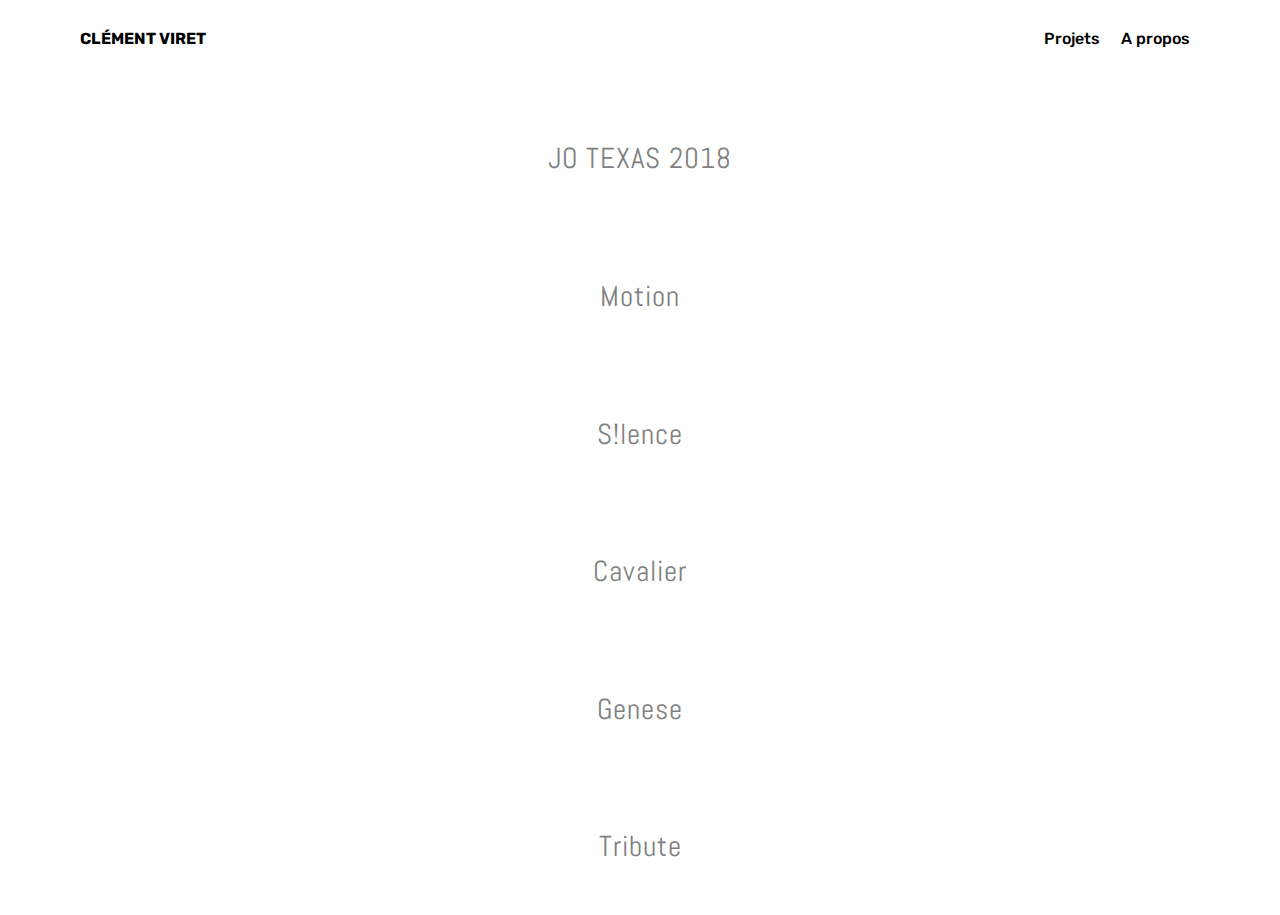
<file: index.html>
<!DOCTYPE html>
<html >
<head>
  <!-- Site made with Mobirise Website Builder v4.8.6, https://mobirise.com -->
  <meta charset="UTF-8">
  <meta http-equiv="X-UA-Compatible" content="IE=edge">
  <meta name="generator" content="Mobirise v4.8.6, mobirise.com">
  <meta name="viewport" content="width=device-width, initial-scale=1, minimum-scale=1">
  <link rel="shortcut icon" href="assets/images/logo2.png" type="image/x-icon">
  <meta name="description" content="">
  <title>Home</title>
  <link rel="stylesheet" href="assets/web/assets/mobirise-icons/mobirise-icons.css">
  <link rel="stylesheet" href="assets/tether/tether.min.css">
  <link rel="stylesheet" href="assets/bootstrap/css/bootstrap.min.css">
  <link rel="stylesheet" href="assets/bootstrap/css/bootstrap-grid.min.css">
  <link rel="stylesheet" href="assets/bootstrap/css/bootstrap-reboot.min.css">
  <link rel="stylesheet" href="assets/dropdown/css/style.css">
  <link rel="stylesheet" href="assets/theme/css/style.css">
  <link rel="stylesheet" href="assets/mobirise/css/mbr-additional.css" type="text/css">
  
  
  
</head>
<body>
  <section class="menu cid-raYbD34jFu" once="menu" id="menu1-s">

    

    <nav class="navbar navbar-expand beta-menu navbar-dropdown align-items-center navbar-fixed-top navbar-toggleable-sm">
        <button class="navbar-toggler navbar-toggler-right" type="button" data-toggle="collapse" data-target="#navbarSupportedContent" aria-controls="navbarSupportedContent" aria-expanded="false" aria-label="Toggle navigation">
            <div class="hamburger">
                <span></span>
                <span></span>
                <span></span>
                <span></span>
            </div>
        </button>
        <div class="menu-logo">
            <div class="navbar-brand">
                
                <span class="navbar-caption-wrap"><a class="navbar-caption text-black display-4" href="index.html">CLÉMENT VIRET</a></span>
            </div>
        </div>
        <div class="collapse navbar-collapse" id="navbarSupportedContent">
            <ul class="navbar-nav nav-dropdown nav-right" data-app-modern-menu="true"><li class="nav-item dropdown">
                    <a class="nav-link link text-black display-4" href="index.html">Projets</a>
                </li><li class="nav-item"><a class="nav-link link text-black display-4" href="page9.html">A propos</a></li></ul>
            
        </div>
    </nav>
</section>

<section class="engine"><a href="https://mobirise.info/t">amp template</a></section><section class="mbr-section content8 cid-raYaa6dZYp" id="content8-m">

    

    <div class="container">
        <div class="media-container-row title">
            <div class="col-12 col-md-8">
                <div class="mbr-section-btn align-center"><a class="btn btn-primary display-1" href="page5.html">JO TEXAS 2018</a></div>
            </div>
        </div>
    </div>
</section>

<section class="mbr-section content8 cid-raYb6cR2yt" id="content8-r">

    

    <div class="container">
        <div class="media-container-row title">
            <div class="col-12 col-md-8">
                <div class="mbr-section-btn align-center"><a class="btn btn-primary display-1" href="page1.html">Motion</a></div>
            </div>
        </div>
    </div>
</section>

<section class="mbr-section content8 cid-raYaQA64JE" id="content8-n">

    

    <div class="container">
        <div class="media-container-row title">
            <div class="col-12 col-md-8">
                <div class="mbr-section-btn align-center"><a class="btn btn-primary display-1" href="page3.html">S!lence</a></div>
            </div>
        </div>
    </div>
</section>

<section class="mbr-section content8 cid-raYb4IdPh1" id="content8-o">

    

    <div class="container">
        <div class="media-container-row title">
            <div class="col-12 col-md-8">
                <div class="mbr-section-btn align-center"><a class="btn btn-primary display-1" href="cavalier.html">Cavalier</a></div>
            </div>
        </div>
    </div>
</section>

<section class="mbr-section content8 cid-raYb5hOOBS" id="content8-p">

    

    <div class="container">
        <div class="media-container-row title">
            <div class="col-12 col-md-8">
                <div class="mbr-section-btn align-center"><a class="btn btn-primary display-1" href="page8.html">Genese</a></div>
            </div>
        </div>
    </div>
</section>

<section class="mbr-section content8 cid-raYb5LXQos" id="content8-q">

    

    <div class="container">
        <div class="media-container-row title">
            <div class="col-12 col-md-8">
                <div class="mbr-section-btn align-center"><a class="btn btn-primary display-1" href="page7.html">Tribute</a></div>
            </div>
        </div>
    </div>
</section>


  <script src="assets/web/assets/jquery/jquery.min.js"></script>
  <script src="assets/popper/popper.min.js"></script>
  <script src="assets/tether/tether.min.js"></script>
  <script src="assets/bootstrap/js/bootstrap.min.js"></script>
  <script src="assets/smoothscroll/smooth-scroll.js"></script>
  <script src="assets/dropdown/js/script.min.js"></script>
  <script src="assets/touchswipe/jquery.touch-swipe.min.js"></script>
  <script src="assets/theme/js/script.js"></script>
  
  
</body>
</html>
</file>
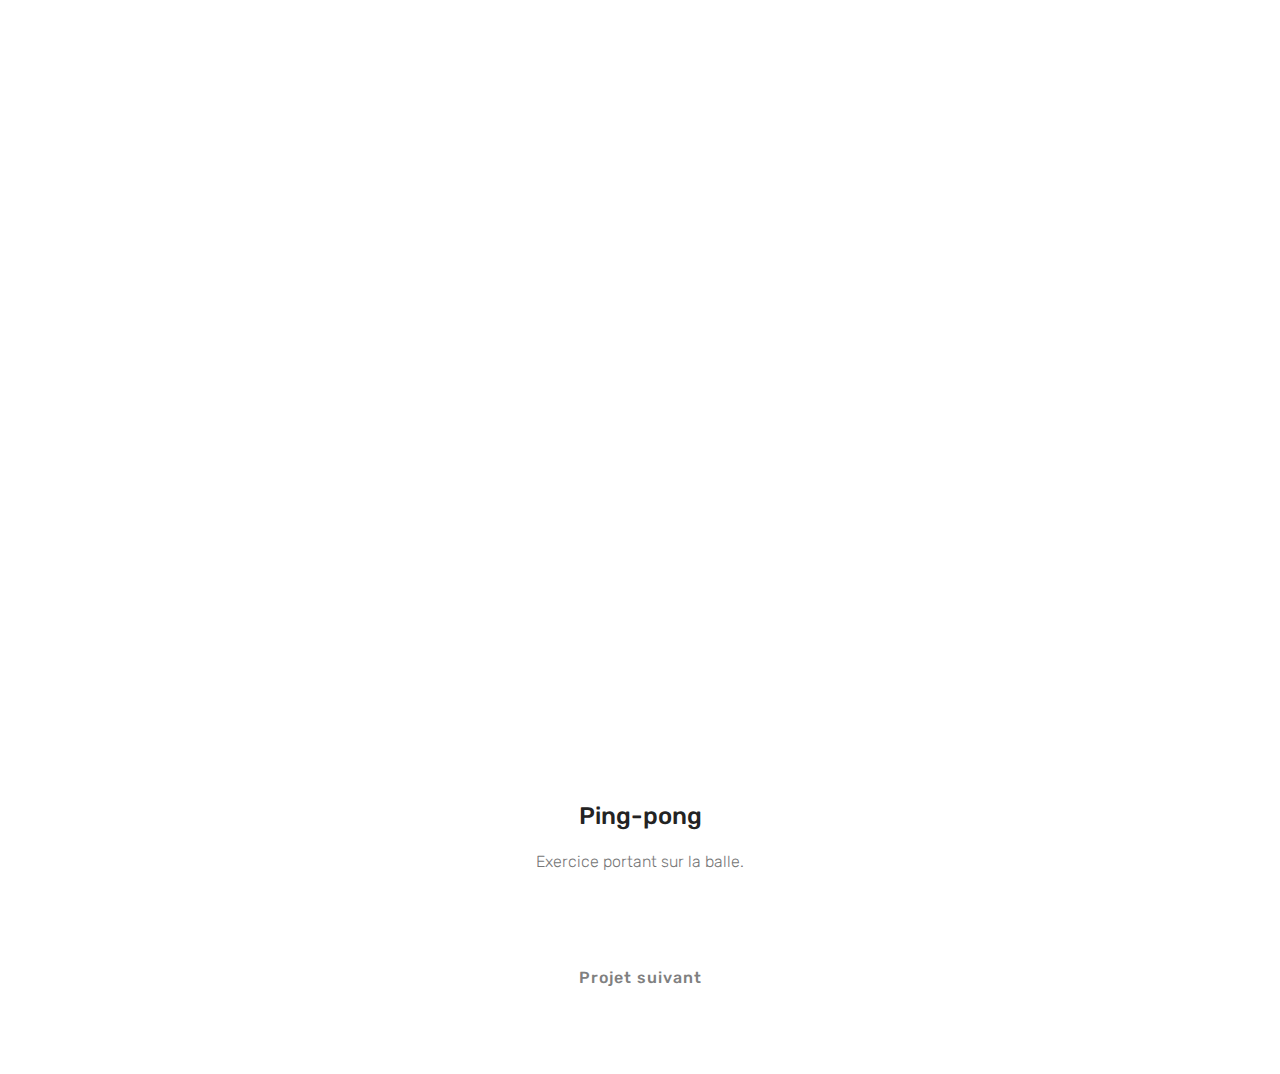
<file: page1.html>
<!DOCTYPE html>
<html >
<head>
  <!-- Site made with Mobirise Website Builder v4.8.6, https://mobirise.com -->
  <meta charset="UTF-8">
  <meta http-equiv="X-UA-Compatible" content="IE=edge">
  <meta name="generator" content="Mobirise v4.8.6, mobirise.com">
  <meta name="viewport" content="width=device-width, initial-scale=1, minimum-scale=1">
  <link rel="shortcut icon" href="assets/images/logo2.png" type="image/x-icon">
  <meta name="description" content="Web Generator Description">
  <title>Motion</title>
  <link rel="stylesheet" href="assets/tether/tether.min.css">
  <link rel="stylesheet" href="assets/bootstrap/css/bootstrap.min.css">
  <link rel="stylesheet" href="assets/bootstrap/css/bootstrap-grid.min.css">
  <link rel="stylesheet" href="assets/bootstrap/css/bootstrap-reboot.min.css">
  <link rel="stylesheet" href="assets/theme/css/style.css">
  <link rel="stylesheet" href="assets/mobirise/css/mbr-additional.css" type="text/css">
  
  
  
</head>
<body>
  <section class="cid-r9oMjki67D" id="video3-x">

    
    
    <figure class="mbr-figure align-center container">
        <div class="video-block" style="width: 100%;">
            <div><iframe class="mbr-embedded-video" src="https://www.youtube.com/embed/GK1X4xTlxsU?rel=0&amp;amp;showinfo=0&amp;autoplay=0&amp;loop=1&amp;playlist=GK1X4xTlxsU" width="1280" height="720" frameborder="0" allowfullscreen></iframe></div>
        </div>
    </figure>
</section>

<section class="engine"><a href="https://mobirise.info/w">html5 templates</a></section><section class="mbr-section content4 cid-r9oMftHNqM" id="content4-w">

    

    <div class="container">
        <div class="media-container-row">
            <div class="title col-12 col-md-8">
                <h2 class="align-center pb-3 mbr-fonts-style display-5">Ping-pong</h2>
                <h3 class="mbr-section-subtitle align-center mbr-light mbr-fonts-style display-7">Exercice portant sur la balle.</h3>
                
            </div>
        </div>
    </div>
</section>

<section class="mbr-section content8 cid-raYSiIGi8N" id="content8-g">

    

    <div class="container">
        <div class="media-container-row title">
            <div class="col-12 col-md-8">
                <div class="mbr-section-btn align-center"><a class="btn btn-primary display-7" href="cavalier.html">Projet suivant</a></div>
            </div>
        </div>
    </div>
</section>


  <script src="assets/web/assets/jquery/jquery.min.js"></script>
  <script src="assets/popper/popper.min.js"></script>
  <script src="assets/tether/tether.min.js"></script>
  <script src="assets/bootstrap/js/bootstrap.min.js"></script>
  <script src="assets/smoothscroll/smooth-scroll.js"></script>
  <script src="assets/theme/js/script.js"></script>
  
  
</body>
</html>
</file>
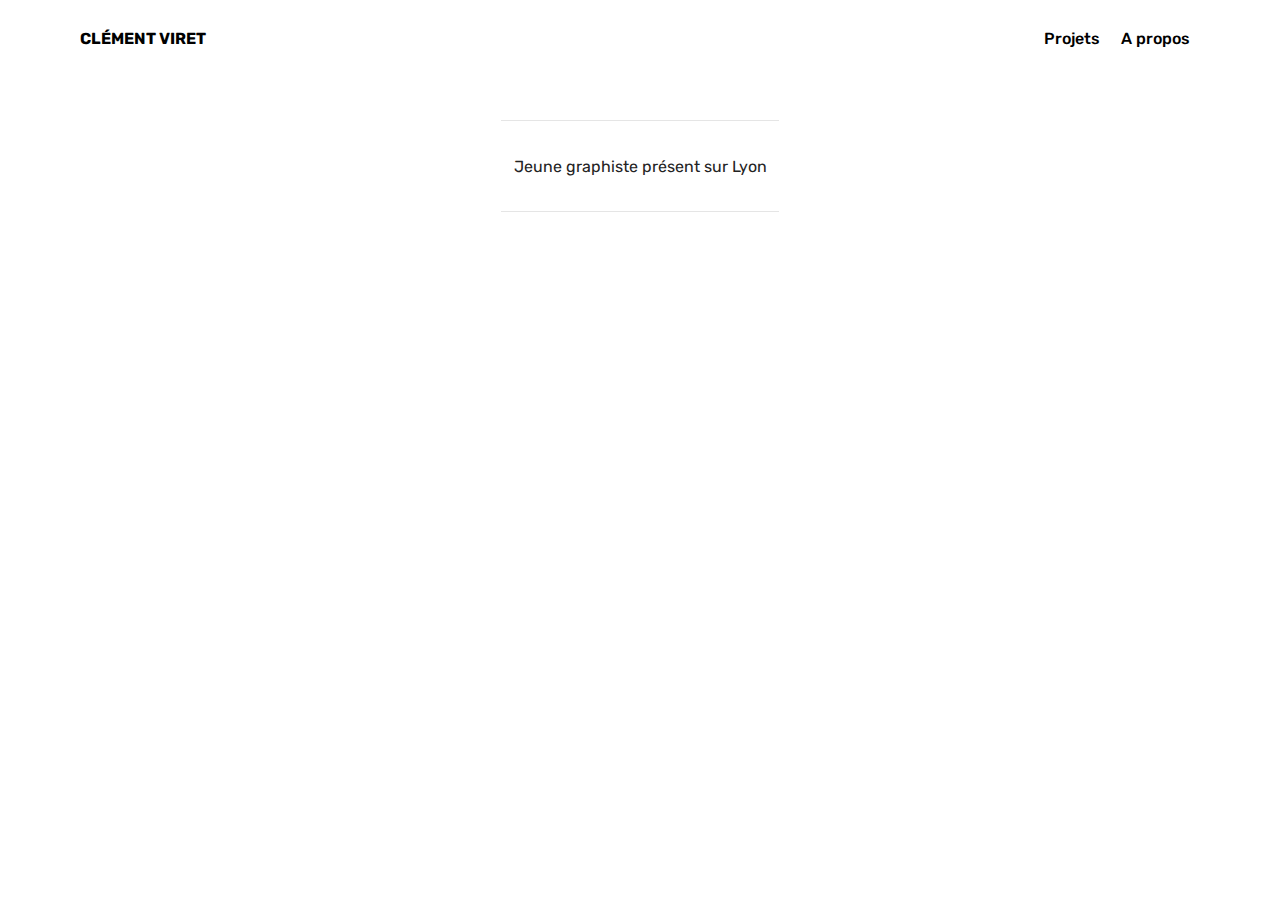
<file: page9.html>
<!DOCTYPE html>
<html >
<head>
  <!-- Site made with Mobirise Website Builder v4.8.6, https://mobirise.com -->
  <meta charset="UTF-8">
  <meta http-equiv="X-UA-Compatible" content="IE=edge">
  <meta name="generator" content="Mobirise v4.8.6, mobirise.com">
  <meta name="viewport" content="width=device-width, initial-scale=1, minimum-scale=1">
  <link rel="shortcut icon" href="assets/images/logo2.png" type="image/x-icon">
  <meta name="description" content="Website Generator Description">
  <title>A propos</title>
  <link rel="stylesheet" href="assets/web/assets/mobirise-icons/mobirise-icons.css">
  <link rel="stylesheet" href="assets/tether/tether.min.css">
  <link rel="stylesheet" href="assets/bootstrap/css/bootstrap.min.css">
  <link rel="stylesheet" href="assets/bootstrap/css/bootstrap-grid.min.css">
  <link rel="stylesheet" href="assets/bootstrap/css/bootstrap-reboot.min.css">
  <link rel="stylesheet" href="assets/dropdown/css/style.css">
  <link rel="stylesheet" href="assets/theme/css/style.css">
  <link rel="stylesheet" href="assets/mobirise/css/mbr-additional.css" type="text/css">
  
  
  
</head>
<body>
  <section class="menu cid-raYbD34jFu" once="menu" id="menu1-g">

    

    <nav class="navbar navbar-expand beta-menu navbar-dropdown align-items-center navbar-fixed-top navbar-toggleable-sm">
        <button class="navbar-toggler navbar-toggler-right" type="button" data-toggle="collapse" data-target="#navbarSupportedContent" aria-controls="navbarSupportedContent" aria-expanded="false" aria-label="Toggle navigation">
            <div class="hamburger">
                <span></span>
                <span></span>
                <span></span>
                <span></span>
            </div>
        </button>
        <div class="menu-logo">
            <div class="navbar-brand">
                
                <span class="navbar-caption-wrap"><a class="navbar-caption text-black display-4" href="index.html">CLÉMENT VIRET</a></span>
            </div>
        </div>
        <div class="collapse navbar-collapse" id="navbarSupportedContent">
            <ul class="navbar-nav nav-dropdown nav-right" data-app-modern-menu="true"><li class="nav-item dropdown">
                    <a class="nav-link link text-black display-4" href="index.html">Projets</a>
                </li><li class="nav-item"><a class="nav-link link text-black display-4" href="page9.html">A propos</a></li></ul>
            
        </div>
    </nav>
</section>

<section class="engine"><a href="https://mobirise.info/v">free html templates</a></section><section class="mbr-section article content9 cid-raZCbcoCwg" id="content9-o">
    
     

    <div class="container">
        <div class="inner-container" style="width: 100%;">
            <hr class="line" style="width: 25%;">
            <div class="section-text align-center mbr-fonts-style display-7">Jeune graphiste présent sur Lyon</div>
            <hr class="line" style="width: 25%;">
        </div>
        </div>
</section>


  <script src="assets/web/assets/jquery/jquery.min.js"></script>
  <script src="assets/popper/popper.min.js"></script>
  <script src="assets/tether/tether.min.js"></script>
  <script src="assets/bootstrap/js/bootstrap.min.js"></script>
  <script src="assets/smoothscroll/smooth-scroll.js"></script>
  <script src="assets/dropdown/js/script.min.js"></script>
  <script src="assets/touchswipe/jquery.touch-swipe.min.js"></script>
  <script src="assets/theme/js/script.js"></script>
  
  
</body>
</html>
</file>
<file: assets/web/assets/mobirise-icons/mobirise-icons.css>
@font-face {
  font-family: 'MobiriseIcons';
  src:  url('mobirise-icons.eot?spat4u');
  src:  url('mobirise-icons.eot?spat4u#iefix') format('embedded-opentype'),
    url('mobirise-icons.ttf?spat4u') format('truetype'),
    url('mobirise-icons.woff?spat4u') format('woff'),
    url('mobirise-icons.svg?spat4u#MobiriseIcons') format('svg');
  font-weight: normal;
  font-style: normal;
}

[class^="mbri-"], [class*=" mbri-"] {
  /* use !important to prevent issues with browser extensions that change fonts */
  font-family: MobiriseIcons !important;
  speak: none;
  font-style: normal;
  font-weight: normal;
  font-variant: normal;
  text-transform: none;
  line-height: 1;

  /* Better Font Rendering =========== */
  -webkit-font-smoothing: antialiased;
  -moz-osx-font-smoothing: grayscale;
}

.mbri-add-submenu:before {
  content: "\e900";
}
.mbri-alert:before {
  content: "\e901";
}
.mbri-align-center:before {
  content: "\e902";
}
.mbri-align-justify:before {
  content: "\e903";
}
.mbri-align-left:before {
  content: "\e904";
}
.mbri-align-right:before {
  content: "\e905";
}
.mbri-android:before {
  content: "\e906";
}
.mbri-apple:before {
  content: "\e907";
}
.mbri-arrow-down:before {
  content: "\e908";
}
.mbri-arrow-next:before {
  content: "\e909";
}
.mbri-arrow-prev:before {
  content: "\e90a";
}
.mbri-arrow-up:before {
  content: "\e90b";
}
.mbri-bold:before {
  content: "\e90c";
}
.mbri-bookmark:before {
  content: "\e90d";
}
.mbri-bootstrap:before {
  content: "\e90e";
}
.mbri-briefcase:before {
  content: "\e90f";
}
.mbri-browse:before {
  content: "\e910";
}
.mbri-bulleted-list:before {
  content: "\e911";
}
.mbri-calendar:before {
  content: "\e912";
}
.mbri-camera:before {
  content: "\e913";
}
.mbri-cart-add:before {
  content: "\e914";
}
.mbri-cart-full:before {
  content: "\e915";
}
.mbri-cash:before {
  content: "\e916";
}
.mbri-change-style:before {
  content: "\e917";
}
.mbri-chat:before {
  content: "\e918";
}
.mbri-clock:before {
  content: "\e919";
}
.mbri-close:before {
  content: "\e91a";
}
.mbri-cloud:before {
  content: "\e91b";
}
.mbri-code:before {
  content: "\e91c";
}
.mbri-contact-form:before {
  content: "\e91d";
}
.mbri-credit-card:before {
  content: "\e91e";
}
.mbri-cursor-click:before {
  content: "\e91f";
}
.mbri-cust-feedback:before {
  content: "\e920";
}
.mbri-database:before {
  content: "\e921";
}
.mbri-delivery:before {
  content: "\e922";
}
.mbri-desktop:before {
  content: "\e923";
}
.mbri-devices:before {
  content: "\e924";
}
.mbri-down:before {
  content: "\e925";
}
.mbri-download:before {
  content: "\e989";
}
.mbri-drag-n-drop:before {
  content: "\e927";
}
.mbri-drag-n-drop2:before {
  content: "\e928";
}
.mbri-edit:before {
  content: "\e929";
}
.mbri-edit2:before {
  content: "\e92a";
}
.mbri-error:before {
  content: "\e92b";
}
.mbri-extension:before {
  content: "\e92c";
}
.mbri-features:before {
  content: "\e92d";
}
.mbri-file:before {
  content: "\e92e";
}
.mbri-flag:before {
  content: "\e92f";
}
.mbri-folder:before {
  content: "\e930";
}
.mbri-gift:before {
  content: "\e931";
}
.mbri-github:before {
  content: "\e932";
}
.mbri-globe:before {
  content: "\e933";
}
.mbri-globe-2:before {
  content: "\e934";
}
.mbri-growing-chart:before {
  content: "\e935";
}
.mbri-hearth:before {
  content: "\e936";
}
.mbri-help:before {
  content: "\e937";
}
.mbri-home:before {
  content: "\e938";
}
.mbri-hot-cup:before {
  content: "\e939";
}
.mbri-idea:before {
  content: "\e93a";
}
.mbri-image-gallery:before {
  content: "\e93b";
}
.mbri-image-slider:before {
  content: "\e93c";
}
.mbri-info:before {
  content: "\e93d";
}
.mbri-italic:before {
  content: "\e93e";
}
.mbri-key:before {
  content: "\e93f";
}
.mbri-laptop:before {
  content: "\e940";
}
.mbri-layers:before {
  content: "\e941";
}
.mbri-left-right:before {
  content: "\e942";
}
.mbri-left:before {
  content: "\e943";
}
.mbri-letter:before {
  content: "\e944";
}
.mbri-like:before {
  content: "\e945";
}
.mbri-link:before {
  content: "\e946";
}
.mbri-lock:before {
  content: "\e947";
}
.mbri-login:before {
  content: "\e948";
}
.mbri-logout:before {
  content: "\e949";
}
.mbri-magic-stick:before {
  content: "\e94a";
}
.mbri-map-pin:before {
  content: "\e94b";
}
.mbri-menu:before {
  content: "\e94c";
}
.mbri-mobile:before {
  content: "\e94d";
}
.mbri-mobile2:before {
  content: "\e94e";
}
.mbri-mobirise:before {
  content: "\e94f";
}
.mbri-more-horizontal:before {
  content: "\e950";
}
.mbri-more-vertical:before {
  content: "\e951";
}
.mbri-music:before {
  content: "\e952";
}
.mbri-new-file:before {
  content: "\e953";
}
.mbri-numbered-list:before {
  content: "\e954";
}
.mbri-opened-folder:before {
  content: "\e955";
}
.mbri-pages:before {
  content: "\e956";
}
.mbri-paper-plane:before {
  content: "\e957";
}
.mbri-paperclip:before {
  content: "\e958";
}
.mbri-photo:before {
  content: "\e959";
}
.mbri-photos:before {
  content: "\e95a";
}
.mbri-pin:before {
  content: "\e95b";
}
.mbri-play:before {
  content: "\e95c";
}
.mbri-plus:before {
  content: "\e95d";
}
.mbri-preview:before {
  content: "\e95e";
}
.mbri-print:before {
  content: "\e95f";
}
.mbri-protect:before {
  content: "\e960";
}
.mbri-question:before {
  content: "\e961";
}
.mbri-quote-left:before {
  content: "\e962";
}
.mbri-quote-right:before {
  content: "\e963";
}
.mbri-refresh:before {
  content: "\e964";
}
.mbri-responsive:before {
  content: "\e965";
}
.mbri-right:before {
  content: "\e966";
}
.mbri-rocket:before {
  content: "\e967";
}
.mbri-sad-face:before {
  content: "\e968";
}
.mbri-sale:before {
  content: "\e969";
}
.mbri-save:before {
  content: "\e96a";
}
.mbri-search:before {
  content: "\e96b";
}
.mbri-setting:before {
  content: "\e96c";
}
.mbri-setting2:before {
  content: "\e96d";
}
.mbri-setting3:before {
  content: "\e96e";
}
.mbri-share:before {
  content: "\e96f";
}
.mbri-shopping-bag:before {
  content: "\e970";
}
.mbri-shopping-basket:before {
  content: "\e971";
}
.mbri-shopping-cart:before {
  content: "\e972";
}
.mbri-sites:before {
  content: "\e973";
}
.mbri-smile-face:before {
  content: "\e974";
}
.mbri-speed:before {
  content: "\e975";
}
.mbri-star:before {
  content: "\e976";
}
.mbri-success:before {
  content: "\e977";
}
.mbri-sun:before {
  content: "\e978";
}
.mbri-sun2:before {
  content: "\e979";
}
.mbri-tablet:before {
  content: "\e97a";
}
.mbri-tablet-vertical:before {
  content: "\e97b";
}
.mbri-target:before {
  content: "\e97c";
}
.mbri-timer:before {
  content: "\e97d";
}
.mbri-to-ftp:before {
  content: "\e97e";
}
.mbri-to-local-drive:before {
  content: "\e97f";
}
.mbri-touch-swipe:before {
  content: "\e980";
}
.mbri-touch:before {
  content: "\e981";
}
.mbri-trash:before {
  content: "\e982";
}
.mbri-underline:before {
  content: "\e983";
}
.mbri-unlink:before {
  content: "\e984";
}
.mbri-unlock:before {
  content: "\e985";
}
.mbri-up-down:before {
  content: "\e986";
}
.mbri-up:before {
  content: "\e987";
}
.mbri-update:before {
  content: "\e988";
}
.mbri-upload:before {
 content: "\e926"; 
}
.mbri-user:before {
  content: "\e98a";
}
.mbri-user2:before {
  content: "\e98b";
}
.mbri-users:before {
  content: "\e98c";
}
.mbri-video:before {
  content: "\e98d";
}
.mbri-video-play:before {
  content: "\e98e";
}
.mbri-watch:before {
  content: "\e98f";
}
.mbri-website-theme:before {
  content: "\e990";
}
.mbri-wifi:before {
  content: "\e991";
}
.mbri-windows:before {
  content: "\e992";
}
.mbri-zoom-out:before {
  content: "\e993";
}
.mbri-redo:before {
  content: "\e994";
}
.mbri-undo:before {
  content: "\e995";
}
</file>
<file: assets/dropdown/css/style.css>
.navbar-dropdown {
  left: 0;
  padding: 0;
  position: absolute;
  right: 0;
  top: 0;
  transition: all 0.45s ease;
  z-index: 1030;
  background: #282828; }
  .navbar-dropdown .navbar-logo {
    margin-right: 0.8rem;
    transition: margin 0.3s ease-in-out;
    vertical-align: middle; }
    .navbar-dropdown .navbar-logo img {
      height: 3.125rem;
      transition: all 0.3s ease-in-out; }
    .navbar-dropdown .navbar-logo.mbr-iconfont {
      font-size: 3.125rem;
      line-height: 3.125rem; }
  .navbar-dropdown .navbar-caption {
    font-weight: 700;
    white-space: normal;
    vertical-align: -4px;
    line-height: 3.125rem !important; }
    .navbar-dropdown .navbar-caption, .navbar-dropdown .navbar-caption:hover {
      color: inherit;
      text-decoration: none; }
  .navbar-dropdown .mbr-iconfont + .navbar-caption {
    vertical-align: -1px; }
  .navbar-dropdown.navbar-fixed-top {
    position: fixed; }
  .navbar-dropdown .navbar-brand span {
    vertical-align: -4px; }
  .navbar-dropdown.bg-color.transparent {
    background: none; }
  .navbar-dropdown.navbar-short .navbar-brand {
    padding: 0.625rem 0; }
    .navbar-dropdown.navbar-short .navbar-brand span {
      vertical-align: -1px; }
  .navbar-dropdown.navbar-short .navbar-caption {
    line-height: 2.375rem !important;
    vertical-align: -2px; }
  .navbar-dropdown.navbar-short .navbar-logo {
    margin-right: 0.5rem; }
    .navbar-dropdown.navbar-short .navbar-logo img {
      height: 2.375rem; }
    .navbar-dropdown.navbar-short .navbar-logo.mbr-iconfont {
      font-size: 2.375rem;
      line-height: 2.375rem; }
  .navbar-dropdown.navbar-short .mbr-table-cell {
    height: 3.625rem; }
  .navbar-dropdown .navbar-close {
    left: 0.6875rem;
    position: fixed;
    top: 0.75rem;
    z-index: 1000; }
  .navbar-dropdown .hamburger-icon {
    content: "";
    display: inline-block;
    vertical-align: middle;
    width: 16px;
    -webkit-box-shadow: 0 -6px 0 1px #282828,0 0 0 1px #282828,0 6px 0 1px #282828;
    -moz-box-shadow: 0 -6px 0 1px #282828,0 0 0 1px #282828,0 6px 0 1px #282828;
    box-shadow: 0 -6px 0 1px #282828,0 0 0 1px #282828,0 6px 0 1px #282828; }

.dropdown-menu .dropdown-toggle[data-toggle="dropdown-submenu"]::after {
  border-bottom: 0.35em solid transparent;
  border-left: 0.35em solid;
  border-right: 0;
  border-top: 0.35em solid transparent;
  margin-left: 0.3rem; }

.dropdown-menu .dropdown-item:focus {
  outline: 0; }

.nav-dropdown {
  font-size: 0.75rem;
  font-weight: 500;
  height: auto !important; }
  .nav-dropdown .nav-btn {
    padding-left: 1rem; }
  .nav-dropdown .link {
    margin: .667em 1.667em;
    font-weight: 500;
    padding: 0;
    transition: color .2s ease-in-out; }
    .nav-dropdown .link.dropdown-toggle {
      margin-right: 2.583em; }
      .nav-dropdown .link.dropdown-toggle::after {
        margin-left: .25rem;
        border-top: 0.35em solid;
        border-right: 0.35em solid transparent;
        border-left: 0.35em solid transparent;
        border-bottom: 0; }
      .nav-dropdown .link.dropdown-toggle[aria-expanded="true"] {
        margin: 0;
        padding: 0.667em 3.263em  0.667em 1.667em; }
  .nav-dropdown .link::after,
  .nav-dropdown .dropdown-item::after {
    color: inherit; }
  .nav-dropdown .btn {
    font-size: 0.75rem;
    font-weight: 700;
    letter-spacing: 0;
    margin-bottom: 0;
    padding-left: 1.25rem;
    padding-right: 1.25rem; }
  .nav-dropdown .dropdown-menu {
    border-radius: 0;
    border: 0;
    left: 0;
    margin: 0;
    padding-bottom: 1.25rem;
    padding-top: 1.25rem;
    position: relative; }
  .nav-dropdown .dropdown-submenu {
    margin-left: 0.125rem;
    top: 0; }
  .nav-dropdown .dropdown-item {
    font-weight: 500;
    line-height: 2;
    padding: 0.3846em 4.615em 0.3846em 1.5385em;
    position: relative;
    transition: color .2s ease-in-out, background-color .2s ease-in-out; }
    .nav-dropdown .dropdown-item::after {
      margin-top: -0.3077em;
      position: absolute;
      right: 1.1538em;
      top: 50%; }
    .nav-dropdown .dropdown-item:focus, .nav-dropdown .dropdown-item:hover {
      background: none; }

@media (max-width: 767px) {
  .nav-dropdown.navbar-toggleable-sm {
    bottom: 0;
    display: none;
    left: 0;
    overflow-x: hidden;
    position: fixed;
    top: 0;
    transform: translateX(-100%);
    -ms-transform: translateX(-100%);
    -webkit-transform: translateX(-100%);
    width: 18.75rem;
    z-index: 999; } }
.nav-dropdown.navbar-toggleable-xl {
  bottom: 0;
  display: none;
  left: 0;
  overflow-x: hidden;
  position: fixed;
  top: 0;
  transform: translateX(-100%);
  -ms-transform: translateX(-100%);
  -webkit-transform: translateX(-100%);
  width: 18.75rem;
  z-index: 999; }

.nav-dropdown-sm {
  display: block !important;
  overflow-x: hidden;
  overflow: auto;
  padding-top: 3.875rem; }
  .nav-dropdown-sm::after {
    content: "";
    display: block;
    height: 3rem;
    width: 100%; }
  .nav-dropdown-sm.collapse.in ~ .navbar-close {
    display: block !important; }
  .nav-dropdown-sm.collapsing, .nav-dropdown-sm.collapse.in {
    transform: translateX(0);
    -ms-transform: translateX(0);
    -webkit-transform: translateX(0);
    transition: all 0.25s ease-out;
    -webkit-transition: all 0.25s ease-out;
    background: #282828; }
  .nav-dropdown-sm.collapsing[aria-expanded="false"] {
    transform: translateX(-100%);
    -ms-transform: translateX(-100%);
    -webkit-transform: translateX(-100%); }
  .nav-dropdown-sm .nav-item {
    display: block;
    margin-left: 0 !important;
    padding-left: 0; }
  .nav-dropdown-sm .link,
  .nav-dropdown-sm .dropdown-item {
    border-top: 1px dotted rgba(255, 255, 255, 0.1);
    font-size: 0.8125rem;
    line-height: 1.6;
    margin: 0 !important;
    padding: 0.875rem 2.4rem 0.875rem 1.5625rem !important;
    position: relative;
    white-space: normal; }
    .nav-dropdown-sm .link:focus, .nav-dropdown-sm .link:hover,
    .nav-dropdown-sm .dropdown-item:focus,
    .nav-dropdown-sm .dropdown-item:hover {
      background: rgba(0, 0, 0, 0.2) !important;
      color: #c0a375; }
  .nav-dropdown-sm .nav-btn {
    position: relative;
    padding: 1.5625rem 1.5625rem 0 1.5625rem; }
    .nav-dropdown-sm .nav-btn::before {
      border-top: 1px dotted rgba(255, 255, 255, 0.1);
      content: "";
      left: 0;
      position: absolute;
      top: 0;
      width: 100%; }
    .nav-dropdown-sm .nav-btn + .nav-btn {
      padding-top: 0.625rem; }
      .nav-dropdown-sm .nav-btn + .nav-btn::before {
        display: none; }
  .nav-dropdown-sm .btn {
    padding: 0.625rem 0; }
  .nav-dropdown-sm .dropdown-toggle[data-toggle="dropdown-submenu"]::after {
    margin-left: .25rem;
    border-top: 0.35em solid;
    border-right: 0.35em solid transparent;
    border-left: 0.35em solid transparent;
    border-bottom: 0; }
  .nav-dropdown-sm .dropdown-toggle[data-toggle="dropdown-submenu"][aria-expanded="true"]::after {
    border-top: 0;
    border-right: 0.35em solid transparent;
    border-left: 0.35em solid transparent;
    border-bottom: 0.35em solid; }
  .nav-dropdown-sm .dropdown-menu {
    margin: 0;
    padding: 0;
    position: relative;
    top: 0;
    left: 0;
    width: 100%;
    border: 0;
    float: none;
    border-radius: 0;
    background: none; }
  .nav-dropdown-sm .dropdown-submenu {
    left: 100%;
    margin-left: 0.125rem;
    margin-top: -1.25rem;
    top: 0; }

.navbar-toggleable-sm .nav-dropdown .dropdown-menu {
  position: absolute; }

.navbar-toggleable-sm .nav-dropdown .dropdown-submenu {
  left: 100%;
  margin-left: 0.125rem;
  margin-top: -1.25rem;
  top: 0; }

.navbar-toggleable-sm.opened .nav-dropdown .dropdown-menu {
  position: relative; }

.navbar-toggleable-sm.opened .nav-dropdown .dropdown-submenu {
  left: 0;
  margin-left: 00rem;
  margin-top: 0rem;
  top: 0; }

.is-builder .nav-dropdown.collapsing {
  transition: none !important; }

/*# sourceMappingURL=style.css.map */
</file>
<file: assets/theme/css/style.css>
/*!
 * Mobirise v4 theme (https://mobirise.com/)
 * Copyright 2017 Mobirise
 */section{background-color:#eeeeee}section,.container,.container-fluid{position:relative;word-wrap:break-word}a.mbr-iconfont:hover{text-decoration:none}.article .lead p,.article .lead ul,.article .lead ol,.article .lead pre,.article .lead blockquote{margin-bottom:0}a{font-style:normal;font-weight:400;cursor:pointer}a,a:hover{text-decoration:none}figure{margin-bottom:0}body{color:#232323}h1,h2,h3,h4,h5,h6,.h1,.h2,.h3,.h4,.h5,.h6,.display-1,.display-2,.display-3,.display-4{line-height:1;word-break:break-word;word-wrap:break-word}b,strong{font-weight:bold}blockquote{padding:10px 0 10px 20px;position:relative;border-left:2px solid;border-color:#ff3366}input:-webkit-autofill,input:-webkit-autofill:hover,input:-webkit-autofill:focus,input:-webkit-autofill:active{transition-delay:9999s;transition-property:background-color, color}textarea[type="hidden"]{display:none}body{position:relative}section{background-position:50% 50%;background-repeat:no-repeat;background-size:cover}section .mbr-background-video,section .mbr-background-video-preview{position:absolute;bottom:0;left:0;right:0;top:0}.hidden{visibility:hidden}.mbr-z-index20{z-index:20}/*! Base colors */.mbr-white{color:#ffffff}.mbr-black{color:#000000}.mbr-bg-white{background-color:#ffffff}.mbr-bg-black{background-color:#000000}/*! Text-aligns */.align-left{text-align:left}.align-center{text-align:center}.align-right{text-align:right}@media (max-width: 767px){.align-left,.align-center,.align-right,.mbr-section-btn,.mbr-section-title{text-align:center}}/*! Font-weight  */.mbr-light{font-weight:300}.mbr-regular{font-weight:400}.mbr-semibold{font-weight:500}.mbr-bold{font-weight:700}/*! Media  */.media-size-item{-webkit-flex:1 1 auto;-moz-flex:1 1 auto;-ms-flex:1 1 auto;-o-flex:1 1 auto;flex:1 1 auto}.media-content{-webkit-flex-basis:100%;flex-basis:100%}.media-container-row{display:-ms-flexbox;display:-webkit-flex;display:flex;-webkit-flex-direction:row;-ms-flex-direction:row;flex-direction:row;-webkit-flex-wrap:wrap;-ms-flex-wrap:wrap;flex-wrap:wrap;-webkit-justify-content:center;-ms-flex-pack:center;justify-content:center;-webkit-align-content:center;-ms-flex-line-pack:center;align-content:center;-webkit-align-items:start;-ms-flex-align:start;align-items:start}.media-container-row .media-size-item{width:400px}.media-container-column{display:-ms-flexbox;display:-webkit-flex;display:flex;-webkit-flex-direction:column;-ms-flex-direction:column;flex-direction:column;-webkit-flex-wrap:wrap;-ms-flex-wrap:wrap;flex-wrap:wrap;-webkit-justify-content:center;-ms-flex-pack:center;justify-content:center;-webkit-align-content:center;-ms-flex-line-pack:center;align-content:center;-webkit-align-items:stretch;-ms-flex-align:stretch;align-items:stretch}.media-container-column>*{width:100%}@media (min-width: 992px){.media-container-row{-webkit-flex-wrap:nowrap;-ms-flex-wrap:nowrap;flex-wrap:nowrap}}figure{overflow:hidden}figure[mbr-media-size]{transition:width 0.1s}.mbr-figure img,.mbr-figure iframe{display:block;width:100%}.card{background-color:transparent;border:none}.card-img{text-align:center;flex-shrink:0;-webkit-flex-shrink:0}.media{max-width:100%;margin:0 auto}.mbr-figure{-ms-flex-item-align:center;-ms-grid-row-align:center;-webkit-align-self:center;align-self:center}.media-container>div{max-width:100%}.mbr-figure img,.card-img img{width:100%}@media (max-width: 991px){.media-size-item{width:auto !important}.media{width:auto}.mbr-figure{width:100% !important}}/*! Buttons */.mbr-section-btn{margin-left:-.25rem;margin-right:-.25rem;font-size:0}nav .mbr-section-btn{margin-left:0rem;margin-right:0rem}/*! Btn icon margin */.btn .mbr-iconfont,.btn.btn-sm .mbr-iconfont{cursor:pointer;margin-right:0.5rem}.btn.btn-md .mbr-iconfont,.btn.btn-md .mbr-iconfont{margin-right:0.8rem}.mbr-regular{font-weight:400}.mbr-semibold{font-weight:500}.mbr-bold{font-weight:700}[type="submit"]{-webkit-appearance:none}/*! Full-screen */.mbr-fullscreen .mbr-overlay{min-height:100vh}.mbr-fullscreen{display:flex;display:-webkit-flex;display:-moz-flex;display:-ms-flex;display:-o-flex;align-items:center;-webkit-align-items:center;min-height:100vh;padding-top:3rem;padding-bottom:3rem}/*! Map */.map{height:25rem;position:relative}.map iframe{width:100%;height:100%}.form-asterisk{font-family:initial;position:absolute;top:-2px;font-weight:normal}/*! Scroll to top arrow */.mbr-arrow-up{bottom:25px;right:90px;position:fixed;text-align:right;z-index:5000;color:#ffffff;font-size:32px;transform:rotate(180deg);-webkit-transform:rotate(180deg)}.mbr-arrow-up a{background:rgba(0,0,0,0.2);border-radius:3px;color:#fff;display:inline-block;height:60px;width:60px;outline-style:none !important;position:relative;text-decoration:none;transition:all .3s ease-in-out;cursor:pointer;text-align:center}.mbr-arrow-up a:hover{background-color:rgba(0,0,0,0.4)}.mbr-arrow-up a i{line-height:60px}.mbr-arrow-up-icon{display:block;color:#fff}.mbr-arrow-up-icon::before{content:"\203a";display:inline-block;font-family:serif;font-size:32px;line-height:1;font-style:normal;position:relative;top:6px;left:-4px;-webkit-transform:rotate(-90deg);transform:rotate(-90deg)}/*! Arrow Down */.mbr-arrow{position:absolute;bottom:45px;left:50%;width:60px;height:60px;cursor:pointer;background-color:rgba(80,80,80,0.5);border-radius:50%;-webkit-transform:translateX(-50%);transform:translateX(-50%)}.mbr-arrow>a{display:inline-block;text-decoration:none;outline-style:none;-webkit-animation:arrowdown 1.7s ease-in-out infinite;animation:arrowdown 1.7s ease-in-out infinite}.mbr-arrow>a>i{position:absolute;top:-2px;left:15px;font-size:2rem}@keyframes arrowdown{0%{transform:translateY(0px);-webkit-transform:translateY(0px)}50%{transform:translateY(-5px);-webkit-transform:translateY(-5px)}100%{transform:translateY(0px);-webkit-transform:translateY(0px)}}@-webkit-keyframes arrowdown{0%{transform:translateY(0px);-webkit-transform:translateY(0px)}50%{transform:translateY(-5px);-webkit-transform:translateY(-5px)}100%{transform:translateY(0px);-webkit-transform:translateY(0px)}}@media (max-width: 500px){.mbr-arrow-up{left:50%;right:auto;transform:translateX(-50%) rotate(180deg);-webkit-transform:translateX(-50%) rotate(180deg)}}@keyframes gradient-animation{from{background-position:0% 100%;animation-timing-function:ease-in-out}to{background-position:100% 0%;animation-timing-function:ease-in-out}}@-webkit-keyframes gradient-animation{from{background-position:0% 100%;animation-timing-function:ease-in-out}to{background-position:100% 0%;animation-timing-function:ease-in-out}}.bg-gradient{background-size:200% 200%;animation:gradient-animation 5s infinite alternate;-webkit-animation:gradient-animation 5s infinite alternate}.menu .navbar-brand{display:-webkit-flex}.menu .navbar-brand span{display:flex;display:-webkit-flex}.menu .navbar-brand .navbar-caption-wrap{display:-webkit-flex}.menu .navbar-brand .navbar-logo img{display:-webkit-flex}@media (min-width: 768px) and (max-width: 991px){.menu .navbar-toggleable-sm .navbar-nav{display:-webkit-box;display:-webkit-flex;display:-ms-flexbox}}@media (min-width: 992px){.menu .navbar-nav.nav-dropdown{display:-webkit-flex}.menu .navbar-toggleable-sm .navbar-collapse{display:-webkit-flex !important}}.navbar{display:-webkit-flex;-webkit-flex-wrap:wrap;-webkit-align-items:center;-webkit-justify-content:space-between}.navbar-collapse{-webkit-flex-basis:100%;-webkit-flex-grow:1;-webkit-align-items:center}.nav-dropdown .link{padding:.667em 1.667em !important;margin:0 !important}.nav{display:-webkit-flex;-webkit-flex-wrap:wrap}.row{display:-webkit-flex;-webkit-flex-wrap:wrap}.justify-content-center{-webkit-justify-content:center}.form-inline{display:-webkit-flex;-webkit-flex-flow:row wrap;-webkit-align-items:center}.card-wrapper{flex:1;-webkit-flex:1}.carousel-control{display:-webkit-flex;-webkit-align-items:center;-webkit-justify-content:center}.carousel-controls{display:-webkit-flex}.media{display:-webkit-flex}
/*# sourceMappingURL=style.css.map */
.engine {
	position: absolute;
	text-indent: -2400px;
	text-align: center;
	padding: 0;
	top: 0;
	left: -2400px;
}
</file>
<file: assets/mobirise/css/mbr-additional.css>
@import url(https://fonts.googleapis.com/css?family=Abel:400);
@import url(https://fonts.googleapis.com/css?family=Playfair+Display:400,400i,700,700i,900,900i);
@import url(https://fonts.googleapis.com/css?family=Rubik:300,300i,400,400i,500,500i,700,700i,900,900i);





body {
  font-style: normal;
  line-height: 1.5;
}
.mbr-section-title {
  font-style: normal;
  line-height: 1.2;
}
.mbr-section-subtitle {
  line-height: 1.3;
}
.mbr-text {
  font-style: normal;
  line-height: 1.6;
}
.display-1 {
  font-family: 'Abel', sans-serif;
  font-size: 1.8rem;
}
.display-1 > .mbr-iconfont {
  font-size: 2.88rem;
}
.display-2 {
  font-family: 'Playfair Display', serif;
  font-size: 2rem;
}
.display-2 > .mbr-iconfont {
  font-size: 3.2rem;
}
.display-4 {
  font-family: 'Rubik', sans-serif;
  font-size: 1rem;
}
.display-4 > .mbr-iconfont {
  font-size: 1.6rem;
}
.display-5 {
  font-family: 'Rubik', sans-serif;
  font-size: 1.5rem;
}
.display-5 > .mbr-iconfont {
  font-size: 2.4rem;
}
.display-7 {
  font-family: 'Rubik', sans-serif;
  font-size: 1rem;
}
.display-7 > .mbr-iconfont {
  font-size: 1.6rem;
}
/* ---- Fluid typography for mobile devices ---- */
/* 1.4 - font scale ratio ( bootstrap == 1.42857 ) */
/* 100vw - current viewport width */
/* (48 - 20)  48 == 48rem == 768px, 20 == 20rem == 320px(minimal supported viewport) */
/* 0.65 - min scale variable, may vary */
@media (max-width: 768px) {
  .display-1 {
    font-size: 1.44rem;
    font-size: calc( 1.28rem + (1.8 - 1.28) * ((100vw - 20rem) / (48 - 20)));
    line-height: calc( 1.4 * (1.28rem + (1.8 - 1.28) * ((100vw - 20rem) / (48 - 20))));
  }
  .display-2 {
    font-size: 1.6rem;
    font-size: calc( 1.35rem + (2 - 1.35) * ((100vw - 20rem) / (48 - 20)));
    line-height: calc( 1.4 * (1.35rem + (2 - 1.35) * ((100vw - 20rem) / (48 - 20))));
  }
  .display-4 {
    font-size: 0.8rem;
    font-size: calc( 1rem + (1 - 1) * ((100vw - 20rem) / (48 - 20)));
    line-height: calc( 1.4 * (1rem + (1 - 1) * ((100vw - 20rem) / (48 - 20))));
  }
  .display-5 {
    font-size: 1.2rem;
    font-size: calc( 1.175rem + (1.5 - 1.175) * ((100vw - 20rem) / (48 - 20)));
    line-height: calc( 1.4 * (1.175rem + (1.5 - 1.175) * ((100vw - 20rem) / (48 - 20))));
  }
}
/* Buttons */
.btn {
  font-weight: 500;
  border-width: 2px;
  font-style: normal;
  letter-spacing: 1px;
  margin: .4rem .8rem;
  white-space: normal;
  -webkit-transition: all 0.3s ease-in-out;
  -moz-transition: all 0.3s ease-in-out;
  transition: all 0.3s ease-in-out;
  display: inline-flex;
  align-items: center;
  justify-content: center;
  word-break: break-word;
  -webkit-align-items: center;
  -webkit-justify-content: center;
  display: -webkit-inline-flex;
  padding: 1rem 3rem;
  border-radius: 3px;
}
.btn-sm {
  font-weight: 500;
  letter-spacing: 1px;
  -webkit-transition: all 0.3s ease-in-out;
  -moz-transition: all 0.3s ease-in-out;
  transition: all 0.3s ease-in-out;
  padding: 0.6rem 1.5rem;
  border-radius: 3px;
}
.btn-md {
  font-weight: 500;
  letter-spacing: 1px;
  margin: .4rem .8rem !important;
  -webkit-transition: all 0.3s ease-in-out;
  -moz-transition: all 0.3s ease-in-out;
  transition: all 0.3s ease-in-out;
  padding: 1rem 3rem;
  border-radius: 3px;
}
.btn-lg {
  font-weight: 500;
  letter-spacing: 1px;
  margin: .4rem .8rem !important;
  -webkit-transition: all 0.3s ease-in-out;
  -moz-transition: all 0.3s ease-in-out;
  transition: all 0.3s ease-in-out;
  padding: 1.2rem 3.2rem;
  border-radius: 3px;
}
.bg-primary {
  background-color: #ffffff !important;
}
.bg-success {
  background-color: #f7ed4a !important;
}
.bg-info {
  background-color: #82786e !important;
}
.bg-warning {
  background-color: #879a9f !important;
}
.bg-danger {
  background-color: #b1a374 !important;
}
.btn-primary,
.btn-primary:active {
  background-color: #ffffff !important;
  border-color: #ffffff !important;
  color: #808080 !important;
}
.btn-primary:hover,
.btn-primary:focus,
.btn-primary.focus,
.btn-primary.active {
  color: #808080 !important;
  background-color: #d9d9d9 !important;
  border-color: #d9d9d9 !important;
}
.btn-primary.disabled,
.btn-primary:disabled {
  color: #808080 !important;
  background-color: #d9d9d9 !important;
  border-color: #d9d9d9 !important;
}
.btn-secondary,
.btn-secondary:active {
  background-color: #ff3366 !important;
  border-color: #ff3366 !important;
  color: #ffffff !important;
}
.btn-secondary:hover,
.btn-secondary:focus,
.btn-secondary.focus,
.btn-secondary.active {
  color: #ffffff !important;
  background-color: #e50039 !important;
  border-color: #e50039 !important;
}
.btn-secondary.disabled,
.btn-secondary:disabled {
  color: #ffffff !important;
  background-color: #e50039 !important;
  border-color: #e50039 !important;
}
.btn-info,
.btn-info:active {
  background-color: #82786e !important;
  border-color: #82786e !important;
  color: #ffffff !important;
}
.btn-info:hover,
.btn-info:focus,
.btn-info.focus,
.btn-info.active {
  color: #ffffff !important;
  background-color: #59524b !important;
  border-color: #59524b !important;
}
.btn-info.disabled,
.btn-info:disabled {
  color: #ffffff !important;
  background-color: #59524b !important;
  border-color: #59524b !important;
}
.btn-success,
.btn-success:active {
  background-color: #f7ed4a !important;
  border-color: #f7ed4a !important;
  color: #3f3c03 !important;
}
.btn-success:hover,
.btn-success:focus,
.btn-success.focus,
.btn-success.active {
  color: #3f3c03 !important;
  background-color: #eadd0a !important;
  border-color: #eadd0a !important;
}
.btn-success.disabled,
.btn-success:disabled {
  color: #3f3c03 !important;
  background-color: #eadd0a !important;
  border-color: #eadd0a !important;
}
.btn-warning,
.btn-warning:active {
  background-color: #879a9f !important;
  border-color: #879a9f !important;
  color: #ffffff !important;
}
.btn-warning:hover,
.btn-warning:focus,
.btn-warning.focus,
.btn-warning.active {
  color: #ffffff !important;
  background-color: #617479 !important;
  border-color: #617479 !important;
}
.btn-warning.disabled,
.btn-warning:disabled {
  color: #ffffff !important;
  background-color: #617479 !important;
  border-color: #617479 !important;
}
.btn-danger,
.btn-danger:active {
  background-color: #b1a374 !important;
  border-color: #b1a374 !important;
  color: #ffffff !important;
}
.btn-danger:hover,
.btn-danger:focus,
.btn-danger.focus,
.btn-danger.active {
  color: #ffffff !important;
  background-color: #8b7d4e !important;
  border-color: #8b7d4e !important;
}
.btn-danger.disabled,
.btn-danger:disabled {
  color: #ffffff !important;
  background-color: #8b7d4e !important;
  border-color: #8b7d4e !important;
}
.btn-white {
  color: #333333 !important;
}
.btn-white,
.btn-white:active {
  background-color: #ffffff !important;
  border-color: #ffffff !important;
  color: #808080 !important;
}
.btn-white:hover,
.btn-white:focus,
.btn-white.focus,
.btn-white.active {
  color: #808080 !important;
  background-color: #d9d9d9 !important;
  border-color: #d9d9d9 !important;
}
.btn-white.disabled,
.btn-white:disabled {
  color: #808080 !important;
  background-color: #d9d9d9 !important;
  border-color: #d9d9d9 !important;
}
.btn-black,
.btn-black:active {
  background-color: #333333 !important;
  border-color: #333333 !important;
  color: #ffffff !important;
}
.btn-black:hover,
.btn-black:focus,
.btn-black.focus,
.btn-black.active {
  color: #ffffff !important;
  background-color: #0d0d0d !important;
  border-color: #0d0d0d !important;
}
.btn-black.disabled,
.btn-black:disabled {
  color: #ffffff !important;
  background-color: #0d0d0d !important;
  border-color: #0d0d0d !important;
}
.btn-primary-outline,
.btn-primary-outline:active {
  background: none;
  border-color: #cccccc;
  color: #cccccc;
}
.btn-primary-outline:hover,
.btn-primary-outline:focus,
.btn-primary-outline.focus,
.btn-primary-outline.active {
  color: #808080;
  background-color: #ffffff;
  border-color: #ffffff;
}
.btn-primary-outline.disabled,
.btn-primary-outline:disabled {
  color: #808080 !important;
  background-color: #ffffff !important;
  border-color: #ffffff !important;
}
.btn-secondary-outline,
.btn-secondary-outline:active {
  background: none;
  border-color: #cc0033;
  color: #cc0033;
}
.btn-secondary-outline:hover,
.btn-secondary-outline:focus,
.btn-secondary-outline.focus,
.btn-secondary-outline.active {
  color: #ffffff;
  background-color: #ff3366;
  border-color: #ff3366;
}
.btn-secondary-outline.disabled,
.btn-secondary-outline:disabled {
  color: #ffffff !important;
  background-color: #ff3366 !important;
  border-color: #ff3366 !important;
}
.btn-info-outline,
.btn-info-outline:active {
  background: none;
  border-color: #4b453f;
  color: #4b453f;
}
.btn-info-outline:hover,
.btn-info-outline:focus,
.btn-info-outline.focus,
.btn-info-outline.active {
  color: #ffffff;
  background-color: #82786e;
  border-color: #82786e;
}
.btn-info-outline.disabled,
.btn-info-outline:disabled {
  color: #ffffff !important;
  background-color: #82786e !important;
  border-color: #82786e !important;
}
.btn-success-outline,
.btn-success-outline:active {
  background: none;
  border-color: #d2c609;
  color: #d2c609;
}
.btn-success-outline:hover,
.btn-success-outline:focus,
.btn-success-outline.focus,
.btn-success-outline.active {
  color: #3f3c03;
  background-color: #f7ed4a;
  border-color: #f7ed4a;
}
.btn-success-outline.disabled,
.btn-success-outline:disabled {
  color: #3f3c03 !important;
  background-color: #f7ed4a !important;
  border-color: #f7ed4a !important;
}
.btn-warning-outline,
.btn-warning-outline:active {
  background: none;
  border-color: #55666b;
  color: #55666b;
}
.btn-warning-outline:hover,
.btn-warning-outline:focus,
.btn-warning-outline.focus,
.btn-warning-outline.active {
  color: #ffffff;
  background-color: #879a9f;
  border-color: #879a9f;
}
.btn-warning-outline.disabled,
.btn-warning-outline:disabled {
  color: #ffffff !important;
  background-color: #879a9f !important;
  border-color: #879a9f !important;
}
.btn-danger-outline,
.btn-danger-outline:active {
  background: none;
  border-color: #7a6e45;
  color: #7a6e45;
}
.btn-danger-outline:hover,
.btn-danger-outline:focus,
.btn-danger-outline.focus,
.btn-danger-outline.active {
  color: #ffffff;
  background-color: #b1a374;
  border-color: #b1a374;
}
.btn-danger-outline.disabled,
.btn-danger-outline:disabled {
  color: #ffffff !important;
  background-color: #b1a374 !important;
  border-color: #b1a374 !important;
}
.btn-black-outline,
.btn-black-outline:active {
  background: none;
  border-color: #000000;
  color: #000000;
}
.btn-black-outline:hover,
.btn-black-outline:focus,
.btn-black-outline.focus,
.btn-black-outline.active {
  color: #ffffff;
  background-color: #333333;
  border-color: #333333;
}
.btn-black-outline.disabled,
.btn-black-outline:disabled {
  color: #ffffff !important;
  background-color: #333333 !important;
  border-color: #333333 !important;
}
.btn-white-outline,
.btn-white-outline:active,
.btn-white-outline.active {
  background: none;
  border-color: #ffffff;
  color: #ffffff;
}
.btn-white-outline:hover,
.btn-white-outline:focus,
.btn-white-outline.focus {
  color: #333333;
  background-color: #ffffff;
  border-color: #ffffff;
}
.text-primary {
  color: #ffffff !important;
}
.text-secondary {
  color: #ff3366 !important;
}
.text-success {
  color: #f7ed4a !important;
}
.text-info {
  color: #82786e !important;
}
.text-warning {
  color: #879a9f !important;
}
.text-danger {
  color: #b1a374 !important;
}
.text-white {
  color: #ffffff !important;
}
.text-black {
  color: #000000 !important;
}
a.text-primary:hover,
a.text-primary:focus {
  color: #cccccc !important;
}
a.text-secondary:hover,
a.text-secondary:focus {
  color: #cc0033 !important;
}
a.text-success:hover,
a.text-success:focus {
  color: #d2c609 !important;
}
a.text-info:hover,
a.text-info:focus {
  color: #4b453f !important;
}
a.text-warning:hover,
a.text-warning:focus {
  color: #55666b !important;
}
a.text-danger:hover,
a.text-danger:focus {
  color: #7a6e45 !important;
}
a.text-white:hover,
a.text-white:focus {
  color: #b3b3b3 !important;
}
a.text-black:hover,
a.text-black:focus {
  color: #4d4d4d !important;
}
.alert-success {
  background-color: #70c770;
}
.alert-info {
  background-color: #82786e;
}
.alert-warning {
  background-color: #879a9f;
}
.alert-danger {
  background-color: #b1a374;
}
.mbr-section-btn a.btn:not(.btn-form) {
  border-radius: 100px;
}
.mbr-section-btn a.btn:not(.btn-form):hover,
.mbr-section-btn a.btn:not(.btn-form):focus {
  box-shadow: none !important;
}
.mbr-section-btn a.btn:not(.btn-form):hover,
.mbr-section-btn a.btn:not(.btn-form):focus {
  box-shadow: 0 10px 40px 0 rgba(0, 0, 0, 0.2) !important;
  -webkit-box-shadow: 0 10px 40px 0 rgba(0, 0, 0, 0.2) !important;
}
.mbr-gallery-filter li a {
  border-radius: 100px !important;
}
.mbr-gallery-filter li.active .btn {
  background-color: #ffffff;
  border-color: #ffffff;
  color: #8c8c8c;
}
.mbr-gallery-filter li.active .btn:focus {
  box-shadow: none;
}
.nav-tabs .nav-link {
  border-radius: 100px !important;
}
.btn-form {
  border-radius: 0;
}
.btn-form:hover {
  cursor: pointer;
}
a,
a:hover {
  color: #ffffff;
}
.mbr-plan-header.bg-primary .mbr-plan-subtitle,
.mbr-plan-header.bg-primary .mbr-plan-price-desc {
  color: #ffffff;
}
.mbr-plan-header.bg-success .mbr-plan-subtitle,
.mbr-plan-header.bg-success .mbr-plan-price-desc {
  color: #ffffff;
}
.mbr-plan-header.bg-info .mbr-plan-subtitle,
.mbr-plan-header.bg-info .mbr-plan-price-desc {
  color: #beb8b2;
}
.mbr-plan-header.bg-warning .mbr-plan-subtitle,
.mbr-plan-header.bg-warning .mbr-plan-price-desc {
  color: #ced6d8;
}
.mbr-plan-header.bg-danger .mbr-plan-subtitle,
.mbr-plan-header.bg-danger .mbr-plan-price-desc {
  color: #dfd9c6;
}
/* Scroll to top button*/
.scrollToTop_wraper {
  display: none;
}
#scrollToTop a i:before {
  content: '';
  position: absolute;
  height: 40%;
  top: 25%;
  background: #fff;
  width: 2px;
  left: calc(50% - 1px);
}
#scrollToTop a i:after {
  content: '';
  position: absolute;
  display: block;
  border-top: 2px solid #fff;
  border-right: 2px solid #fff;
  width: 40%;
  height: 40%;
  left: 30%;
  bottom: 30%;
  transform: rotate(135deg);
  -webkit-transform: rotate(135deg);
}
/* Others*/
.note-check a[data-value=Rubik] {
  font-style: normal;
}
.mbr-arrow a {
  color: #ffffff;
}
@media (max-width: 767px) {
  .mbr-arrow {
    display: none;
  }
}
.form-control-label {
  position: relative;
  cursor: pointer;
  margin-bottom: .357em;
  padding: 0;
}
.alert {
  color: #ffffff;
  border-radius: 0;
  border: 0;
  font-size: .875rem;
  line-height: 1.5;
  margin-bottom: 1.875rem;
  padding: 1.25rem;
  position: relative;
}
.alert.alert-form::after {
  background-color: inherit;
  bottom: -7px;
  content: "";
  display: block;
  height: 14px;
  left: 50%;
  margin-left: -7px;
  position: absolute;
  transform: rotate(45deg);
  width: 14px;
  -webkit-transform: rotate(45deg);
}
.form-control {
  background-color: #f5f5f5;
  box-shadow: none;
  color: #565656;
  font-family: 'Rubik', sans-serif;
  font-size: 1rem;
  line-height: 1.43;
  min-height: 3.5em;
  padding: 1.07em .5em;
}
.form-control > .mbr-iconfont {
  font-size: 1.6rem;
}
.form-control,
.form-control:focus {
  border: 1px solid #e8e8e8;
}
.form-active .form-control:invalid {
  border-color: red;
}
.mbr-overlay {
  background-color: #000;
  bottom: 0;
  left: 0;
  opacity: .5;
  position: absolute;
  right: 0;
  top: 0;
  z-index: 0;
}
blockquote {
  font-style: italic;
  padding: 10px 0 10px 20px;
  font-size: 1.09rem;
  position: relative;
  border-color: #ffffff;
  border-width: 3px;
}
ul,
ol,
pre,
blockquote {
  margin-bottom: 2.3125rem;
}
pre {
  background: #f4f4f4;
  padding: 10px 24px;
  white-space: pre-wrap;
}
.inactive {
  -webkit-user-select: none;
  -moz-user-select: none;
  -ms-user-select: none;
  user-select: none;
  pointer-events: none;
  -webkit-user-drag: none;
  user-drag: none;
}
.mbr-section__comments .row {
  justify-content: center;
  -webkit-justify-content: center;
}
/* Forms */
.mbr-form .btn {
  margin: .4rem 0;
}
.mbr-form .input-group-btn a.btn {
  border-radius: 100px !important;
}
.mbr-form .input-group-btn a.btn:hover {
  box-shadow: 0 10px 40px 0 rgba(0, 0, 0, 0.2);
}
.mbr-form .input-group-btn button[type="submit"] {
  border-radius: 100px !important;
  padding: 1rem 3rem;
}
.mbr-form .input-group-btn button[type="submit"]:hover {
  box-shadow: 0 10px 40px 0 rgba(0, 0, 0, 0.2);
}
.form2 .form-control {
  border-top-left-radius: 100px;
  border-bottom-left-radius: 100px;
}
.form2 .input-group-btn a.btn {
  border-top-left-radius: 0 !important;
  border-bottom-left-radius: 0 !important;
}
.form2 .input-group-btn button[type="submit"] {
  border-top-left-radius: 0 !important;
  border-bottom-left-radius: 0 !important;
}
.form3 input[type="email"] {
  border-radius: 100px !important;
}
@media (max-width: 349px) {
  .form2 input[type="email"] {
    border-radius: 100px !important;
  }
  .form2 .input-group-btn a.btn {
    border-radius: 100px !important;
  }
  .form2 .input-group-btn button[type="submit"] {
    border-radius: 100px !important;
  }
}
@media (max-width: 767px) {
  .btn {
    font-size: .75rem !important;
  }
  .btn .mbr-iconfont {
    font-size: 1rem !important;
  }
}
/* Social block */
.btn-social {
  font-size: 20px;
  border-radius: 50%;
  padding: 0;
  width: 44px;
  height: 44px;
  line-height: 44px;
  text-align: center;
  position: relative;
  border: 2px solid #c0a375;
  border-color: #ffffff;
  color: #232323;
  cursor: pointer;
}
.btn-social i {
  top: 0;
  line-height: 44px;
  width: 44px;
}
.btn-social:hover {
  color: #fff;
  background: #ffffff;
}
.btn-social + .btn {
  margin-left: .1rem;
}
/* Footer */
.mbr-footer-content li::before,
.mbr-footer .mbr-contacts li::before {
  background: #ffffff;
}
.mbr-footer-content li a:hover,
.mbr-footer .mbr-contacts li a:hover {
  color: #ffffff;
}
.footer3 input[type="email"],
.footer4 input[type="email"] {
  border-radius: 100px !important;
}
.footer3 .input-group-btn a.btn,
.footer4 .input-group-btn a.btn {
  border-radius: 100px !important;
}
.footer3 .input-group-btn button[type="submit"],
.footer4 .input-group-btn button[type="submit"] {
  border-radius: 100px !important;
}
/* Headers*/
.header13 .form-inline input[type="email"],
.header14 .form-inline input[type="email"] {
  border-radius: 100px;
}
.header13 .form-inline input[type="text"],
.header14 .form-inline input[type="text"] {
  border-radius: 100px;
}
.header13 .form-inline input[type="tel"],
.header14 .form-inline input[type="tel"] {
  border-radius: 100px;
}
.header13 .form-inline a.btn,
.header14 .form-inline a.btn {
  border-radius: 100px;
}
.header13 .form-inline button,
.header14 .form-inline button {
  border-radius: 100px !important;
}
.offset-1 {
  margin-left: 8.33333%;
}
.offset-2 {
  margin-left: 16.66667%;
}
.offset-3 {
  margin-left: 25%;
}
.offset-4 {
  margin-left: 33.33333%;
}
.offset-5 {
  margin-left: 41.66667%;
}
.offset-6 {
  margin-left: 50%;
}
.offset-7 {
  margin-left: 58.33333%;
}
.offset-8 {
  margin-left: 66.66667%;
}
.offset-9 {
  margin-left: 75%;
}
.offset-10 {
  margin-left: 83.33333%;
}
.offset-11 {
  margin-left: 91.66667%;
}
@media (min-width: 576px) {
  .offset-sm-0 {
    margin-left: 0%;
  }
  .offset-sm-1 {
    margin-left: 8.33333%;
  }
  .offset-sm-2 {
    margin-left: 16.66667%;
  }
  .offset-sm-3 {
    margin-left: 25%;
  }
  .offset-sm-4 {
    margin-left: 33.33333%;
  }
  .offset-sm-5 {
    margin-left: 41.66667%;
  }
  .offset-sm-6 {
    margin-left: 50%;
  }
  .offset-sm-7 {
    margin-left: 58.33333%;
  }
  .offset-sm-8 {
    margin-left: 66.66667%;
  }
  .offset-sm-9 {
    margin-left: 75%;
  }
  .offset-sm-10 {
    margin-left: 83.33333%;
  }
  .offset-sm-11 {
    margin-left: 91.66667%;
  }
}
@media (min-width: 768px) {
  .offset-md-0 {
    margin-left: 0%;
  }
  .offset-md-1 {
    margin-left: 8.33333%;
  }
  .offset-md-2 {
    margin-left: 16.66667%;
  }
  .offset-md-3 {
    margin-left: 25%;
  }
  .offset-md-4 {
    margin-left: 33.33333%;
  }
  .offset-md-5 {
    margin-left: 41.66667%;
  }
  .offset-md-6 {
    margin-left: 50%;
  }
  .offset-md-7 {
    margin-left: 58.33333%;
  }
  .offset-md-8 {
    margin-left: 66.66667%;
  }
  .offset-md-9 {
    margin-left: 75%;
  }
  .offset-md-10 {
    margin-left: 83.33333%;
  }
  .offset-md-11 {
    margin-left: 91.66667%;
  }
}
@media (min-width: 992px) {
  .offset-lg-0 {
    margin-left: 0%;
  }
  .offset-lg-1 {
    margin-left: 8.33333%;
  }
  .offset-lg-2 {
    margin-left: 16.66667%;
  }
  .offset-lg-3 {
    margin-left: 25%;
  }
  .offset-lg-4 {
    margin-left: 33.33333%;
  }
  .offset-lg-5 {
    margin-left: 41.66667%;
  }
  .offset-lg-6 {
    margin-left: 50%;
  }
  .offset-lg-7 {
    margin-left: 58.33333%;
  }
  .offset-lg-8 {
    margin-left: 66.66667%;
  }
  .offset-lg-9 {
    margin-left: 75%;
  }
  .offset-lg-10 {
    margin-left: 83.33333%;
  }
  .offset-lg-11 {
    margin-left: 91.66667%;
  }
}
@media (min-width: 1200px) {
  .offset-xl-0 {
    margin-left: 0%;
  }
  .offset-xl-1 {
    margin-left: 8.33333%;
  }
  .offset-xl-2 {
    margin-left: 16.66667%;
  }
  .offset-xl-3 {
    margin-left: 25%;
  }
  .offset-xl-4 {
    margin-left: 33.33333%;
  }
  .offset-xl-5 {
    margin-left: 41.66667%;
  }
  .offset-xl-6 {
    margin-left: 50%;
  }
  .offset-xl-7 {
    margin-left: 58.33333%;
  }
  .offset-xl-8 {
    margin-left: 66.66667%;
  }
  .offset-xl-9 {
    margin-left: 75%;
  }
  .offset-xl-10 {
    margin-left: 83.33333%;
  }
  .offset-xl-11 {
    margin-left: 91.66667%;
  }
}
.navbar-toggler {
  -webkit-align-self: flex-start;
  -ms-flex-item-align: start;
  align-self: flex-start;
  padding: 0.25rem 0.75rem;
  font-size: 1.25rem;
  line-height: 1;
  background: transparent;
  border: 1px solid transparent;
  -webkit-border-radius: 0.25rem;
  border-radius: 0.25rem;
}
.navbar-toggler:focus,
.navbar-toggler:hover {
  text-decoration: none;
}
.navbar-toggler-icon {
  display: inline-block;
  width: 1.5em;
  height: 1.5em;
  vertical-align: middle;
  content: "";
  background: no-repeat center center;
  -webkit-background-size: 100% 100%;
  -o-background-size: 100% 100%;
  background-size: 100% 100%;
}
.navbar-toggler-left {
  position: absolute;
  left: 1rem;
}
.navbar-toggler-right {
  position: absolute;
  right: 1rem;
}
@media (max-width: 575px) {
  .navbar-toggleable .navbar-nav .dropdown-menu {
    position: static;
    float: none;
  }
  .navbar-toggleable > .container {
    padding-right: 0;
    padding-left: 0;
  }
}
@media (min-width: 576px) {
  .navbar-toggleable {
    -webkit-box-orient: horizontal;
    -webkit-box-direction: normal;
    -webkit-flex-direction: row;
    -ms-flex-direction: row;
    flex-direction: row;
    -webkit-flex-wrap: nowrap;
    -ms-flex-wrap: nowrap;
    flex-wrap: nowrap;
    -webkit-box-align: center;
    -webkit-align-items: center;
    -ms-flex-align: center;
    align-items: center;
  }
  .navbar-toggleable .navbar-nav {
    -webkit-box-orient: horizontal;
    -webkit-box-direction: normal;
    -webkit-flex-direction: row;
    -ms-flex-direction: row;
    flex-direction: row;
  }
  .navbar-toggleable .navbar-nav .nav-link {
    padding-right: .5rem;
    padding-left: .5rem;
  }
  .navbar-toggleable > .container {
    display: -webkit-box;
    display: -webkit-flex;
    display: -ms-flexbox;
    display: flex;
    -webkit-flex-wrap: nowrap;
    -ms-flex-wrap: nowrap;
    flex-wrap: nowrap;
    -webkit-box-align: center;
    -webkit-align-items: center;
    -ms-flex-align: center;
    align-items: center;
  }
  .navbar-toggleable .navbar-collapse {
    display: -webkit-box !important;
    display: -webkit-flex !important;
    display: -ms-flexbox !important;
    display: flex !important;
    width: 100%;
  }
  .navbar-toggleable .navbar-toggler {
    display: none;
  }
}
@media (max-width: 767px) {
  .navbar-toggleable-sm .navbar-nav .dropdown-menu {
    position: static;
    float: none;
  }
  .navbar-toggleable-sm > .container {
    padding-right: 0;
    padding-left: 0;
  }
}
@media (min-width: 768px) {
  .navbar-toggleable-sm {
    -webkit-box-orient: horizontal;
    -webkit-box-direction: normal;
    -webkit-flex-direction: row;
    -ms-flex-direction: row;
    flex-direction: row;
    -webkit-flex-wrap: nowrap;
    -ms-flex-wrap: nowrap;
    flex-wrap: nowrap;
    -webkit-box-align: center;
    -webkit-align-items: center;
    -ms-flex-align: center;
    align-items: center;
  }
  .navbar-toggleable-sm .navbar-nav {
    -webkit-box-orient: horizontal;
    -webkit-box-direction: normal;
    -webkit-flex-direction: row;
    -ms-flex-direction: row;
    flex-direction: row;
  }
  .navbar-toggleable-sm .navbar-nav .nav-link {
    padding-right: .5rem;
    padding-left: .5rem;
  }
  .navbar-toggleable-sm > .container {
    display: -webkit-box;
    display: -webkit-flex;
    display: -ms-flexbox;
    display: flex;
    -webkit-flex-wrap: nowrap;
    -ms-flex-wrap: nowrap;
    flex-wrap: nowrap;
    -webkit-box-align: center;
    -webkit-align-items: center;
    -ms-flex-align: center;
    align-items: center;
  }
  .navbar-toggleable-sm .navbar-collapse {
    display: none;
    width: 100%;
  }
  .navbar-toggleable-sm .navbar-toggler {
    display: none;
  }
}
@media (max-width: 991px) {
  .navbar-toggleable-md .navbar-nav .dropdown-menu {
    position: static;
    float: none;
  }
  .navbar-toggleable-md > .container {
    padding-right: 0;
    padding-left: 0;
  }
}
@media (min-width: 992px) {
  .navbar-toggleable-md {
    -webkit-box-orient: horizontal;
    -webkit-box-direction: normal;
    -webkit-flex-direction: row;
    -ms-flex-direction: row;
    flex-direction: row;
    -webkit-flex-wrap: nowrap;
    -ms-flex-wrap: nowrap;
    flex-wrap: nowrap;
    -webkit-box-align: center;
    -webkit-align-items: center;
    -ms-flex-align: center;
    align-items: center;
  }
  .navbar-toggleable-md .navbar-nav {
    -webkit-box-orient: horizontal;
    -webkit-box-direction: normal;
    -webkit-flex-direction: row;
    -ms-flex-direction: row;
    flex-direction: row;
  }
  .navbar-toggleable-md .navbar-nav .nav-link {
    padding-right: .5rem;
    padding-left: .5rem;
  }
  .navbar-toggleable-md > .container {
    display: -webkit-box;
    display: -webkit-flex;
    display: -ms-flexbox;
    display: flex;
    -webkit-flex-wrap: nowrap;
    -ms-flex-wrap: nowrap;
    flex-wrap: nowrap;
    -webkit-box-align: center;
    -webkit-align-items: center;
    -ms-flex-align: center;
    align-items: center;
  }
  .navbar-toggleable-md .navbar-collapse {
    display: -webkit-box !important;
    display: -webkit-flex !important;
    display: -ms-flexbox !important;
    display: flex !important;
    width: 100%;
  }
  .navbar-toggleable-md .navbar-toggler {
    display: none;
  }
}
@media (max-width: 1199px) {
  .navbar-toggleable-lg .navbar-nav .dropdown-menu {
    position: static;
    float: none;
  }
  .navbar-toggleable-lg > .container {
    padding-right: 0;
    padding-left: 0;
  }
}
@media (min-width: 1200px) {
  .navbar-toggleable-lg {
    -webkit-box-orient: horizontal;
    -webkit-box-direction: normal;
    -webkit-flex-direction: row;
    -ms-flex-direction: row;
    flex-direction: row;
    -webkit-flex-wrap: nowrap;
    -ms-flex-wrap: nowrap;
    flex-wrap: nowrap;
    -webkit-box-align: center;
    -webkit-align-items: center;
    -ms-flex-align: center;
    align-items: center;
  }
  .navbar-toggleable-lg .navbar-nav {
    -webkit-box-orient: horizontal;
    -webkit-box-direction: normal;
    -webkit-flex-direction: row;
    -ms-flex-direction: row;
    flex-direction: row;
  }
  .navbar-toggleable-lg .navbar-nav .nav-link {
    padding-right: .5rem;
    padding-left: .5rem;
  }
  .navbar-toggleable-lg > .container {
    display: -webkit-box;
    display: -webkit-flex;
    display: -ms-flexbox;
    display: flex;
    -webkit-flex-wrap: nowrap;
    -ms-flex-wrap: nowrap;
    flex-wrap: nowrap;
    -webkit-box-align: center;
    -webkit-align-items: center;
    -ms-flex-align: center;
    align-items: center;
  }
  .navbar-toggleable-lg .navbar-collapse {
    display: -webkit-box !important;
    display: -webkit-flex !important;
    display: -ms-flexbox !important;
    display: flex !important;
    width: 100%;
  }
  .navbar-toggleable-lg .navbar-toggler {
    display: none;
  }
}
.navbar-toggleable-xl {
  -webkit-box-orient: horizontal;
  -webkit-box-direction: normal;
  -webkit-flex-direction: row;
  -ms-flex-direction: row;
  flex-direction: row;
  -webkit-flex-wrap: nowrap;
  -ms-flex-wrap: nowrap;
  flex-wrap: nowrap;
  -webkit-box-align: center;
  -webkit-align-items: center;
  -ms-flex-align: center;
  align-items: center;
}
.navbar-toggleable-xl .navbar-nav .dropdown-menu {
  position: static;
  float: none;
}
.navbar-toggleable-xl > .container {
  padding-right: 0;
  padding-left: 0;
}
.navbar-toggleable-xl .navbar-nav {
  -webkit-box-orient: horizontal;
  -webkit-box-direction: normal;
  -webkit-flex-direction: row;
  -ms-flex-direction: row;
  flex-direction: row;
}
.navbar-toggleable-xl .navbar-nav .nav-link {
  padding-right: .5rem;
  padding-left: .5rem;
}
.navbar-toggleable-xl > .container {
  display: -webkit-box;
  display: -webkit-flex;
  display: -ms-flexbox;
  display: flex;
  -webkit-flex-wrap: nowrap;
  -ms-flex-wrap: nowrap;
  flex-wrap: nowrap;
  -webkit-box-align: center;
  -webkit-align-items: center;
  -ms-flex-align: center;
  align-items: center;
}
.navbar-toggleable-xl .navbar-collapse {
  display: -webkit-box !important;
  display: -webkit-flex !important;
  display: -ms-flexbox !important;
  display: flex !important;
  width: 100%;
}
.navbar-toggleable-xl .navbar-toggler {
  display: none;
}
.card-img {
  width: auto;
}
.menu .navbar.collapsed:not(.beta-menu) {
  flex-direction: column;
  -webkit-flex-direction: column;
}
.carousel-item.active,
.carousel-item-next,
.carousel-item-prev {
  display: -webkit-box;
  display: -webkit-flex;
  display: -ms-flexbox;
  display: flex;
}
.note-air-layout .dropup .dropdown-menu,
.note-air-layout .navbar-fixed-bottom .dropdown .dropdown-menu {
  bottom: initial !important;
}
html,
body {
  height: auto;
  min-height: 100vh;
}
.dropup .dropdown-toggle::after {
  display: none;
}
.cid-raYbD34jFu .navbar {
  padding: .5rem 0;
  background: #ffffff;
  transition: none;
  min-height: 77px;
}
.cid-raYbD34jFu .navbar-dropdown.bg-color.transparent.opened {
  background: #ffffff;
}
.cid-raYbD34jFu a {
  font-style: normal;
}
.cid-raYbD34jFu .nav-item span {
  padding-right: 0.4em;
  line-height: 0.5em;
  vertical-align: text-bottom;
  position: relative;
  text-decoration: none;
}
.cid-raYbD34jFu .nav-item a {
  display: -webkit-flex;
  align-items: center;
  justify-content: center;
  padding: 0.7rem 0 !important;
  margin: 0rem .65rem !important;
  -webkit-align-items: center;
  -webkit-justify-content: center;
}
.cid-raYbD34jFu .nav-item:focus,
.cid-raYbD34jFu .nav-link:focus {
  outline: none;
}
.cid-raYbD34jFu .btn {
  padding: 0.4rem 1.5rem;
  display: -webkit-inline-flex;
  align-items: center;
  -webkit-align-items: center;
}
.cid-raYbD34jFu .btn .mbr-iconfont {
  font-size: 1.6rem;
}
.cid-raYbD34jFu .menu-logo {
  margin-right: auto;
}
.cid-raYbD34jFu .menu-logo .navbar-brand {
  display: -webkit-flex;
  margin-left: 5rem;
  padding: 0;
  transition: padding .2s;
  min-height: 3.8rem;
  align-items: center;
  -webkit-align-items: center;
}
.cid-raYbD34jFu .menu-logo .navbar-brand .navbar-caption-wrap {
  display: -webkit-flex;
  -webkit-align-items: center;
  align-items: center;
  word-break: break-word;
  min-width: 7rem;
  margin: .3rem 0;
}
.cid-raYbD34jFu .menu-logo .navbar-brand .navbar-caption-wrap .navbar-caption {
  line-height: 1.2rem !important;
  padding-right: 2rem;
}
.cid-raYbD34jFu .menu-logo .navbar-brand .navbar-logo {
  font-size: 4rem;
  transition: font-size 0.25s;
}
.cid-raYbD34jFu .menu-logo .navbar-brand .navbar-logo img {
  display: -webkit-flex;
}
.cid-raYbD34jFu .menu-logo .navbar-brand .navbar-logo .mbr-iconfont {
  transition: font-size 0.25s;
}
.cid-raYbD34jFu .navbar-toggleable-sm .navbar-collapse {
  justify-content: flex-end;
  -webkit-justify-content: flex-end;
  padding-right: 5rem;
  width: auto;
}
.cid-raYbD34jFu .navbar-toggleable-sm .navbar-collapse .navbar-nav {
  flex-wrap: wrap;
  -webkit-flex-wrap: wrap;
  padding-left: 0;
}
.cid-raYbD34jFu .navbar-toggleable-sm .navbar-collapse .navbar-nav .nav-item {
  -webkit-align-self: center;
  align-self: center;
}
.cid-raYbD34jFu .navbar-toggleable-sm .navbar-collapse .navbar-buttons {
  padding-left: 0;
  padding-bottom: 0;
}
.cid-raYbD34jFu .dropdown .dropdown-menu {
  background: #ffffff;
  display: none;
  position: absolute;
  min-width: 5rem;
  padding-top: 1.4rem;
  padding-bottom: 1.4rem;
  text-align: left;
}
.cid-raYbD34jFu .dropdown .dropdown-menu .dropdown-item {
  width: auto;
  padding: 0.235em 1.5385em 0.235em 1.5385em !important;
}
.cid-raYbD34jFu .dropdown .dropdown-menu .dropdown-item::after {
  right: 0.5rem;
}
.cid-raYbD34jFu .dropdown .dropdown-menu .dropdown-submenu {
  margin: 0;
}
.cid-raYbD34jFu .dropdown.open > .dropdown-menu {
  display: block;
}
.cid-raYbD34jFu .navbar-toggleable-sm.opened:after {
  position: absolute;
  width: 100vw;
  height: 100vh;
  content: '';
  background-color: rgba(0, 0, 0, 0.1);
  left: 0;
  bottom: 0;
  transform: translateY(100%);
  -webkit-transform: translateY(100%);
  z-index: 1000;
}
.cid-raYbD34jFu .navbar.navbar-short {
  min-height: 60px;
  transition: all .2s;
}
.cid-raYbD34jFu .navbar.navbar-short .navbar-toggler-right {
  top: 20px;
}
.cid-raYbD34jFu .navbar.navbar-short .navbar-logo a {
  font-size: 2.5rem !important;
  line-height: 2.5rem;
  transition: font-size 0.25s;
}
.cid-raYbD34jFu .navbar.navbar-short .navbar-logo a .mbr-iconfont {
  font-size: 2.5rem !important;
}
.cid-raYbD34jFu .navbar.navbar-short .navbar-logo a img {
  height: 3rem !important;
}
.cid-raYbD34jFu .navbar.navbar-short .navbar-brand {
  min-height: 3rem;
}
.cid-raYbD34jFu button.navbar-toggler {
  width: 31px;
  height: 18px;
  cursor: pointer;
  transition: all .2s;
  top: 1.5rem;
  right: 1rem;
}
.cid-raYbD34jFu button.navbar-toggler:focus {
  outline: none;
}
.cid-raYbD34jFu button.navbar-toggler .hamburger span {
  position: absolute;
  right: 0;
  width: 30px;
  height: 2px;
  border-right: 5px;
  background-color: #000000;
}
.cid-raYbD34jFu button.navbar-toggler .hamburger span:nth-child(1) {
  top: 0;
  transition: all .2s;
}
.cid-raYbD34jFu button.navbar-toggler .hamburger span:nth-child(2) {
  top: 8px;
  transition: all .15s;
}
.cid-raYbD34jFu button.navbar-toggler .hamburger span:nth-child(3) {
  top: 8px;
  transition: all .15s;
}
.cid-raYbD34jFu button.navbar-toggler .hamburger span:nth-child(4) {
  top: 16px;
  transition: all .2s;
}
.cid-raYbD34jFu nav.opened .hamburger span:nth-child(1) {
  top: 8px;
  width: 0;
  opacity: 0;
  right: 50%;
  transition: all .2s;
}
.cid-raYbD34jFu nav.opened .hamburger span:nth-child(2) {
  -webkit-transform: rotate(45deg);
  transform: rotate(45deg);
  transition: all .25s;
}
.cid-raYbD34jFu nav.opened .hamburger span:nth-child(3) {
  -webkit-transform: rotate(-45deg);
  transform: rotate(-45deg);
  transition: all .25s;
}
.cid-raYbD34jFu nav.opened .hamburger span:nth-child(4) {
  top: 8px;
  width: 0;
  opacity: 0;
  right: 50%;
  transition: all .2s;
}
.cid-raYbD34jFu .collapsed.navbar-expand {
  flex-direction: column;
  -webkit-flex-direction: column;
}
.cid-raYbD34jFu .collapsed .btn {
  display: -webkit-flex;
}
.cid-raYbD34jFu .collapsed .navbar-collapse {
  display: none !important;
  padding-right: 0 !important;
}
.cid-raYbD34jFu .collapsed .navbar-collapse.collapsing,
.cid-raYbD34jFu .collapsed .navbar-collapse.show {
  display: block !important;
}
.cid-raYbD34jFu .collapsed .navbar-collapse.collapsing .navbar-nav,
.cid-raYbD34jFu .collapsed .navbar-collapse.show .navbar-nav {
  display: block;
  text-align: center;
}
.cid-raYbD34jFu .collapsed .navbar-collapse.collapsing .navbar-nav .nav-item,
.cid-raYbD34jFu .collapsed .navbar-collapse.show .navbar-nav .nav-item {
  clear: both;
}
.cid-raYbD34jFu .collapsed .navbar-collapse.collapsing .navbar-nav .nav-item:last-child,
.cid-raYbD34jFu .collapsed .navbar-collapse.show .navbar-nav .nav-item:last-child {
  margin-bottom: 1rem;
}
.cid-raYbD34jFu .collapsed .navbar-collapse.collapsing .navbar-buttons,
.cid-raYbD34jFu .collapsed .navbar-collapse.show .navbar-buttons {
  text-align: center;
}
.cid-raYbD34jFu .collapsed .navbar-collapse.collapsing .navbar-buttons:last-child,
.cid-raYbD34jFu .collapsed .navbar-collapse.show .navbar-buttons:last-child {
  margin-bottom: 1rem;
}
.cid-raYbD34jFu .collapsed button.navbar-toggler {
  display: block;
}
.cid-raYbD34jFu .collapsed .navbar-brand {
  margin-left: 1rem !important;
}
.cid-raYbD34jFu .collapsed .navbar-toggleable-sm {
  flex-direction: column;
  -webkit-flex-direction: column;
}
.cid-raYbD34jFu .collapsed .dropdown .dropdown-menu {
  width: 100%;
  text-align: center;
  position: relative;
  opacity: 0;
  display: block;
  height: 0;
  visibility: hidden;
  padding: 0;
  transition-duration: .5s;
  transition-property: opacity,padding,height;
}
.cid-raYbD34jFu .collapsed .dropdown.open > .dropdown-menu {
  position: relative;
  opacity: 1;
  height: auto;
  padding: 1.4rem 0;
  visibility: visible;
}
.cid-raYbD34jFu .collapsed .dropdown .dropdown-submenu {
  left: 0;
  text-align: center;
  width: 100%;
}
.cid-raYbD34jFu .collapsed .dropdown .dropdown-toggle[data-toggle="dropdown-submenu"]::after {
  margin-top: 0;
  position: inherit;
  right: 0;
  top: 50%;
  display: inline-block;
  width: 0;
  height: 0;
  margin-left: .3em;
  vertical-align: middle;
  content: "";
  border-top: .30em solid;
  border-right: .30em solid transparent;
  border-left: .30em solid transparent;
}
@media (max-width: 991px) {
  .cid-raYbD34jFu .navbar-expand {
    flex-direction: column;
    -webkit-flex-direction: column;
  }
  .cid-raYbD34jFu img {
    height: 3.8rem !important;
  }
  .cid-raYbD34jFu .btn {
    display: -webkit-flex;
  }
  .cid-raYbD34jFu button.navbar-toggler {
    display: block;
  }
  .cid-raYbD34jFu .navbar-brand {
    margin-left: 1rem !important;
  }
  .cid-raYbD34jFu .navbar-toggleable-sm {
    flex-direction: column;
    -webkit-flex-direction: column;
  }
  .cid-raYbD34jFu .navbar-collapse {
    display: none !important;
    padding-right: 0 !important;
  }
  .cid-raYbD34jFu .navbar-collapse.collapsing,
  .cid-raYbD34jFu .navbar-collapse.show {
    display: block !important;
  }
  .cid-raYbD34jFu .navbar-collapse.collapsing .navbar-nav,
  .cid-raYbD34jFu .navbar-collapse.show .navbar-nav {
    display: block;
    text-align: center;
  }
  .cid-raYbD34jFu .navbar-collapse.collapsing .navbar-nav .nav-item,
  .cid-raYbD34jFu .navbar-collapse.show .navbar-nav .nav-item {
    clear: both;
  }
  .cid-raYbD34jFu .navbar-collapse.collapsing .navbar-nav .nav-item:last-child,
  .cid-raYbD34jFu .navbar-collapse.show .navbar-nav .nav-item:last-child {
    margin-bottom: 1rem;
  }
  .cid-raYbD34jFu .navbar-collapse.collapsing .navbar-buttons,
  .cid-raYbD34jFu .navbar-collapse.show .navbar-buttons {
    text-align: center;
  }
  .cid-raYbD34jFu .navbar-collapse.collapsing .navbar-buttons:last-child,
  .cid-raYbD34jFu .navbar-collapse.show .navbar-buttons:last-child {
    margin-bottom: 1rem;
  }
  .cid-raYbD34jFu .dropdown .dropdown-menu {
    width: 100%;
    text-align: center;
    position: relative;
    opacity: 0;
    display: block;
    height: 0;
    visibility: hidden;
    padding: 0;
    transition-duration: .5s;
    transition-property: opacity,padding,height;
  }
  .cid-raYbD34jFu .dropdown.open > .dropdown-menu {
    position: relative;
    opacity: 1;
    height: auto;
    padding: 1.4rem 0;
    visibility: visible;
  }
  .cid-raYbD34jFu .dropdown .dropdown-submenu {
    left: 0;
    text-align: center;
    width: 100%;
  }
  .cid-raYbD34jFu .dropdown .dropdown-toggle[data-toggle="dropdown-submenu"]::after {
    margin-top: 0;
    position: inherit;
    right: 0;
    top: 50%;
    display: inline-block;
    width: 0;
    height: 0;
    margin-left: .3em;
    vertical-align: middle;
    content: "";
    border-top: .30em solid;
    border-right: .30em solid transparent;
    border-left: .30em solid transparent;
  }
}
@media (min-width: 767px) {
  .cid-raYbD34jFu .menu-logo {
    flex-shrink: 0;
    -webkit-flex-shrink: 0;
  }
}
.cid-raYbD34jFu .navbar-collapse {
  flex-basis: auto;
  -webkit-flex-basis: auto;
}
.cid-raYbD34jFu .nav-link:hover,
.cid-raYbD34jFu .dropdown-item:hover {
  color: #000000 !important;
}
.cid-raYaa6dZYp {
  padding-top: 120px;
  padding-bottom: 30px;
  background-color: #ffffff;
}
.cid-raYb6cR2yt {
  padding-top: 30px;
  padding-bottom: 30px;
  background-color: #ffffff;
}
.cid-raYaQA64JE {
  padding-top: 30px;
  padding-bottom: 30px;
  background-color: #ffffff;
}
.cid-raYb4IdPh1 {
  padding-top: 30px;
  padding-bottom: 30px;
  background-color: #ffffff;
}
.cid-raYb5hOOBS {
  padding-top: 30px;
  padding-bottom: 30px;
  background-color: #ffffff;
}
.cid-raYb5LXQos {
  padding-top: 30px;
  padding-bottom: 30px;
  background-color: #ffffff;
}
.cid-raZBwFuQh9 .navbar {
  padding: .5rem 0;
  background: #ffffff;
  transition: none;
  min-height: 77px;
}
.cid-raZBwFuQh9 .navbar-dropdown.bg-color.transparent.opened {
  background: #ffffff;
}
.cid-raZBwFuQh9 a {
  font-style: normal;
}
.cid-raZBwFuQh9 .nav-item span {
  padding-right: 0.4em;
  line-height: 0.5em;
  vertical-align: text-bottom;
  position: relative;
  text-decoration: none;
}
.cid-raZBwFuQh9 .nav-item a {
  display: -webkit-flex;
  align-items: center;
  justify-content: center;
  padding: 0.7rem 0 !important;
  margin: 0rem .65rem !important;
  -webkit-align-items: center;
  -webkit-justify-content: center;
}
.cid-raZBwFuQh9 .nav-item:focus,
.cid-raZBwFuQh9 .nav-link:focus {
  outline: none;
}
.cid-raZBwFuQh9 .btn {
  padding: 0.4rem 1.5rem;
  display: -webkit-inline-flex;
  align-items: center;
  -webkit-align-items: center;
}
.cid-raZBwFuQh9 .btn .mbr-iconfont {
  font-size: 1.6rem;
}
.cid-raZBwFuQh9 .menu-logo {
  margin-right: auto;
}
.cid-raZBwFuQh9 .menu-logo .navbar-brand {
  display: -webkit-flex;
  margin-left: 5rem;
  padding: 0;
  transition: padding .2s;
  min-height: 3.8rem;
  align-items: center;
  -webkit-align-items: center;
}
.cid-raZBwFuQh9 .menu-logo .navbar-brand .navbar-caption-wrap {
  display: -webkit-flex;
  -webkit-align-items: center;
  align-items: center;
  word-break: break-word;
  min-width: 7rem;
  margin: .3rem 0;
}
.cid-raZBwFuQh9 .menu-logo .navbar-brand .navbar-caption-wrap .navbar-caption {
  line-height: 1.2rem !important;
  padding-right: 2rem;
}
.cid-raZBwFuQh9 .menu-logo .navbar-brand .navbar-logo {
  font-size: 4rem;
  transition: font-size 0.25s;
}
.cid-raZBwFuQh9 .menu-logo .navbar-brand .navbar-logo img {
  display: -webkit-flex;
}
.cid-raZBwFuQh9 .menu-logo .navbar-brand .navbar-logo .mbr-iconfont {
  transition: font-size 0.25s;
}
.cid-raZBwFuQh9 .navbar-toggleable-sm .navbar-collapse {
  justify-content: flex-end;
  -webkit-justify-content: flex-end;
  padding-right: 5rem;
  width: auto;
}
.cid-raZBwFuQh9 .navbar-toggleable-sm .navbar-collapse .navbar-nav {
  flex-wrap: wrap;
  -webkit-flex-wrap: wrap;
  padding-left: 0;
}
.cid-raZBwFuQh9 .navbar-toggleable-sm .navbar-collapse .navbar-nav .nav-item {
  -webkit-align-self: center;
  align-self: center;
}
.cid-raZBwFuQh9 .navbar-toggleable-sm .navbar-collapse .navbar-buttons {
  padding-left: 0;
  padding-bottom: 0;
}
.cid-raZBwFuQh9 .dropdown .dropdown-menu {
  background: #ffffff;
  display: none;
  position: absolute;
  min-width: 5rem;
  padding-top: 1.4rem;
  padding-bottom: 1.4rem;
  text-align: left;
}
.cid-raZBwFuQh9 .dropdown .dropdown-menu .dropdown-item {
  width: auto;
  padding: 0.235em 1.5385em 0.235em 1.5385em !important;
}
.cid-raZBwFuQh9 .dropdown .dropdown-menu .dropdown-item::after {
  right: 0.5rem;
}
.cid-raZBwFuQh9 .dropdown .dropdown-menu .dropdown-submenu {
  margin: 0;
}
.cid-raZBwFuQh9 .dropdown.open > .dropdown-menu {
  display: block;
}
.cid-raZBwFuQh9 .navbar-toggleable-sm.opened:after {
  position: absolute;
  width: 100vw;
  height: 100vh;
  content: '';
  background-color: rgba(0, 0, 0, 0.1);
  left: 0;
  bottom: 0;
  transform: translateY(100%);
  -webkit-transform: translateY(100%);
  z-index: 1000;
}
.cid-raZBwFuQh9 .navbar.navbar-short {
  min-height: 60px;
  transition: all .2s;
}
.cid-raZBwFuQh9 .navbar.navbar-short .navbar-toggler-right {
  top: 20px;
}
.cid-raZBwFuQh9 .navbar.navbar-short .navbar-logo a {
  font-size: 2.5rem !important;
  line-height: 2.5rem;
  transition: font-size 0.25s;
}
.cid-raZBwFuQh9 .navbar.navbar-short .navbar-logo a .mbr-iconfont {
  font-size: 2.5rem !important;
}
.cid-raZBwFuQh9 .navbar.navbar-short .navbar-logo a img {
  height: 3rem !important;
}
.cid-raZBwFuQh9 .navbar.navbar-short .navbar-brand {
  min-height: 3rem;
}
.cid-raZBwFuQh9 button.navbar-toggler {
  width: 31px;
  height: 18px;
  cursor: pointer;
  transition: all .2s;
  top: 1.5rem;
  right: 1rem;
}
.cid-raZBwFuQh9 button.navbar-toggler:focus {
  outline: none;
}
.cid-raZBwFuQh9 button.navbar-toggler .hamburger span {
  position: absolute;
  right: 0;
  width: 30px;
  height: 2px;
  border-right: 5px;
  background-color: #000000;
}
.cid-raZBwFuQh9 button.navbar-toggler .hamburger span:nth-child(1) {
  top: 0;
  transition: all .2s;
}
.cid-raZBwFuQh9 button.navbar-toggler .hamburger span:nth-child(2) {
  top: 8px;
  transition: all .15s;
}
.cid-raZBwFuQh9 button.navbar-toggler .hamburger span:nth-child(3) {
  top: 8px;
  transition: all .15s;
}
.cid-raZBwFuQh9 button.navbar-toggler .hamburger span:nth-child(4) {
  top: 16px;
  transition: all .2s;
}
.cid-raZBwFuQh9 nav.opened .hamburger span:nth-child(1) {
  top: 8px;
  width: 0;
  opacity: 0;
  right: 50%;
  transition: all .2s;
}
.cid-raZBwFuQh9 nav.opened .hamburger span:nth-child(2) {
  -webkit-transform: rotate(45deg);
  transform: rotate(45deg);
  transition: all .25s;
}
.cid-raZBwFuQh9 nav.opened .hamburger span:nth-child(3) {
  -webkit-transform: rotate(-45deg);
  transform: rotate(-45deg);
  transition: all .25s;
}
.cid-raZBwFuQh9 nav.opened .hamburger span:nth-child(4) {
  top: 8px;
  width: 0;
  opacity: 0;
  right: 50%;
  transition: all .2s;
}
.cid-raZBwFuQh9 .collapsed.navbar-expand {
  flex-direction: column;
  -webkit-flex-direction: column;
}
.cid-raZBwFuQh9 .collapsed .btn {
  display: -webkit-flex;
}
.cid-raZBwFuQh9 .collapsed .navbar-collapse {
  display: none !important;
  padding-right: 0 !important;
}
.cid-raZBwFuQh9 .collapsed .navbar-collapse.collapsing,
.cid-raZBwFuQh9 .collapsed .navbar-collapse.show {
  display: block !important;
}
.cid-raZBwFuQh9 .collapsed .navbar-collapse.collapsing .navbar-nav,
.cid-raZBwFuQh9 .collapsed .navbar-collapse.show .navbar-nav {
  display: block;
  text-align: center;
}
.cid-raZBwFuQh9 .collapsed .navbar-collapse.collapsing .navbar-nav .nav-item,
.cid-raZBwFuQh9 .collapsed .navbar-collapse.show .navbar-nav .nav-item {
  clear: both;
}
.cid-raZBwFuQh9 .collapsed .navbar-collapse.collapsing .navbar-nav .nav-item:last-child,
.cid-raZBwFuQh9 .collapsed .navbar-collapse.show .navbar-nav .nav-item:last-child {
  margin-bottom: 1rem;
}
.cid-raZBwFuQh9 .collapsed .navbar-collapse.collapsing .navbar-buttons,
.cid-raZBwFuQh9 .collapsed .navbar-collapse.show .navbar-buttons {
  text-align: center;
}
.cid-raZBwFuQh9 .collapsed .navbar-collapse.collapsing .navbar-buttons:last-child,
.cid-raZBwFuQh9 .collapsed .navbar-collapse.show .navbar-buttons:last-child {
  margin-bottom: 1rem;
}
.cid-raZBwFuQh9 .collapsed button.navbar-toggler {
  display: block;
}
.cid-raZBwFuQh9 .collapsed .navbar-brand {
  margin-left: 1rem !important;
}
.cid-raZBwFuQh9 .collapsed .navbar-toggleable-sm {
  flex-direction: column;
  -webkit-flex-direction: column;
}
.cid-raZBwFuQh9 .collapsed .dropdown .dropdown-menu {
  width: 100%;
  text-align: center;
  position: relative;
  opacity: 0;
  display: block;
  height: 0;
  visibility: hidden;
  padding: 0;
  transition-duration: .5s;
  transition-property: opacity,padding,height;
}
.cid-raZBwFuQh9 .collapsed .dropdown.open > .dropdown-menu {
  position: relative;
  opacity: 1;
  height: auto;
  padding: 1.4rem 0;
  visibility: visible;
}
.cid-raZBwFuQh9 .collapsed .dropdown .dropdown-submenu {
  left: 0;
  text-align: center;
  width: 100%;
}
.cid-raZBwFuQh9 .collapsed .dropdown .dropdown-toggle[data-toggle="dropdown-submenu"]::after {
  margin-top: 0;
  position: inherit;
  right: 0;
  top: 50%;
  display: inline-block;
  width: 0;
  height: 0;
  margin-left: .3em;
  vertical-align: middle;
  content: "";
  border-top: .30em solid;
  border-right: .30em solid transparent;
  border-left: .30em solid transparent;
}
@media (max-width: 991px) {
  .cid-raZBwFuQh9 .navbar-expand {
    flex-direction: column;
    -webkit-flex-direction: column;
  }
  .cid-raZBwFuQh9 img {
    height: 3.8rem !important;
  }
  .cid-raZBwFuQh9 .btn {
    display: -webkit-flex;
  }
  .cid-raZBwFuQh9 button.navbar-toggler {
    display: block;
  }
  .cid-raZBwFuQh9 .navbar-brand {
    margin-left: 1rem !important;
  }
  .cid-raZBwFuQh9 .navbar-toggleable-sm {
    flex-direction: column;
    -webkit-flex-direction: column;
  }
  .cid-raZBwFuQh9 .navbar-collapse {
    display: none !important;
    padding-right: 0 !important;
  }
  .cid-raZBwFuQh9 .navbar-collapse.collapsing,
  .cid-raZBwFuQh9 .navbar-collapse.show {
    display: block !important;
  }
  .cid-raZBwFuQh9 .navbar-collapse.collapsing .navbar-nav,
  .cid-raZBwFuQh9 .navbar-collapse.show .navbar-nav {
    display: block;
    text-align: center;
  }
  .cid-raZBwFuQh9 .navbar-collapse.collapsing .navbar-nav .nav-item,
  .cid-raZBwFuQh9 .navbar-collapse.show .navbar-nav .nav-item {
    clear: both;
  }
  .cid-raZBwFuQh9 .navbar-collapse.collapsing .navbar-nav .nav-item:last-child,
  .cid-raZBwFuQh9 .navbar-collapse.show .navbar-nav .nav-item:last-child {
    margin-bottom: 1rem;
  }
  .cid-raZBwFuQh9 .navbar-collapse.collapsing .navbar-buttons,
  .cid-raZBwFuQh9 .navbar-collapse.show .navbar-buttons {
    text-align: center;
  }
  .cid-raZBwFuQh9 .navbar-collapse.collapsing .navbar-buttons:last-child,
  .cid-raZBwFuQh9 .navbar-collapse.show .navbar-buttons:last-child {
    margin-bottom: 1rem;
  }
  .cid-raZBwFuQh9 .dropdown .dropdown-menu {
    width: 100%;
    text-align: center;
    position: relative;
    opacity: 0;
    display: block;
    height: 0;
    visibility: hidden;
    padding: 0;
    transition-duration: .5s;
    transition-property: opacity,padding,height;
  }
  .cid-raZBwFuQh9 .dropdown.open > .dropdown-menu {
    position: relative;
    opacity: 1;
    height: auto;
    padding: 1.4rem 0;
    visibility: visible;
  }
  .cid-raZBwFuQh9 .dropdown .dropdown-submenu {
    left: 0;
    text-align: center;
    width: 100%;
  }
  .cid-raZBwFuQh9 .dropdown .dropdown-toggle[data-toggle="dropdown-submenu"]::after {
    margin-top: 0;
    position: inherit;
    right: 0;
    top: 50%;
    display: inline-block;
    width: 0;
    height: 0;
    margin-left: .3em;
    vertical-align: middle;
    content: "";
    border-top: .30em solid;
    border-right: .30em solid transparent;
    border-left: .30em solid transparent;
  }
}
@media (min-width: 767px) {
  .cid-raZBwFuQh9 .menu-logo {
    flex-shrink: 0;
    -webkit-flex-shrink: 0;
  }
}
.cid-raZBwFuQh9 .navbar-collapse {
  flex-basis: auto;
  -webkit-flex-basis: auto;
}
.cid-raZBwFuQh9 .nav-link:hover,
.cid-raZBwFuQh9 .dropdown-item:hover {
  color: #000000 !important;
}
.cid-r9oMjki67D {
  background: #ffffff;
  padding-top: 120px;
  padding-bottom: 60px;
}
.cid-r9oMjki67D .video-block {
  margin: auto;
}
@media (max-width: 768px) {
  .cid-r9oMjki67D .video-block {
    width: 100% !important;
  }
}
.cid-r9oMftHNqM {
  padding-top: 0px;
  padding-bottom: 0px;
  background-color: #ffffff;
}
.cid-r9oMftHNqM .mbr-section-subtitle {
  color: #767676;
}
.cid-raYSiIGi8N {
  padding-top: 60px;
  padding-bottom: 60px;
  background-color: #ffffff;
}
.cid-raZByfVXjh .navbar {
  padding: .5rem 0;
  background: #ffffff;
  transition: none;
  min-height: 77px;
}
.cid-raZByfVXjh .navbar-dropdown.bg-color.transparent.opened {
  background: #ffffff;
}
.cid-raZByfVXjh a {
  font-style: normal;
}
.cid-raZByfVXjh .nav-item span {
  padding-right: 0.4em;
  line-height: 0.5em;
  vertical-align: text-bottom;
  position: relative;
  text-decoration: none;
}
.cid-raZByfVXjh .nav-item a {
  display: -webkit-flex;
  align-items: center;
  justify-content: center;
  padding: 0.7rem 0 !important;
  margin: 0rem .65rem !important;
  -webkit-align-items: center;
  -webkit-justify-content: center;
}
.cid-raZByfVXjh .nav-item:focus,
.cid-raZByfVXjh .nav-link:focus {
  outline: none;
}
.cid-raZByfVXjh .btn {
  padding: 0.4rem 1.5rem;
  display: -webkit-inline-flex;
  align-items: center;
  -webkit-align-items: center;
}
.cid-raZByfVXjh .btn .mbr-iconfont {
  font-size: 1.6rem;
}
.cid-raZByfVXjh .menu-logo {
  margin-right: auto;
}
.cid-raZByfVXjh .menu-logo .navbar-brand {
  display: -webkit-flex;
  margin-left: 5rem;
  padding: 0;
  transition: padding .2s;
  min-height: 3.8rem;
  align-items: center;
  -webkit-align-items: center;
}
.cid-raZByfVXjh .menu-logo .navbar-brand .navbar-caption-wrap {
  display: -webkit-flex;
  -webkit-align-items: center;
  align-items: center;
  word-break: break-word;
  min-width: 7rem;
  margin: .3rem 0;
}
.cid-raZByfVXjh .menu-logo .navbar-brand .navbar-caption-wrap .navbar-caption {
  line-height: 1.2rem !important;
  padding-right: 2rem;
}
.cid-raZByfVXjh .menu-logo .navbar-brand .navbar-logo {
  font-size: 4rem;
  transition: font-size 0.25s;
}
.cid-raZByfVXjh .menu-logo .navbar-brand .navbar-logo img {
  display: -webkit-flex;
}
.cid-raZByfVXjh .menu-logo .navbar-brand .navbar-logo .mbr-iconfont {
  transition: font-size 0.25s;
}
.cid-raZByfVXjh .navbar-toggleable-sm .navbar-collapse {
  justify-content: flex-end;
  -webkit-justify-content: flex-end;
  padding-right: 5rem;
  width: auto;
}
.cid-raZByfVXjh .navbar-toggleable-sm .navbar-collapse .navbar-nav {
  flex-wrap: wrap;
  -webkit-flex-wrap: wrap;
  padding-left: 0;
}
.cid-raZByfVXjh .navbar-toggleable-sm .navbar-collapse .navbar-nav .nav-item {
  -webkit-align-self: center;
  align-self: center;
}
.cid-raZByfVXjh .navbar-toggleable-sm .navbar-collapse .navbar-buttons {
  padding-left: 0;
  padding-bottom: 0;
}
.cid-raZByfVXjh .dropdown .dropdown-menu {
  background: #ffffff;
  display: none;
  position: absolute;
  min-width: 5rem;
  padding-top: 1.4rem;
  padding-bottom: 1.4rem;
  text-align: left;
}
.cid-raZByfVXjh .dropdown .dropdown-menu .dropdown-item {
  width: auto;
  padding: 0.235em 1.5385em 0.235em 1.5385em !important;
}
.cid-raZByfVXjh .dropdown .dropdown-menu .dropdown-item::after {
  right: 0.5rem;
}
.cid-raZByfVXjh .dropdown .dropdown-menu .dropdown-submenu {
  margin: 0;
}
.cid-raZByfVXjh .dropdown.open > .dropdown-menu {
  display: block;
}
.cid-raZByfVXjh .navbar-toggleable-sm.opened:after {
  position: absolute;
  width: 100vw;
  height: 100vh;
  content: '';
  background-color: rgba(0, 0, 0, 0.1);
  left: 0;
  bottom: 0;
  transform: translateY(100%);
  -webkit-transform: translateY(100%);
  z-index: 1000;
}
.cid-raZByfVXjh .navbar.navbar-short {
  min-height: 60px;
  transition: all .2s;
}
.cid-raZByfVXjh .navbar.navbar-short .navbar-toggler-right {
  top: 20px;
}
.cid-raZByfVXjh .navbar.navbar-short .navbar-logo a {
  font-size: 2.5rem !important;
  line-height: 2.5rem;
  transition: font-size 0.25s;
}
.cid-raZByfVXjh .navbar.navbar-short .navbar-logo a .mbr-iconfont {
  font-size: 2.5rem !important;
}
.cid-raZByfVXjh .navbar.navbar-short .navbar-logo a img {
  height: 3rem !important;
}
.cid-raZByfVXjh .navbar.navbar-short .navbar-brand {
  min-height: 3rem;
}
.cid-raZByfVXjh button.navbar-toggler {
  width: 31px;
  height: 18px;
  cursor: pointer;
  transition: all .2s;
  top: 1.5rem;
  right: 1rem;
}
.cid-raZByfVXjh button.navbar-toggler:focus {
  outline: none;
}
.cid-raZByfVXjh button.navbar-toggler .hamburger span {
  position: absolute;
  right: 0;
  width: 30px;
  height: 2px;
  border-right: 5px;
  background-color: #000000;
}
.cid-raZByfVXjh button.navbar-toggler .hamburger span:nth-child(1) {
  top: 0;
  transition: all .2s;
}
.cid-raZByfVXjh button.navbar-toggler .hamburger span:nth-child(2) {
  top: 8px;
  transition: all .15s;
}
.cid-raZByfVXjh button.navbar-toggler .hamburger span:nth-child(3) {
  top: 8px;
  transition: all .15s;
}
.cid-raZByfVXjh button.navbar-toggler .hamburger span:nth-child(4) {
  top: 16px;
  transition: all .2s;
}
.cid-raZByfVXjh nav.opened .hamburger span:nth-child(1) {
  top: 8px;
  width: 0;
  opacity: 0;
  right: 50%;
  transition: all .2s;
}
.cid-raZByfVXjh nav.opened .hamburger span:nth-child(2) {
  -webkit-transform: rotate(45deg);
  transform: rotate(45deg);
  transition: all .25s;
}
.cid-raZByfVXjh nav.opened .hamburger span:nth-child(3) {
  -webkit-transform: rotate(-45deg);
  transform: rotate(-45deg);
  transition: all .25s;
}
.cid-raZByfVXjh nav.opened .hamburger span:nth-child(4) {
  top: 8px;
  width: 0;
  opacity: 0;
  right: 50%;
  transition: all .2s;
}
.cid-raZByfVXjh .collapsed.navbar-expand {
  flex-direction: column;
  -webkit-flex-direction: column;
}
.cid-raZByfVXjh .collapsed .btn {
  display: -webkit-flex;
}
.cid-raZByfVXjh .collapsed .navbar-collapse {
  display: none !important;
  padding-right: 0 !important;
}
.cid-raZByfVXjh .collapsed .navbar-collapse.collapsing,
.cid-raZByfVXjh .collapsed .navbar-collapse.show {
  display: block !important;
}
.cid-raZByfVXjh .collapsed .navbar-collapse.collapsing .navbar-nav,
.cid-raZByfVXjh .collapsed .navbar-collapse.show .navbar-nav {
  display: block;
  text-align: center;
}
.cid-raZByfVXjh .collapsed .navbar-collapse.collapsing .navbar-nav .nav-item,
.cid-raZByfVXjh .collapsed .navbar-collapse.show .navbar-nav .nav-item {
  clear: both;
}
.cid-raZByfVXjh .collapsed .navbar-collapse.collapsing .navbar-nav .nav-item:last-child,
.cid-raZByfVXjh .collapsed .navbar-collapse.show .navbar-nav .nav-item:last-child {
  margin-bottom: 1rem;
}
.cid-raZByfVXjh .collapsed .navbar-collapse.collapsing .navbar-buttons,
.cid-raZByfVXjh .collapsed .navbar-collapse.show .navbar-buttons {
  text-align: center;
}
.cid-raZByfVXjh .collapsed .navbar-collapse.collapsing .navbar-buttons:last-child,
.cid-raZByfVXjh .collapsed .navbar-collapse.show .navbar-buttons:last-child {
  margin-bottom: 1rem;
}
.cid-raZByfVXjh .collapsed button.navbar-toggler {
  display: block;
}
.cid-raZByfVXjh .collapsed .navbar-brand {
  margin-left: 1rem !important;
}
.cid-raZByfVXjh .collapsed .navbar-toggleable-sm {
  flex-direction: column;
  -webkit-flex-direction: column;
}
.cid-raZByfVXjh .collapsed .dropdown .dropdown-menu {
  width: 100%;
  text-align: center;
  position: relative;
  opacity: 0;
  display: block;
  height: 0;
  visibility: hidden;
  padding: 0;
  transition-duration: .5s;
  transition-property: opacity,padding,height;
}
.cid-raZByfVXjh .collapsed .dropdown.open > .dropdown-menu {
  position: relative;
  opacity: 1;
  height: auto;
  padding: 1.4rem 0;
  visibility: visible;
}
.cid-raZByfVXjh .collapsed .dropdown .dropdown-submenu {
  left: 0;
  text-align: center;
  width: 100%;
}
.cid-raZByfVXjh .collapsed .dropdown .dropdown-toggle[data-toggle="dropdown-submenu"]::after {
  margin-top: 0;
  position: inherit;
  right: 0;
  top: 50%;
  display: inline-block;
  width: 0;
  height: 0;
  margin-left: .3em;
  vertical-align: middle;
  content: "";
  border-top: .30em solid;
  border-right: .30em solid transparent;
  border-left: .30em solid transparent;
}
@media (max-width: 991px) {
  .cid-raZByfVXjh .navbar-expand {
    flex-direction: column;
    -webkit-flex-direction: column;
  }
  .cid-raZByfVXjh img {
    height: 3.8rem !important;
  }
  .cid-raZByfVXjh .btn {
    display: -webkit-flex;
  }
  .cid-raZByfVXjh button.navbar-toggler {
    display: block;
  }
  .cid-raZByfVXjh .navbar-brand {
    margin-left: 1rem !important;
  }
  .cid-raZByfVXjh .navbar-toggleable-sm {
    flex-direction: column;
    -webkit-flex-direction: column;
  }
  .cid-raZByfVXjh .navbar-collapse {
    display: none !important;
    padding-right: 0 !important;
  }
  .cid-raZByfVXjh .navbar-collapse.collapsing,
  .cid-raZByfVXjh .navbar-collapse.show {
    display: block !important;
  }
  .cid-raZByfVXjh .navbar-collapse.collapsing .navbar-nav,
  .cid-raZByfVXjh .navbar-collapse.show .navbar-nav {
    display: block;
    text-align: center;
  }
  .cid-raZByfVXjh .navbar-collapse.collapsing .navbar-nav .nav-item,
  .cid-raZByfVXjh .navbar-collapse.show .navbar-nav .nav-item {
    clear: both;
  }
  .cid-raZByfVXjh .navbar-collapse.collapsing .navbar-nav .nav-item:last-child,
  .cid-raZByfVXjh .navbar-collapse.show .navbar-nav .nav-item:last-child {
    margin-bottom: 1rem;
  }
  .cid-raZByfVXjh .navbar-collapse.collapsing .navbar-buttons,
  .cid-raZByfVXjh .navbar-collapse.show .navbar-buttons {
    text-align: center;
  }
  .cid-raZByfVXjh .navbar-collapse.collapsing .navbar-buttons:last-child,
  .cid-raZByfVXjh .navbar-collapse.show .navbar-buttons:last-child {
    margin-bottom: 1rem;
  }
  .cid-raZByfVXjh .dropdown .dropdown-menu {
    width: 100%;
    text-align: center;
    position: relative;
    opacity: 0;
    display: block;
    height: 0;
    visibility: hidden;
    padding: 0;
    transition-duration: .5s;
    transition-property: opacity,padding,height;
  }
  .cid-raZByfVXjh .dropdown.open > .dropdown-menu {
    position: relative;
    opacity: 1;
    height: auto;
    padding: 1.4rem 0;
    visibility: visible;
  }
  .cid-raZByfVXjh .dropdown .dropdown-submenu {
    left: 0;
    text-align: center;
    width: 100%;
  }
  .cid-raZByfVXjh .dropdown .dropdown-toggle[data-toggle="dropdown-submenu"]::after {
    margin-top: 0;
    position: inherit;
    right: 0;
    top: 50%;
    display: inline-block;
    width: 0;
    height: 0;
    margin-left: .3em;
    vertical-align: middle;
    content: "";
    border-top: .30em solid;
    border-right: .30em solid transparent;
    border-left: .30em solid transparent;
  }
}
@media (min-width: 767px) {
  .cid-raZByfVXjh .menu-logo {
    flex-shrink: 0;
    -webkit-flex-shrink: 0;
  }
}
.cid-raZByfVXjh .navbar-collapse {
  flex-basis: auto;
  -webkit-flex-basis: auto;
}
.cid-raZByfVXjh .nav-link:hover,
.cid-raZByfVXjh .dropdown-item:hover {
  color: #000000 !important;
}
.cid-r9oqOti6tn {
  background: #ffffff;
}
.cid-r9oqOti6tn .image-block {
  margin: auto;
  width: 100% !important;
}
.cid-r9oqOti6tn .mbr-figure {
  margin: 0 auto;
}
.cid-r9oqOti6tn figcaption {
  position: relative;
}
.cid-r9oqOti6tn figcaption div {
  position: absolute;
  bottom: 0;
  width: 100%;
}
@media (max-width: 768px) {
  .cid-r9oqOti6tn .image-block {
    width: 100% !important;
  }
}
.cid-r9oOTCLMdX {
  padding-top: 75px;
  padding-bottom: 0px;
  background-color: #ffffff;
}
.cid-r9oOTCLMdX .mbr-slider .carousel-control {
  background: #1b1b1b;
}
.cid-r9oOTCLMdX .mbr-slider .carousel-control-prev {
  left: 0;
  margin-left: 2.5rem;
}
.cid-r9oOTCLMdX .mbr-slider .carousel-control-next {
  right: 0;
  margin-right: 2.5rem;
}
.cid-r9oOTCLMdX .mbr-slider .modal-body .close {
  background: #1b1b1b;
}
.cid-r9oOTCLMdX .mbr-gallery-item > div::before {
  content: '';
  position: absolute;
  left: 0;
  top: 0;
  width: 100%;
  height: 100%;
  background: #554346;
  opacity: 0;
  -webkit-transition: 0.2s opacity ease-in-out;
  transition: 0.2s opacity ease-in-out;
}
.cid-r9oOTCLMdX .mbr-gallery-item > div:hover .mbr-gallery-title::before {
  background: transparent !important;
}
.cid-r9oOTCLMdX .mbr-gallery-item > div:hover:before {
  opacity: 0 !important;
}
.cid-r9oOTCLMdX .mbr-gallery-title {
  font-size: .9em;
  position: absolute;
  display: block;
  width: 100%;
  bottom: 0;
  padding: 1rem;
  color: #fff;
  z-index: 2;
}
.cid-r9oOTCLMdX .mbr-gallery-title:before {
  content: " ";
  width: 100%;
  height: 100%;
  top: 0;
  left: 0;
  z-index: -1;
  position: absolute;
  background: #554346 !important;
  opacity: 0;
  -webkit-transition: 0.2s background ease-in-out;
  transition: 0.2s background ease-in-out;
}
.cid-r9or7ClTID {
  padding-top: 0px;
  padding-bottom: 0px;
  background-color: #ffffff;
}
.cid-r9or7ClTID .mbr-slider .carousel-control {
  background: #1b1b1b;
}
.cid-r9or7ClTID .mbr-slider .carousel-control-prev {
  left: 0;
  margin-left: 2.5rem;
}
.cid-r9or7ClTID .mbr-slider .carousel-control-next {
  right: 0;
  margin-right: 2.5rem;
}
.cid-r9or7ClTID .mbr-slider .modal-body .close {
  background: #1b1b1b;
}
.cid-r9or7ClTID .mbr-gallery-item > div::before {
  content: '';
  position: absolute;
  left: 0;
  top: 0;
  width: 100%;
  height: 100%;
  background: #ffffff;
  opacity: 0;
  -webkit-transition: 0.2s opacity ease-in-out;
  transition: 0.2s opacity ease-in-out;
}
.cid-r9or7ClTID .mbr-gallery-item > div:hover .mbr-gallery-title::before {
  background: transparent !important;
}
.cid-r9or7ClTID .mbr-gallery-item > div:hover:before {
  opacity: 0 !important;
}
.cid-r9or7ClTID .mbr-gallery-title {
  font-size: .9em;
  position: absolute;
  display: block;
  width: 100%;
  bottom: 0;
  padding: 1rem;
  color: #fff;
  z-index: 2;
}
.cid-r9or7ClTID .mbr-gallery-title:before {
  content: " ";
  width: 100%;
  height: 100%;
  top: 0;
  left: 0;
  z-index: -1;
  position: absolute;
  background: #ffffff !important;
  opacity: 0;
  -webkit-transition: 0.2s background ease-in-out;
  transition: 0.2s background ease-in-out;
}
.cid-r9ostQyJx9 {
  background: #ffffff;
  padding-top: 60px;
  padding-bottom: 60px;
}
.cid-r9ostQyJx9 .image-block {
  margin: auto;
}
.cid-r9ostQyJx9 figcaption {
  position: relative;
}
.cid-r9ostQyJx9 figcaption div {
  position: absolute;
  bottom: 0;
  width: 100%;
}
@media (max-width: 768px) {
  .cid-r9ostQyJx9 .image-block {
    width: 100% !important;
  }
}
.cid-r9oQwTjhXM {
  padding-top: 0px;
  padding-bottom: 0px;
  background-color: #ffffff;
}
.cid-r9oQwTjhXM .mbr-slider .carousel-control {
  background: #1b1b1b;
}
.cid-r9oQwTjhXM .mbr-slider .carousel-control-prev {
  left: 0;
  margin-left: 2.5rem;
}
.cid-r9oQwTjhXM .mbr-slider .carousel-control-next {
  right: 0;
  margin-right: 2.5rem;
}
.cid-r9oQwTjhXM .mbr-slider .modal-body .close {
  background: #1b1b1b;
}
.cid-r9oQwTjhXM .mbr-gallery-item > div::before {
  content: '';
  position: absolute;
  left: 0;
  top: 0;
  width: 100%;
  height: 100%;
  background: #ffffff;
  opacity: 0;
  -webkit-transition: 0.2s opacity ease-in-out;
  transition: 0.2s opacity ease-in-out;
}
.cid-r9oQwTjhXM .mbr-gallery-item > div:hover .mbr-gallery-title::before {
  background: transparent !important;
}
.cid-r9oQwTjhXM .mbr-gallery-item > div:hover:before {
  opacity: 0 !important;
}
.cid-r9oQwTjhXM .mbr-gallery-title {
  font-size: .9em;
  position: absolute;
  display: block;
  width: 100%;
  bottom: 0;
  padding: 1rem;
  color: #fff;
  z-index: 2;
}
.cid-r9oQwTjhXM .mbr-gallery-title:before {
  content: " ";
  width: 100%;
  height: 100%;
  top: 0;
  left: 0;
  z-index: -1;
  position: absolute;
  background: #ffffff !important;
  opacity: 0;
  -webkit-transition: 0.2s background ease-in-out;
  transition: 0.2s background ease-in-out;
}
.cid-r9ooxkXp4O {
  padding-top: 120px;
  padding-bottom: 60px;
  background-color: #ffffff;
}
.cid-r9ooxkXp4O .mbr-section-subtitle {
  color: #767676;
}
.cid-r9ou6H3FFm {
  padding-top: 60px;
  padding-bottom: 60px;
  background-color: #ffffff;
}
.cid-raZBv6fruh .navbar {
  padding: .5rem 0;
  background: #ffffff;
  transition: none;
  min-height: 77px;
}
.cid-raZBv6fruh .navbar-dropdown.bg-color.transparent.opened {
  background: #ffffff;
}
.cid-raZBv6fruh a {
  font-style: normal;
}
.cid-raZBv6fruh .nav-item span {
  padding-right: 0.4em;
  line-height: 0.5em;
  vertical-align: text-bottom;
  position: relative;
  text-decoration: none;
}
.cid-raZBv6fruh .nav-item a {
  display: -webkit-flex;
  align-items: center;
  justify-content: center;
  padding: 0.7rem 0 !important;
  margin: 0rem .65rem !important;
  -webkit-align-items: center;
  -webkit-justify-content: center;
}
.cid-raZBv6fruh .nav-item:focus,
.cid-raZBv6fruh .nav-link:focus {
  outline: none;
}
.cid-raZBv6fruh .btn {
  padding: 0.4rem 1.5rem;
  display: -webkit-inline-flex;
  align-items: center;
  -webkit-align-items: center;
}
.cid-raZBv6fruh .btn .mbr-iconfont {
  font-size: 1.6rem;
}
.cid-raZBv6fruh .menu-logo {
  margin-right: auto;
}
.cid-raZBv6fruh .menu-logo .navbar-brand {
  display: -webkit-flex;
  margin-left: 5rem;
  padding: 0;
  transition: padding .2s;
  min-height: 3.8rem;
  align-items: center;
  -webkit-align-items: center;
}
.cid-raZBv6fruh .menu-logo .navbar-brand .navbar-caption-wrap {
  display: -webkit-flex;
  -webkit-align-items: center;
  align-items: center;
  word-break: break-word;
  min-width: 7rem;
  margin: .3rem 0;
}
.cid-raZBv6fruh .menu-logo .navbar-brand .navbar-caption-wrap .navbar-caption {
  line-height: 1.2rem !important;
  padding-right: 2rem;
}
.cid-raZBv6fruh .menu-logo .navbar-brand .navbar-logo {
  font-size: 4rem;
  transition: font-size 0.25s;
}
.cid-raZBv6fruh .menu-logo .navbar-brand .navbar-logo img {
  display: -webkit-flex;
}
.cid-raZBv6fruh .menu-logo .navbar-brand .navbar-logo .mbr-iconfont {
  transition: font-size 0.25s;
}
.cid-raZBv6fruh .navbar-toggleable-sm .navbar-collapse {
  justify-content: flex-end;
  -webkit-justify-content: flex-end;
  padding-right: 5rem;
  width: auto;
}
.cid-raZBv6fruh .navbar-toggleable-sm .navbar-collapse .navbar-nav {
  flex-wrap: wrap;
  -webkit-flex-wrap: wrap;
  padding-left: 0;
}
.cid-raZBv6fruh .navbar-toggleable-sm .navbar-collapse .navbar-nav .nav-item {
  -webkit-align-self: center;
  align-self: center;
}
.cid-raZBv6fruh .navbar-toggleable-sm .navbar-collapse .navbar-buttons {
  padding-left: 0;
  padding-bottom: 0;
}
.cid-raZBv6fruh .dropdown .dropdown-menu {
  background: #ffffff;
  display: none;
  position: absolute;
  min-width: 5rem;
  padding-top: 1.4rem;
  padding-bottom: 1.4rem;
  text-align: left;
}
.cid-raZBv6fruh .dropdown .dropdown-menu .dropdown-item {
  width: auto;
  padding: 0.235em 1.5385em 0.235em 1.5385em !important;
}
.cid-raZBv6fruh .dropdown .dropdown-menu .dropdown-item::after {
  right: 0.5rem;
}
.cid-raZBv6fruh .dropdown .dropdown-menu .dropdown-submenu {
  margin: 0;
}
.cid-raZBv6fruh .dropdown.open > .dropdown-menu {
  display: block;
}
.cid-raZBv6fruh .navbar-toggleable-sm.opened:after {
  position: absolute;
  width: 100vw;
  height: 100vh;
  content: '';
  background-color: rgba(0, 0, 0, 0.1);
  left: 0;
  bottom: 0;
  transform: translateY(100%);
  -webkit-transform: translateY(100%);
  z-index: 1000;
}
.cid-raZBv6fruh .navbar.navbar-short {
  min-height: 60px;
  transition: all .2s;
}
.cid-raZBv6fruh .navbar.navbar-short .navbar-toggler-right {
  top: 20px;
}
.cid-raZBv6fruh .navbar.navbar-short .navbar-logo a {
  font-size: 2.5rem !important;
  line-height: 2.5rem;
  transition: font-size 0.25s;
}
.cid-raZBv6fruh .navbar.navbar-short .navbar-logo a .mbr-iconfont {
  font-size: 2.5rem !important;
}
.cid-raZBv6fruh .navbar.navbar-short .navbar-logo a img {
  height: 3rem !important;
}
.cid-raZBv6fruh .navbar.navbar-short .navbar-brand {
  min-height: 3rem;
}
.cid-raZBv6fruh button.navbar-toggler {
  width: 31px;
  height: 18px;
  cursor: pointer;
  transition: all .2s;
  top: 1.5rem;
  right: 1rem;
}
.cid-raZBv6fruh button.navbar-toggler:focus {
  outline: none;
}
.cid-raZBv6fruh button.navbar-toggler .hamburger span {
  position: absolute;
  right: 0;
  width: 30px;
  height: 2px;
  border-right: 5px;
  background-color: #000000;
}
.cid-raZBv6fruh button.navbar-toggler .hamburger span:nth-child(1) {
  top: 0;
  transition: all .2s;
}
.cid-raZBv6fruh button.navbar-toggler .hamburger span:nth-child(2) {
  top: 8px;
  transition: all .15s;
}
.cid-raZBv6fruh button.navbar-toggler .hamburger span:nth-child(3) {
  top: 8px;
  transition: all .15s;
}
.cid-raZBv6fruh button.navbar-toggler .hamburger span:nth-child(4) {
  top: 16px;
  transition: all .2s;
}
.cid-raZBv6fruh nav.opened .hamburger span:nth-child(1) {
  top: 8px;
  width: 0;
  opacity: 0;
  right: 50%;
  transition: all .2s;
}
.cid-raZBv6fruh nav.opened .hamburger span:nth-child(2) {
  -webkit-transform: rotate(45deg);
  transform: rotate(45deg);
  transition: all .25s;
}
.cid-raZBv6fruh nav.opened .hamburger span:nth-child(3) {
  -webkit-transform: rotate(-45deg);
  transform: rotate(-45deg);
  transition: all .25s;
}
.cid-raZBv6fruh nav.opened .hamburger span:nth-child(4) {
  top: 8px;
  width: 0;
  opacity: 0;
  right: 50%;
  transition: all .2s;
}
.cid-raZBv6fruh .collapsed.navbar-expand {
  flex-direction: column;
  -webkit-flex-direction: column;
}
.cid-raZBv6fruh .collapsed .btn {
  display: -webkit-flex;
}
.cid-raZBv6fruh .collapsed .navbar-collapse {
  display: none !important;
  padding-right: 0 !important;
}
.cid-raZBv6fruh .collapsed .navbar-collapse.collapsing,
.cid-raZBv6fruh .collapsed .navbar-collapse.show {
  display: block !important;
}
.cid-raZBv6fruh .collapsed .navbar-collapse.collapsing .navbar-nav,
.cid-raZBv6fruh .collapsed .navbar-collapse.show .navbar-nav {
  display: block;
  text-align: center;
}
.cid-raZBv6fruh .collapsed .navbar-collapse.collapsing .navbar-nav .nav-item,
.cid-raZBv6fruh .collapsed .navbar-collapse.show .navbar-nav .nav-item {
  clear: both;
}
.cid-raZBv6fruh .collapsed .navbar-collapse.collapsing .navbar-nav .nav-item:last-child,
.cid-raZBv6fruh .collapsed .navbar-collapse.show .navbar-nav .nav-item:last-child {
  margin-bottom: 1rem;
}
.cid-raZBv6fruh .collapsed .navbar-collapse.collapsing .navbar-buttons,
.cid-raZBv6fruh .collapsed .navbar-collapse.show .navbar-buttons {
  text-align: center;
}
.cid-raZBv6fruh .collapsed .navbar-collapse.collapsing .navbar-buttons:last-child,
.cid-raZBv6fruh .collapsed .navbar-collapse.show .navbar-buttons:last-child {
  margin-bottom: 1rem;
}
.cid-raZBv6fruh .collapsed button.navbar-toggler {
  display: block;
}
.cid-raZBv6fruh .collapsed .navbar-brand {
  margin-left: 1rem !important;
}
.cid-raZBv6fruh .collapsed .navbar-toggleable-sm {
  flex-direction: column;
  -webkit-flex-direction: column;
}
.cid-raZBv6fruh .collapsed .dropdown .dropdown-menu {
  width: 100%;
  text-align: center;
  position: relative;
  opacity: 0;
  display: block;
  height: 0;
  visibility: hidden;
  padding: 0;
  transition-duration: .5s;
  transition-property: opacity,padding,height;
}
.cid-raZBv6fruh .collapsed .dropdown.open > .dropdown-menu {
  position: relative;
  opacity: 1;
  height: auto;
  padding: 1.4rem 0;
  visibility: visible;
}
.cid-raZBv6fruh .collapsed .dropdown .dropdown-submenu {
  left: 0;
  text-align: center;
  width: 100%;
}
.cid-raZBv6fruh .collapsed .dropdown .dropdown-toggle[data-toggle="dropdown-submenu"]::after {
  margin-top: 0;
  position: inherit;
  right: 0;
  top: 50%;
  display: inline-block;
  width: 0;
  height: 0;
  margin-left: .3em;
  vertical-align: middle;
  content: "";
  border-top: .30em solid;
  border-right: .30em solid transparent;
  border-left: .30em solid transparent;
}
@media (max-width: 991px) {
  .cid-raZBv6fruh .navbar-expand {
    flex-direction: column;
    -webkit-flex-direction: column;
  }
  .cid-raZBv6fruh img {
    height: 3.8rem !important;
  }
  .cid-raZBv6fruh .btn {
    display: -webkit-flex;
  }
  .cid-raZBv6fruh button.navbar-toggler {
    display: block;
  }
  .cid-raZBv6fruh .navbar-brand {
    margin-left: 1rem !important;
  }
  .cid-raZBv6fruh .navbar-toggleable-sm {
    flex-direction: column;
    -webkit-flex-direction: column;
  }
  .cid-raZBv6fruh .navbar-collapse {
    display: none !important;
    padding-right: 0 !important;
  }
  .cid-raZBv6fruh .navbar-collapse.collapsing,
  .cid-raZBv6fruh .navbar-collapse.show {
    display: block !important;
  }
  .cid-raZBv6fruh .navbar-collapse.collapsing .navbar-nav,
  .cid-raZBv6fruh .navbar-collapse.show .navbar-nav {
    display: block;
    text-align: center;
  }
  .cid-raZBv6fruh .navbar-collapse.collapsing .navbar-nav .nav-item,
  .cid-raZBv6fruh .navbar-collapse.show .navbar-nav .nav-item {
    clear: both;
  }
  .cid-raZBv6fruh .navbar-collapse.collapsing .navbar-nav .nav-item:last-child,
  .cid-raZBv6fruh .navbar-collapse.show .navbar-nav .nav-item:last-child {
    margin-bottom: 1rem;
  }
  .cid-raZBv6fruh .navbar-collapse.collapsing .navbar-buttons,
  .cid-raZBv6fruh .navbar-collapse.show .navbar-buttons {
    text-align: center;
  }
  .cid-raZBv6fruh .navbar-collapse.collapsing .navbar-buttons:last-child,
  .cid-raZBv6fruh .navbar-collapse.show .navbar-buttons:last-child {
    margin-bottom: 1rem;
  }
  .cid-raZBv6fruh .dropdown .dropdown-menu {
    width: 100%;
    text-align: center;
    position: relative;
    opacity: 0;
    display: block;
    height: 0;
    visibility: hidden;
    padding: 0;
    transition-duration: .5s;
    transition-property: opacity,padding,height;
  }
  .cid-raZBv6fruh .dropdown.open > .dropdown-menu {
    position: relative;
    opacity: 1;
    height: auto;
    padding: 1.4rem 0;
    visibility: visible;
  }
  .cid-raZBv6fruh .dropdown .dropdown-submenu {
    left: 0;
    text-align: center;
    width: 100%;
  }
  .cid-raZBv6fruh .dropdown .dropdown-toggle[data-toggle="dropdown-submenu"]::after {
    margin-top: 0;
    position: inherit;
    right: 0;
    top: 50%;
    display: inline-block;
    width: 0;
    height: 0;
    margin-left: .3em;
    vertical-align: middle;
    content: "";
    border-top: .30em solid;
    border-right: .30em solid transparent;
    border-left: .30em solid transparent;
  }
}
@media (min-width: 767px) {
  .cid-raZBv6fruh .menu-logo {
    flex-shrink: 0;
    -webkit-flex-shrink: 0;
  }
}
.cid-raZBv6fruh .navbar-collapse {
  flex-basis: auto;
  -webkit-flex-basis: auto;
}
.cid-raZBv6fruh .nav-link:hover,
.cid-raZBv6fruh .dropdown-item:hover {
  color: #000000 !important;
}
.cid-r9ovsjoqKs {
  background: #ffffff;
  padding-top: 60px;
  padding-bottom: 60px;
}
.cid-r9ovsjoqKs .image-block {
  margin: auto;
}
.cid-r9ovsjoqKs figcaption {
  position: relative;
}
.cid-r9ovsjoqKs figcaption div {
  position: absolute;
  bottom: 0;
  width: 100%;
}
@media (max-width: 768px) {
  .cid-r9ovsjoqKs .image-block {
    width: 100% !important;
  }
}
.cid-r9oymCqVTn {
  padding-top: 0px;
  padding-bottom: 0px;
  background-color: #ffffff;
}
.cid-r9oymCqVTn .mbr-slider .carousel-control {
  background: #1b1b1b;
}
.cid-r9oymCqVTn .mbr-slider .carousel-control-prev {
  left: 0;
  margin-left: 2.5rem;
}
.cid-r9oymCqVTn .mbr-slider .carousel-control-next {
  right: 0;
  margin-right: 2.5rem;
}
.cid-r9oymCqVTn .mbr-slider .modal-body .close {
  background: #1b1b1b;
}
.cid-r9oymCqVTn .mbr-gallery-item > div::before {
  content: '';
  position: absolute;
  left: 0;
  top: 0;
  width: 100%;
  height: 100%;
  background: #554346;
  opacity: 0;
  -webkit-transition: 0.2s opacity ease-in-out;
  transition: 0.2s opacity ease-in-out;
}
.cid-r9oymCqVTn .mbr-gallery-item > div:hover .mbr-gallery-title::before {
  background: transparent !important;
}
.cid-r9oymCqVTn .mbr-gallery-item > div:hover:before {
  opacity: 0 !important;
}
.cid-r9oymCqVTn .mbr-gallery-title {
  font-size: .9em;
  position: absolute;
  display: block;
  width: 100%;
  bottom: 0;
  padding: 1rem;
  color: #fff;
  z-index: 2;
}
.cid-r9oymCqVTn .mbr-gallery-title:before {
  content: " ";
  width: 100%;
  height: 100%;
  top: 0;
  left: 0;
  z-index: -1;
  position: absolute;
  background: #554346 !important;
  opacity: 0;
  -webkit-transition: 0.2s background ease-in-out;
  transition: 0.2s background ease-in-out;
}
.cid-r9ouGT9RYd {
  padding-top: 60px;
  padding-bottom: 60px;
  background-color: #ffffff;
}
.cid-r9ouGT9RYd .mbr-section-subtitle {
  color: #767676;
}
.cid-r9ouGVCQ6P {
  padding-top: 60px;
  padding-bottom: 60px;
  background-color: #ffffff;
}
.cid-raZBsCBpfe .navbar {
  padding: .5rem 0;
  background: #ffffff;
  transition: none;
  min-height: 77px;
}
.cid-raZBsCBpfe .navbar-dropdown.bg-color.transparent.opened {
  background: #ffffff;
}
.cid-raZBsCBpfe a {
  font-style: normal;
}
.cid-raZBsCBpfe .nav-item span {
  padding-right: 0.4em;
  line-height: 0.5em;
  vertical-align: text-bottom;
  position: relative;
  text-decoration: none;
}
.cid-raZBsCBpfe .nav-item a {
  display: -webkit-flex;
  align-items: center;
  justify-content: center;
  padding: 0.7rem 0 !important;
  margin: 0rem .65rem !important;
  -webkit-align-items: center;
  -webkit-justify-content: center;
}
.cid-raZBsCBpfe .nav-item:focus,
.cid-raZBsCBpfe .nav-link:focus {
  outline: none;
}
.cid-raZBsCBpfe .btn {
  padding: 0.4rem 1.5rem;
  display: -webkit-inline-flex;
  align-items: center;
  -webkit-align-items: center;
}
.cid-raZBsCBpfe .btn .mbr-iconfont {
  font-size: 1.6rem;
}
.cid-raZBsCBpfe .menu-logo {
  margin-right: auto;
}
.cid-raZBsCBpfe .menu-logo .navbar-brand {
  display: -webkit-flex;
  margin-left: 5rem;
  padding: 0;
  transition: padding .2s;
  min-height: 3.8rem;
  align-items: center;
  -webkit-align-items: center;
}
.cid-raZBsCBpfe .menu-logo .navbar-brand .navbar-caption-wrap {
  display: -webkit-flex;
  -webkit-align-items: center;
  align-items: center;
  word-break: break-word;
  min-width: 7rem;
  margin: .3rem 0;
}
.cid-raZBsCBpfe .menu-logo .navbar-brand .navbar-caption-wrap .navbar-caption {
  line-height: 1.2rem !important;
  padding-right: 2rem;
}
.cid-raZBsCBpfe .menu-logo .navbar-brand .navbar-logo {
  font-size: 4rem;
  transition: font-size 0.25s;
}
.cid-raZBsCBpfe .menu-logo .navbar-brand .navbar-logo img {
  display: -webkit-flex;
}
.cid-raZBsCBpfe .menu-logo .navbar-brand .navbar-logo .mbr-iconfont {
  transition: font-size 0.25s;
}
.cid-raZBsCBpfe .navbar-toggleable-sm .navbar-collapse {
  justify-content: flex-end;
  -webkit-justify-content: flex-end;
  padding-right: 5rem;
  width: auto;
}
.cid-raZBsCBpfe .navbar-toggleable-sm .navbar-collapse .navbar-nav {
  flex-wrap: wrap;
  -webkit-flex-wrap: wrap;
  padding-left: 0;
}
.cid-raZBsCBpfe .navbar-toggleable-sm .navbar-collapse .navbar-nav .nav-item {
  -webkit-align-self: center;
  align-self: center;
}
.cid-raZBsCBpfe .navbar-toggleable-sm .navbar-collapse .navbar-buttons {
  padding-left: 0;
  padding-bottom: 0;
}
.cid-raZBsCBpfe .dropdown .dropdown-menu {
  background: #ffffff;
  display: none;
  position: absolute;
  min-width: 5rem;
  padding-top: 1.4rem;
  padding-bottom: 1.4rem;
  text-align: left;
}
.cid-raZBsCBpfe .dropdown .dropdown-menu .dropdown-item {
  width: auto;
  padding: 0.235em 1.5385em 0.235em 1.5385em !important;
}
.cid-raZBsCBpfe .dropdown .dropdown-menu .dropdown-item::after {
  right: 0.5rem;
}
.cid-raZBsCBpfe .dropdown .dropdown-menu .dropdown-submenu {
  margin: 0;
}
.cid-raZBsCBpfe .dropdown.open > .dropdown-menu {
  display: block;
}
.cid-raZBsCBpfe .navbar-toggleable-sm.opened:after {
  position: absolute;
  width: 100vw;
  height: 100vh;
  content: '';
  background-color: rgba(0, 0, 0, 0.1);
  left: 0;
  bottom: 0;
  transform: translateY(100%);
  -webkit-transform: translateY(100%);
  z-index: 1000;
}
.cid-raZBsCBpfe .navbar.navbar-short {
  min-height: 60px;
  transition: all .2s;
}
.cid-raZBsCBpfe .navbar.navbar-short .navbar-toggler-right {
  top: 20px;
}
.cid-raZBsCBpfe .navbar.navbar-short .navbar-logo a {
  font-size: 2.5rem !important;
  line-height: 2.5rem;
  transition: font-size 0.25s;
}
.cid-raZBsCBpfe .navbar.navbar-short .navbar-logo a .mbr-iconfont {
  font-size: 2.5rem !important;
}
.cid-raZBsCBpfe .navbar.navbar-short .navbar-logo a img {
  height: 3rem !important;
}
.cid-raZBsCBpfe .navbar.navbar-short .navbar-brand {
  min-height: 3rem;
}
.cid-raZBsCBpfe button.navbar-toggler {
  width: 31px;
  height: 18px;
  cursor: pointer;
  transition: all .2s;
  top: 1.5rem;
  right: 1rem;
}
.cid-raZBsCBpfe button.navbar-toggler:focus {
  outline: none;
}
.cid-raZBsCBpfe button.navbar-toggler .hamburger span {
  position: absolute;
  right: 0;
  width: 30px;
  height: 2px;
  border-right: 5px;
  background-color: #000000;
}
.cid-raZBsCBpfe button.navbar-toggler .hamburger span:nth-child(1) {
  top: 0;
  transition: all .2s;
}
.cid-raZBsCBpfe button.navbar-toggler .hamburger span:nth-child(2) {
  top: 8px;
  transition: all .15s;
}
.cid-raZBsCBpfe button.navbar-toggler .hamburger span:nth-child(3) {
  top: 8px;
  transition: all .15s;
}
.cid-raZBsCBpfe button.navbar-toggler .hamburger span:nth-child(4) {
  top: 16px;
  transition: all .2s;
}
.cid-raZBsCBpfe nav.opened .hamburger span:nth-child(1) {
  top: 8px;
  width: 0;
  opacity: 0;
  right: 50%;
  transition: all .2s;
}
.cid-raZBsCBpfe nav.opened .hamburger span:nth-child(2) {
  -webkit-transform: rotate(45deg);
  transform: rotate(45deg);
  transition: all .25s;
}
.cid-raZBsCBpfe nav.opened .hamburger span:nth-child(3) {
  -webkit-transform: rotate(-45deg);
  transform: rotate(-45deg);
  transition: all .25s;
}
.cid-raZBsCBpfe nav.opened .hamburger span:nth-child(4) {
  top: 8px;
  width: 0;
  opacity: 0;
  right: 50%;
  transition: all .2s;
}
.cid-raZBsCBpfe .collapsed.navbar-expand {
  flex-direction: column;
  -webkit-flex-direction: column;
}
.cid-raZBsCBpfe .collapsed .btn {
  display: -webkit-flex;
}
.cid-raZBsCBpfe .collapsed .navbar-collapse {
  display: none !important;
  padding-right: 0 !important;
}
.cid-raZBsCBpfe .collapsed .navbar-collapse.collapsing,
.cid-raZBsCBpfe .collapsed .navbar-collapse.show {
  display: block !important;
}
.cid-raZBsCBpfe .collapsed .navbar-collapse.collapsing .navbar-nav,
.cid-raZBsCBpfe .collapsed .navbar-collapse.show .navbar-nav {
  display: block;
  text-align: center;
}
.cid-raZBsCBpfe .collapsed .navbar-collapse.collapsing .navbar-nav .nav-item,
.cid-raZBsCBpfe .collapsed .navbar-collapse.show .navbar-nav .nav-item {
  clear: both;
}
.cid-raZBsCBpfe .collapsed .navbar-collapse.collapsing .navbar-nav .nav-item:last-child,
.cid-raZBsCBpfe .collapsed .navbar-collapse.show .navbar-nav .nav-item:last-child {
  margin-bottom: 1rem;
}
.cid-raZBsCBpfe .collapsed .navbar-collapse.collapsing .navbar-buttons,
.cid-raZBsCBpfe .collapsed .navbar-collapse.show .navbar-buttons {
  text-align: center;
}
.cid-raZBsCBpfe .collapsed .navbar-collapse.collapsing .navbar-buttons:last-child,
.cid-raZBsCBpfe .collapsed .navbar-collapse.show .navbar-buttons:last-child {
  margin-bottom: 1rem;
}
.cid-raZBsCBpfe .collapsed button.navbar-toggler {
  display: block;
}
.cid-raZBsCBpfe .collapsed .navbar-brand {
  margin-left: 1rem !important;
}
.cid-raZBsCBpfe .collapsed .navbar-toggleable-sm {
  flex-direction: column;
  -webkit-flex-direction: column;
}
.cid-raZBsCBpfe .collapsed .dropdown .dropdown-menu {
  width: 100%;
  text-align: center;
  position: relative;
  opacity: 0;
  display: block;
  height: 0;
  visibility: hidden;
  padding: 0;
  transition-duration: .5s;
  transition-property: opacity,padding,height;
}
.cid-raZBsCBpfe .collapsed .dropdown.open > .dropdown-menu {
  position: relative;
  opacity: 1;
  height: auto;
  padding: 1.4rem 0;
  visibility: visible;
}
.cid-raZBsCBpfe .collapsed .dropdown .dropdown-submenu {
  left: 0;
  text-align: center;
  width: 100%;
}
.cid-raZBsCBpfe .collapsed .dropdown .dropdown-toggle[data-toggle="dropdown-submenu"]::after {
  margin-top: 0;
  position: inherit;
  right: 0;
  top: 50%;
  display: inline-block;
  width: 0;
  height: 0;
  margin-left: .3em;
  vertical-align: middle;
  content: "";
  border-top: .30em solid;
  border-right: .30em solid transparent;
  border-left: .30em solid transparent;
}
@media (max-width: 991px) {
  .cid-raZBsCBpfe .navbar-expand {
    flex-direction: column;
    -webkit-flex-direction: column;
  }
  .cid-raZBsCBpfe img {
    height: 3.8rem !important;
  }
  .cid-raZBsCBpfe .btn {
    display: -webkit-flex;
  }
  .cid-raZBsCBpfe button.navbar-toggler {
    display: block;
  }
  .cid-raZBsCBpfe .navbar-brand {
    margin-left: 1rem !important;
  }
  .cid-raZBsCBpfe .navbar-toggleable-sm {
    flex-direction: column;
    -webkit-flex-direction: column;
  }
  .cid-raZBsCBpfe .navbar-collapse {
    display: none !important;
    padding-right: 0 !important;
  }
  .cid-raZBsCBpfe .navbar-collapse.collapsing,
  .cid-raZBsCBpfe .navbar-collapse.show {
    display: block !important;
  }
  .cid-raZBsCBpfe .navbar-collapse.collapsing .navbar-nav,
  .cid-raZBsCBpfe .navbar-collapse.show .navbar-nav {
    display: block;
    text-align: center;
  }
  .cid-raZBsCBpfe .navbar-collapse.collapsing .navbar-nav .nav-item,
  .cid-raZBsCBpfe .navbar-collapse.show .navbar-nav .nav-item {
    clear: both;
  }
  .cid-raZBsCBpfe .navbar-collapse.collapsing .navbar-nav .nav-item:last-child,
  .cid-raZBsCBpfe .navbar-collapse.show .navbar-nav .nav-item:last-child {
    margin-bottom: 1rem;
  }
  .cid-raZBsCBpfe .navbar-collapse.collapsing .navbar-buttons,
  .cid-raZBsCBpfe .navbar-collapse.show .navbar-buttons {
    text-align: center;
  }
  .cid-raZBsCBpfe .navbar-collapse.collapsing .navbar-buttons:last-child,
  .cid-raZBsCBpfe .navbar-collapse.show .navbar-buttons:last-child {
    margin-bottom: 1rem;
  }
  .cid-raZBsCBpfe .dropdown .dropdown-menu {
    width: 100%;
    text-align: center;
    position: relative;
    opacity: 0;
    display: block;
    height: 0;
    visibility: hidden;
    padding: 0;
    transition-duration: .5s;
    transition-property: opacity,padding,height;
  }
  .cid-raZBsCBpfe .dropdown.open > .dropdown-menu {
    position: relative;
    opacity: 1;
    height: auto;
    padding: 1.4rem 0;
    visibility: visible;
  }
  .cid-raZBsCBpfe .dropdown .dropdown-submenu {
    left: 0;
    text-align: center;
    width: 100%;
  }
  .cid-raZBsCBpfe .dropdown .dropdown-toggle[data-toggle="dropdown-submenu"]::after {
    margin-top: 0;
    position: inherit;
    right: 0;
    top: 50%;
    display: inline-block;
    width: 0;
    height: 0;
    margin-left: .3em;
    vertical-align: middle;
    content: "";
    border-top: .30em solid;
    border-right: .30em solid transparent;
    border-left: .30em solid transparent;
  }
}
@media (min-width: 767px) {
  .cid-raZBsCBpfe .menu-logo {
    flex-shrink: 0;
    -webkit-flex-shrink: 0;
  }
}
.cid-raZBsCBpfe .navbar-collapse {
  flex-basis: auto;
  -webkit-flex-basis: auto;
}
.cid-raZBsCBpfe .nav-link:hover,
.cid-raZBsCBpfe .dropdown-item:hover {
  color: #000000 !important;
}
.cid-r9oEgmNarg {
  background: #ffffff;
  padding-top: 60px;
  padding-bottom: 60px;
}
.cid-r9oEgmNarg .image-block {
  margin: auto;
}
.cid-r9oEgmNarg figcaption {
  position: relative;
}
.cid-r9oEgmNarg figcaption div {
  position: absolute;
  bottom: 0;
  width: 100%;
}
@media (max-width: 768px) {
  .cid-r9oEgmNarg .image-block {
    width: 100% !important;
  }
}
.cid-r9oEgnghRB {
  padding-top: 0px;
  padding-bottom: 0px;
  background-color: #ffffff;
}
.cid-r9oEgnghRB .mbr-slider .carousel-control {
  background: #1b1b1b;
}
.cid-r9oEgnghRB .mbr-slider .carousel-control-prev {
  left: 0;
  margin-left: 2.5rem;
}
.cid-r9oEgnghRB .mbr-slider .carousel-control-next {
  right: 0;
  margin-right: 2.5rem;
}
.cid-r9oEgnghRB .mbr-slider .modal-body .close {
  background: #1b1b1b;
}
.cid-r9oEgnghRB .mbr-gallery-item > div::before {
  content: '';
  position: absolute;
  left: 0;
  top: 0;
  width: 100%;
  height: 100%;
  background: #554346;
  opacity: 0;
  -webkit-transition: 0.2s opacity ease-in-out;
  transition: 0.2s opacity ease-in-out;
}
.cid-r9oEgnghRB .mbr-gallery-item > div:hover .mbr-gallery-title::before {
  background: transparent !important;
}
.cid-r9oEgnghRB .mbr-gallery-item > div:hover:before {
  opacity: 0 !important;
}
.cid-r9oEgnghRB .mbr-gallery-title {
  font-size: .9em;
  position: absolute;
  display: block;
  width: 100%;
  bottom: 0;
  padding: 1rem;
  color: #fff;
  z-index: 2;
}
.cid-r9oEgnghRB .mbr-gallery-title:before {
  content: " ";
  width: 100%;
  height: 100%;
  top: 0;
  left: 0;
  z-index: -1;
  position: absolute;
  background: #554346 !important;
  opacity: 0;
  -webkit-transition: 0.2s background ease-in-out;
  transition: 0.2s background ease-in-out;
}
.cid-r9oEgm86AX {
  padding-top: 60px;
  padding-bottom: 60px;
  background-color: #ffffff;
}
.cid-r9oEgm86AX .mbr-section-subtitle {
  color: #767676;
}
.cid-r9oEgnLXi1 {
  padding-top: 60px;
  padding-bottom: 60px;
  background-color: #ffffff;
}
.cid-raZBGxgA5o .navbar {
  padding: .5rem 0;
  background: #ffffff;
  transition: none;
  min-height: 77px;
}
.cid-raZBGxgA5o .navbar-dropdown.bg-color.transparent.opened {
  background: #ffffff;
}
.cid-raZBGxgA5o a {
  font-style: normal;
}
.cid-raZBGxgA5o .nav-item span {
  padding-right: 0.4em;
  line-height: 0.5em;
  vertical-align: text-bottom;
  position: relative;
  text-decoration: none;
}
.cid-raZBGxgA5o .nav-item a {
  display: -webkit-flex;
  align-items: center;
  justify-content: center;
  padding: 0.7rem 0 !important;
  margin: 0rem .65rem !important;
  -webkit-align-items: center;
  -webkit-justify-content: center;
}
.cid-raZBGxgA5o .nav-item:focus,
.cid-raZBGxgA5o .nav-link:focus {
  outline: none;
}
.cid-raZBGxgA5o .btn {
  padding: 0.4rem 1.5rem;
  display: -webkit-inline-flex;
  align-items: center;
  -webkit-align-items: center;
}
.cid-raZBGxgA5o .btn .mbr-iconfont {
  font-size: 1.6rem;
}
.cid-raZBGxgA5o .menu-logo {
  margin-right: auto;
}
.cid-raZBGxgA5o .menu-logo .navbar-brand {
  display: -webkit-flex;
  margin-left: 5rem;
  padding: 0;
  transition: padding .2s;
  min-height: 3.8rem;
  align-items: center;
  -webkit-align-items: center;
}
.cid-raZBGxgA5o .menu-logo .navbar-brand .navbar-caption-wrap {
  display: -webkit-flex;
  -webkit-align-items: center;
  align-items: center;
  word-break: break-word;
  min-width: 7rem;
  margin: .3rem 0;
}
.cid-raZBGxgA5o .menu-logo .navbar-brand .navbar-caption-wrap .navbar-caption {
  line-height: 1.2rem !important;
  padding-right: 2rem;
}
.cid-raZBGxgA5o .menu-logo .navbar-brand .navbar-logo {
  font-size: 4rem;
  transition: font-size 0.25s;
}
.cid-raZBGxgA5o .menu-logo .navbar-brand .navbar-logo img {
  display: -webkit-flex;
}
.cid-raZBGxgA5o .menu-logo .navbar-brand .navbar-logo .mbr-iconfont {
  transition: font-size 0.25s;
}
.cid-raZBGxgA5o .navbar-toggleable-sm .navbar-collapse {
  justify-content: flex-end;
  -webkit-justify-content: flex-end;
  padding-right: 5rem;
  width: auto;
}
.cid-raZBGxgA5o .navbar-toggleable-sm .navbar-collapse .navbar-nav {
  flex-wrap: wrap;
  -webkit-flex-wrap: wrap;
  padding-left: 0;
}
.cid-raZBGxgA5o .navbar-toggleable-sm .navbar-collapse .navbar-nav .nav-item {
  -webkit-align-self: center;
  align-self: center;
}
.cid-raZBGxgA5o .navbar-toggleable-sm .navbar-collapse .navbar-buttons {
  padding-left: 0;
  padding-bottom: 0;
}
.cid-raZBGxgA5o .dropdown .dropdown-menu {
  background: #ffffff;
  display: none;
  position: absolute;
  min-width: 5rem;
  padding-top: 1.4rem;
  padding-bottom: 1.4rem;
  text-align: left;
}
.cid-raZBGxgA5o .dropdown .dropdown-menu .dropdown-item {
  width: auto;
  padding: 0.235em 1.5385em 0.235em 1.5385em !important;
}
.cid-raZBGxgA5o .dropdown .dropdown-menu .dropdown-item::after {
  right: 0.5rem;
}
.cid-raZBGxgA5o .dropdown .dropdown-menu .dropdown-submenu {
  margin: 0;
}
.cid-raZBGxgA5o .dropdown.open > .dropdown-menu {
  display: block;
}
.cid-raZBGxgA5o .navbar-toggleable-sm.opened:after {
  position: absolute;
  width: 100vw;
  height: 100vh;
  content: '';
  background-color: rgba(0, 0, 0, 0.1);
  left: 0;
  bottom: 0;
  transform: translateY(100%);
  -webkit-transform: translateY(100%);
  z-index: 1000;
}
.cid-raZBGxgA5o .navbar.navbar-short {
  min-height: 60px;
  transition: all .2s;
}
.cid-raZBGxgA5o .navbar.navbar-short .navbar-toggler-right {
  top: 20px;
}
.cid-raZBGxgA5o .navbar.navbar-short .navbar-logo a {
  font-size: 2.5rem !important;
  line-height: 2.5rem;
  transition: font-size 0.25s;
}
.cid-raZBGxgA5o .navbar.navbar-short .navbar-logo a .mbr-iconfont {
  font-size: 2.5rem !important;
}
.cid-raZBGxgA5o .navbar.navbar-short .navbar-logo a img {
  height: 3rem !important;
}
.cid-raZBGxgA5o .navbar.navbar-short .navbar-brand {
  min-height: 3rem;
}
.cid-raZBGxgA5o button.navbar-toggler {
  width: 31px;
  height: 18px;
  cursor: pointer;
  transition: all .2s;
  top: 1.5rem;
  right: 1rem;
}
.cid-raZBGxgA5o button.navbar-toggler:focus {
  outline: none;
}
.cid-raZBGxgA5o button.navbar-toggler .hamburger span {
  position: absolute;
  right: 0;
  width: 30px;
  height: 2px;
  border-right: 5px;
  background-color: #000000;
}
.cid-raZBGxgA5o button.navbar-toggler .hamburger span:nth-child(1) {
  top: 0;
  transition: all .2s;
}
.cid-raZBGxgA5o button.navbar-toggler .hamburger span:nth-child(2) {
  top: 8px;
  transition: all .15s;
}
.cid-raZBGxgA5o button.navbar-toggler .hamburger span:nth-child(3) {
  top: 8px;
  transition: all .15s;
}
.cid-raZBGxgA5o button.navbar-toggler .hamburger span:nth-child(4) {
  top: 16px;
  transition: all .2s;
}
.cid-raZBGxgA5o nav.opened .hamburger span:nth-child(1) {
  top: 8px;
  width: 0;
  opacity: 0;
  right: 50%;
  transition: all .2s;
}
.cid-raZBGxgA5o nav.opened .hamburger span:nth-child(2) {
  -webkit-transform: rotate(45deg);
  transform: rotate(45deg);
  transition: all .25s;
}
.cid-raZBGxgA5o nav.opened .hamburger span:nth-child(3) {
  -webkit-transform: rotate(-45deg);
  transform: rotate(-45deg);
  transition: all .25s;
}
.cid-raZBGxgA5o nav.opened .hamburger span:nth-child(4) {
  top: 8px;
  width: 0;
  opacity: 0;
  right: 50%;
  transition: all .2s;
}
.cid-raZBGxgA5o .collapsed.navbar-expand {
  flex-direction: column;
  -webkit-flex-direction: column;
}
.cid-raZBGxgA5o .collapsed .btn {
  display: -webkit-flex;
}
.cid-raZBGxgA5o .collapsed .navbar-collapse {
  display: none !important;
  padding-right: 0 !important;
}
.cid-raZBGxgA5o .collapsed .navbar-collapse.collapsing,
.cid-raZBGxgA5o .collapsed .navbar-collapse.show {
  display: block !important;
}
.cid-raZBGxgA5o .collapsed .navbar-collapse.collapsing .navbar-nav,
.cid-raZBGxgA5o .collapsed .navbar-collapse.show .navbar-nav {
  display: block;
  text-align: center;
}
.cid-raZBGxgA5o .collapsed .navbar-collapse.collapsing .navbar-nav .nav-item,
.cid-raZBGxgA5o .collapsed .navbar-collapse.show .navbar-nav .nav-item {
  clear: both;
}
.cid-raZBGxgA5o .collapsed .navbar-collapse.collapsing .navbar-nav .nav-item:last-child,
.cid-raZBGxgA5o .collapsed .navbar-collapse.show .navbar-nav .nav-item:last-child {
  margin-bottom: 1rem;
}
.cid-raZBGxgA5o .collapsed .navbar-collapse.collapsing .navbar-buttons,
.cid-raZBGxgA5o .collapsed .navbar-collapse.show .navbar-buttons {
  text-align: center;
}
.cid-raZBGxgA5o .collapsed .navbar-collapse.collapsing .navbar-buttons:last-child,
.cid-raZBGxgA5o .collapsed .navbar-collapse.show .navbar-buttons:last-child {
  margin-bottom: 1rem;
}
.cid-raZBGxgA5o .collapsed button.navbar-toggler {
  display: block;
}
.cid-raZBGxgA5o .collapsed .navbar-brand {
  margin-left: 1rem !important;
}
.cid-raZBGxgA5o .collapsed .navbar-toggleable-sm {
  flex-direction: column;
  -webkit-flex-direction: column;
}
.cid-raZBGxgA5o .collapsed .dropdown .dropdown-menu {
  width: 100%;
  text-align: center;
  position: relative;
  opacity: 0;
  display: block;
  height: 0;
  visibility: hidden;
  padding: 0;
  transition-duration: .5s;
  transition-property: opacity,padding,height;
}
.cid-raZBGxgA5o .collapsed .dropdown.open > .dropdown-menu {
  position: relative;
  opacity: 1;
  height: auto;
  padding: 1.4rem 0;
  visibility: visible;
}
.cid-raZBGxgA5o .collapsed .dropdown .dropdown-submenu {
  left: 0;
  text-align: center;
  width: 100%;
}
.cid-raZBGxgA5o .collapsed .dropdown .dropdown-toggle[data-toggle="dropdown-submenu"]::after {
  margin-top: 0;
  position: inherit;
  right: 0;
  top: 50%;
  display: inline-block;
  width: 0;
  height: 0;
  margin-left: .3em;
  vertical-align: middle;
  content: "";
  border-top: .30em solid;
  border-right: .30em solid transparent;
  border-left: .30em solid transparent;
}
@media (max-width: 991px) {
  .cid-raZBGxgA5o .navbar-expand {
    flex-direction: column;
    -webkit-flex-direction: column;
  }
  .cid-raZBGxgA5o img {
    height: 3.8rem !important;
  }
  .cid-raZBGxgA5o .btn {
    display: -webkit-flex;
  }
  .cid-raZBGxgA5o button.navbar-toggler {
    display: block;
  }
  .cid-raZBGxgA5o .navbar-brand {
    margin-left: 1rem !important;
  }
  .cid-raZBGxgA5o .navbar-toggleable-sm {
    flex-direction: column;
    -webkit-flex-direction: column;
  }
  .cid-raZBGxgA5o .navbar-collapse {
    display: none !important;
    padding-right: 0 !important;
  }
  .cid-raZBGxgA5o .navbar-collapse.collapsing,
  .cid-raZBGxgA5o .navbar-collapse.show {
    display: block !important;
  }
  .cid-raZBGxgA5o .navbar-collapse.collapsing .navbar-nav,
  .cid-raZBGxgA5o .navbar-collapse.show .navbar-nav {
    display: block;
    text-align: center;
  }
  .cid-raZBGxgA5o .navbar-collapse.collapsing .navbar-nav .nav-item,
  .cid-raZBGxgA5o .navbar-collapse.show .navbar-nav .nav-item {
    clear: both;
  }
  .cid-raZBGxgA5o .navbar-collapse.collapsing .navbar-nav .nav-item:last-child,
  .cid-raZBGxgA5o .navbar-collapse.show .navbar-nav .nav-item:last-child {
    margin-bottom: 1rem;
  }
  .cid-raZBGxgA5o .navbar-collapse.collapsing .navbar-buttons,
  .cid-raZBGxgA5o .navbar-collapse.show .navbar-buttons {
    text-align: center;
  }
  .cid-raZBGxgA5o .navbar-collapse.collapsing .navbar-buttons:last-child,
  .cid-raZBGxgA5o .navbar-collapse.show .navbar-buttons:last-child {
    margin-bottom: 1rem;
  }
  .cid-raZBGxgA5o .dropdown .dropdown-menu {
    width: 100%;
    text-align: center;
    position: relative;
    opacity: 0;
    display: block;
    height: 0;
    visibility: hidden;
    padding: 0;
    transition-duration: .5s;
    transition-property: opacity,padding,height;
  }
  .cid-raZBGxgA5o .dropdown.open > .dropdown-menu {
    position: relative;
    opacity: 1;
    height: auto;
    padding: 1.4rem 0;
    visibility: visible;
  }
  .cid-raZBGxgA5o .dropdown .dropdown-submenu {
    left: 0;
    text-align: center;
    width: 100%;
  }
  .cid-raZBGxgA5o .dropdown .dropdown-toggle[data-toggle="dropdown-submenu"]::after {
    margin-top: 0;
    position: inherit;
    right: 0;
    top: 50%;
    display: inline-block;
    width: 0;
    height: 0;
    margin-left: .3em;
    vertical-align: middle;
    content: "";
    border-top: .30em solid;
    border-right: .30em solid transparent;
    border-left: .30em solid transparent;
  }
}
@media (min-width: 767px) {
  .cid-raZBGxgA5o .menu-logo {
    flex-shrink: 0;
    -webkit-flex-shrink: 0;
  }
}
.cid-raZBGxgA5o .navbar-collapse {
  flex-basis: auto;
  -webkit-flex-basis: auto;
}
.cid-raZBGxgA5o .nav-link:hover,
.cid-raZBGxgA5o .dropdown-item:hover {
  color: #000000 !important;
}
.cid-r9oKVWKnEg {
  background: #ffffff;
  padding-top: 60px;
  padding-bottom: 60px;
}
.cid-r9oKVWKnEg .image-block {
  margin: auto;
}
.cid-r9oKVWKnEg figcaption {
  position: relative;
}
.cid-r9oKVWKnEg figcaption div {
  position: absolute;
  bottom: 0;
  width: 100%;
}
@media (max-width: 768px) {
  .cid-r9oKVWKnEg .image-block {
    width: 100% !important;
  }
}
.cid-r9oJzGljXI {
  padding-top: 0px;
  padding-bottom: 0px;
  background-color: #ffffff;
}
.cid-r9oJzGljXI .mbr-slider .carousel-control {
  background: #1b1b1b;
}
.cid-r9oJzGljXI .mbr-slider .carousel-control-prev {
  left: 0;
  margin-left: 2.5rem;
}
.cid-r9oJzGljXI .mbr-slider .carousel-control-next {
  right: 0;
  margin-right: 2.5rem;
}
.cid-r9oJzGljXI .mbr-slider .modal-body .close {
  background: #1b1b1b;
}
.cid-r9oJzGljXI .mbr-gallery-item > div::before {
  content: '';
  position: absolute;
  left: 0;
  top: 0;
  width: 100%;
  height: 100%;
  background: #554346;
  opacity: 0;
  -webkit-transition: 0.2s opacity ease-in-out;
  transition: 0.2s opacity ease-in-out;
  background: linear-gradient(to left, #554346, #45505b) !important;
}
.cid-r9oJzGljXI .mbr-gallery-item > div:hover .mbr-gallery-title::before {
  background: transparent !important;
}
.cid-r9oJzGljXI .mbr-gallery-item > div:hover:before {
  opacity: 0 !important;
}
.cid-r9oJzGljXI .mbr-gallery-title {
  font-size: .9em;
  position: absolute;
  display: block;
  width: 100%;
  bottom: 0;
  padding: 1rem;
  color: #fff;
  z-index: 2;
}
.cid-r9oJzGljXI .mbr-gallery-title:before {
  content: " ";
  width: 100%;
  height: 100%;
  top: 0;
  left: 0;
  z-index: -1;
  position: absolute;
  background: #554346 !important;
  opacity: 0;
  -webkit-transition: 0.2s background ease-in-out;
  transition: 0.2s background ease-in-out;
  background: linear-gradient(to left, #554346, #45505b) !important;
}
.cid-r9oJsc2A1K {
  padding-top: 120px;
  padding-bottom: 60px;
  background-color: #ffffff;
}
.cid-r9oJsc2A1K .mbr-section-subtitle {
  color: #767676;
}
.cid-r9oJsdgEqk {
  padding-top: 60px;
  padding-bottom: 60px;
  background-color: #ffffff;
}
.cid-raZBDA5lky .navbar {
  padding: .5rem 0;
  background: #ffffff;
  transition: none;
  min-height: 77px;
}
.cid-raZBDA5lky .navbar-dropdown.bg-color.transparent.opened {
  background: #ffffff;
}
.cid-raZBDA5lky a {
  font-style: normal;
}
.cid-raZBDA5lky .nav-item span {
  padding-right: 0.4em;
  line-height: 0.5em;
  vertical-align: text-bottom;
  position: relative;
  text-decoration: none;
}
.cid-raZBDA5lky .nav-item a {
  display: -webkit-flex;
  align-items: center;
  justify-content: center;
  padding: 0.7rem 0 !important;
  margin: 0rem .65rem !important;
  -webkit-align-items: center;
  -webkit-justify-content: center;
}
.cid-raZBDA5lky .nav-item:focus,
.cid-raZBDA5lky .nav-link:focus {
  outline: none;
}
.cid-raZBDA5lky .btn {
  padding: 0.4rem 1.5rem;
  display: -webkit-inline-flex;
  align-items: center;
  -webkit-align-items: center;
}
.cid-raZBDA5lky .btn .mbr-iconfont {
  font-size: 1.6rem;
}
.cid-raZBDA5lky .menu-logo {
  margin-right: auto;
}
.cid-raZBDA5lky .menu-logo .navbar-brand {
  display: -webkit-flex;
  margin-left: 5rem;
  padding: 0;
  transition: padding .2s;
  min-height: 3.8rem;
  align-items: center;
  -webkit-align-items: center;
}
.cid-raZBDA5lky .menu-logo .navbar-brand .navbar-caption-wrap {
  display: -webkit-flex;
  -webkit-align-items: center;
  align-items: center;
  word-break: break-word;
  min-width: 7rem;
  margin: .3rem 0;
}
.cid-raZBDA5lky .menu-logo .navbar-brand .navbar-caption-wrap .navbar-caption {
  line-height: 1.2rem !important;
  padding-right: 2rem;
}
.cid-raZBDA5lky .menu-logo .navbar-brand .navbar-logo {
  font-size: 4rem;
  transition: font-size 0.25s;
}
.cid-raZBDA5lky .menu-logo .navbar-brand .navbar-logo img {
  display: -webkit-flex;
}
.cid-raZBDA5lky .menu-logo .navbar-brand .navbar-logo .mbr-iconfont {
  transition: font-size 0.25s;
}
.cid-raZBDA5lky .navbar-toggleable-sm .navbar-collapse {
  justify-content: flex-end;
  -webkit-justify-content: flex-end;
  padding-right: 5rem;
  width: auto;
}
.cid-raZBDA5lky .navbar-toggleable-sm .navbar-collapse .navbar-nav {
  flex-wrap: wrap;
  -webkit-flex-wrap: wrap;
  padding-left: 0;
}
.cid-raZBDA5lky .navbar-toggleable-sm .navbar-collapse .navbar-nav .nav-item {
  -webkit-align-self: center;
  align-self: center;
}
.cid-raZBDA5lky .navbar-toggleable-sm .navbar-collapse .navbar-buttons {
  padding-left: 0;
  padding-bottom: 0;
}
.cid-raZBDA5lky .dropdown .dropdown-menu {
  background: #ffffff;
  display: none;
  position: absolute;
  min-width: 5rem;
  padding-top: 1.4rem;
  padding-bottom: 1.4rem;
  text-align: left;
}
.cid-raZBDA5lky .dropdown .dropdown-menu .dropdown-item {
  width: auto;
  padding: 0.235em 1.5385em 0.235em 1.5385em !important;
}
.cid-raZBDA5lky .dropdown .dropdown-menu .dropdown-item::after {
  right: 0.5rem;
}
.cid-raZBDA5lky .dropdown .dropdown-menu .dropdown-submenu {
  margin: 0;
}
.cid-raZBDA5lky .dropdown.open > .dropdown-menu {
  display: block;
}
.cid-raZBDA5lky .navbar-toggleable-sm.opened:after {
  position: absolute;
  width: 100vw;
  height: 100vh;
  content: '';
  background-color: rgba(0, 0, 0, 0.1);
  left: 0;
  bottom: 0;
  transform: translateY(100%);
  -webkit-transform: translateY(100%);
  z-index: 1000;
}
.cid-raZBDA5lky .navbar.navbar-short {
  min-height: 60px;
  transition: all .2s;
}
.cid-raZBDA5lky .navbar.navbar-short .navbar-toggler-right {
  top: 20px;
}
.cid-raZBDA5lky .navbar.navbar-short .navbar-logo a {
  font-size: 2.5rem !important;
  line-height: 2.5rem;
  transition: font-size 0.25s;
}
.cid-raZBDA5lky .navbar.navbar-short .navbar-logo a .mbr-iconfont {
  font-size: 2.5rem !important;
}
.cid-raZBDA5lky .navbar.navbar-short .navbar-logo a img {
  height: 3rem !important;
}
.cid-raZBDA5lky .navbar.navbar-short .navbar-brand {
  min-height: 3rem;
}
.cid-raZBDA5lky button.navbar-toggler {
  width: 31px;
  height: 18px;
  cursor: pointer;
  transition: all .2s;
  top: 1.5rem;
  right: 1rem;
}
.cid-raZBDA5lky button.navbar-toggler:focus {
  outline: none;
}
.cid-raZBDA5lky button.navbar-toggler .hamburger span {
  position: absolute;
  right: 0;
  width: 30px;
  height: 2px;
  border-right: 5px;
  background-color: #000000;
}
.cid-raZBDA5lky button.navbar-toggler .hamburger span:nth-child(1) {
  top: 0;
  transition: all .2s;
}
.cid-raZBDA5lky button.navbar-toggler .hamburger span:nth-child(2) {
  top: 8px;
  transition: all .15s;
}
.cid-raZBDA5lky button.navbar-toggler .hamburger span:nth-child(3) {
  top: 8px;
  transition: all .15s;
}
.cid-raZBDA5lky button.navbar-toggler .hamburger span:nth-child(4) {
  top: 16px;
  transition: all .2s;
}
.cid-raZBDA5lky nav.opened .hamburger span:nth-child(1) {
  top: 8px;
  width: 0;
  opacity: 0;
  right: 50%;
  transition: all .2s;
}
.cid-raZBDA5lky nav.opened .hamburger span:nth-child(2) {
  -webkit-transform: rotate(45deg);
  transform: rotate(45deg);
  transition: all .25s;
}
.cid-raZBDA5lky nav.opened .hamburger span:nth-child(3) {
  -webkit-transform: rotate(-45deg);
  transform: rotate(-45deg);
  transition: all .25s;
}
.cid-raZBDA5lky nav.opened .hamburger span:nth-child(4) {
  top: 8px;
  width: 0;
  opacity: 0;
  right: 50%;
  transition: all .2s;
}
.cid-raZBDA5lky .collapsed.navbar-expand {
  flex-direction: column;
  -webkit-flex-direction: column;
}
.cid-raZBDA5lky .collapsed .btn {
  display: -webkit-flex;
}
.cid-raZBDA5lky .collapsed .navbar-collapse {
  display: none !important;
  padding-right: 0 !important;
}
.cid-raZBDA5lky .collapsed .navbar-collapse.collapsing,
.cid-raZBDA5lky .collapsed .navbar-collapse.show {
  display: block !important;
}
.cid-raZBDA5lky .collapsed .navbar-collapse.collapsing .navbar-nav,
.cid-raZBDA5lky .collapsed .navbar-collapse.show .navbar-nav {
  display: block;
  text-align: center;
}
.cid-raZBDA5lky .collapsed .navbar-collapse.collapsing .navbar-nav .nav-item,
.cid-raZBDA5lky .collapsed .navbar-collapse.show .navbar-nav .nav-item {
  clear: both;
}
.cid-raZBDA5lky .collapsed .navbar-collapse.collapsing .navbar-nav .nav-item:last-child,
.cid-raZBDA5lky .collapsed .navbar-collapse.show .navbar-nav .nav-item:last-child {
  margin-bottom: 1rem;
}
.cid-raZBDA5lky .collapsed .navbar-collapse.collapsing .navbar-buttons,
.cid-raZBDA5lky .collapsed .navbar-collapse.show .navbar-buttons {
  text-align: center;
}
.cid-raZBDA5lky .collapsed .navbar-collapse.collapsing .navbar-buttons:last-child,
.cid-raZBDA5lky .collapsed .navbar-collapse.show .navbar-buttons:last-child {
  margin-bottom: 1rem;
}
.cid-raZBDA5lky .collapsed button.navbar-toggler {
  display: block;
}
.cid-raZBDA5lky .collapsed .navbar-brand {
  margin-left: 1rem !important;
}
.cid-raZBDA5lky .collapsed .navbar-toggleable-sm {
  flex-direction: column;
  -webkit-flex-direction: column;
}
.cid-raZBDA5lky .collapsed .dropdown .dropdown-menu {
  width: 100%;
  text-align: center;
  position: relative;
  opacity: 0;
  display: block;
  height: 0;
  visibility: hidden;
  padding: 0;
  transition-duration: .5s;
  transition-property: opacity,padding,height;
}
.cid-raZBDA5lky .collapsed .dropdown.open > .dropdown-menu {
  position: relative;
  opacity: 1;
  height: auto;
  padding: 1.4rem 0;
  visibility: visible;
}
.cid-raZBDA5lky .collapsed .dropdown .dropdown-submenu {
  left: 0;
  text-align: center;
  width: 100%;
}
.cid-raZBDA5lky .collapsed .dropdown .dropdown-toggle[data-toggle="dropdown-submenu"]::after {
  margin-top: 0;
  position: inherit;
  right: 0;
  top: 50%;
  display: inline-block;
  width: 0;
  height: 0;
  margin-left: .3em;
  vertical-align: middle;
  content: "";
  border-top: .30em solid;
  border-right: .30em solid transparent;
  border-left: .30em solid transparent;
}
@media (max-width: 991px) {
  .cid-raZBDA5lky .navbar-expand {
    flex-direction: column;
    -webkit-flex-direction: column;
  }
  .cid-raZBDA5lky img {
    height: 3.8rem !important;
  }
  .cid-raZBDA5lky .btn {
    display: -webkit-flex;
  }
  .cid-raZBDA5lky button.navbar-toggler {
    display: block;
  }
  .cid-raZBDA5lky .navbar-brand {
    margin-left: 1rem !important;
  }
  .cid-raZBDA5lky .navbar-toggleable-sm {
    flex-direction: column;
    -webkit-flex-direction: column;
  }
  .cid-raZBDA5lky .navbar-collapse {
    display: none !important;
    padding-right: 0 !important;
  }
  .cid-raZBDA5lky .navbar-collapse.collapsing,
  .cid-raZBDA5lky .navbar-collapse.show {
    display: block !important;
  }
  .cid-raZBDA5lky .navbar-collapse.collapsing .navbar-nav,
  .cid-raZBDA5lky .navbar-collapse.show .navbar-nav {
    display: block;
    text-align: center;
  }
  .cid-raZBDA5lky .navbar-collapse.collapsing .navbar-nav .nav-item,
  .cid-raZBDA5lky .navbar-collapse.show .navbar-nav .nav-item {
    clear: both;
  }
  .cid-raZBDA5lky .navbar-collapse.collapsing .navbar-nav .nav-item:last-child,
  .cid-raZBDA5lky .navbar-collapse.show .navbar-nav .nav-item:last-child {
    margin-bottom: 1rem;
  }
  .cid-raZBDA5lky .navbar-collapse.collapsing .navbar-buttons,
  .cid-raZBDA5lky .navbar-collapse.show .navbar-buttons {
    text-align: center;
  }
  .cid-raZBDA5lky .navbar-collapse.collapsing .navbar-buttons:last-child,
  .cid-raZBDA5lky .navbar-collapse.show .navbar-buttons:last-child {
    margin-bottom: 1rem;
  }
  .cid-raZBDA5lky .dropdown .dropdown-menu {
    width: 100%;
    text-align: center;
    position: relative;
    opacity: 0;
    display: block;
    height: 0;
    visibility: hidden;
    padding: 0;
    transition-duration: .5s;
    transition-property: opacity,padding,height;
  }
  .cid-raZBDA5lky .dropdown.open > .dropdown-menu {
    position: relative;
    opacity: 1;
    height: auto;
    padding: 1.4rem 0;
    visibility: visible;
  }
  .cid-raZBDA5lky .dropdown .dropdown-submenu {
    left: 0;
    text-align: center;
    width: 100%;
  }
  .cid-raZBDA5lky .dropdown .dropdown-toggle[data-toggle="dropdown-submenu"]::after {
    margin-top: 0;
    position: inherit;
    right: 0;
    top: 50%;
    display: inline-block;
    width: 0;
    height: 0;
    margin-left: .3em;
    vertical-align: middle;
    content: "";
    border-top: .30em solid;
    border-right: .30em solid transparent;
    border-left: .30em solid transparent;
  }
}
@media (min-width: 767px) {
  .cid-raZBDA5lky .menu-logo {
    flex-shrink: 0;
    -webkit-flex-shrink: 0;
  }
}
.cid-raZBDA5lky .navbar-collapse {
  flex-basis: auto;
  -webkit-flex-basis: auto;
}
.cid-raZBDA5lky .nav-link:hover,
.cid-raZBDA5lky .dropdown-item:hover {
  color: #000000 !important;
}
.cid-r9oL59pUMn {
  background: #ffffff;
  padding-top: 60px;
  padding-bottom: 60px;
}
.cid-r9oL59pUMn .image-block {
  margin: auto;
}
.cid-r9oL59pUMn figcaption {
  position: relative;
}
.cid-r9oL59pUMn figcaption div {
  position: absolute;
  bottom: 0;
  width: 100%;
}
@media (max-width: 768px) {
  .cid-r9oL59pUMn .image-block {
    width: 100% !important;
  }
}
.cid-r9oLleofkM {
  padding-top: 0px;
  padding-bottom: 0px;
  background-color: #ffffff;
}
.cid-r9oLleofkM .mbr-slider .carousel-control {
  background: #1b1b1b;
}
.cid-r9oLleofkM .mbr-slider .carousel-control-prev {
  left: 0;
  margin-left: 2.5rem;
}
.cid-r9oLleofkM .mbr-slider .carousel-control-next {
  right: 0;
  margin-right: 2.5rem;
}
.cid-r9oLleofkM .mbr-slider .modal-body .close {
  background: #1b1b1b;
}
.cid-r9oLleofkM .mbr-gallery-item > div::before {
  content: '';
  position: absolute;
  left: 0;
  top: 0;
  width: 100%;
  height: 100%;
  background: #554346;
  opacity: 0;
  -webkit-transition: 0.2s opacity ease-in-out;
  transition: 0.2s opacity ease-in-out;
}
.cid-r9oLleofkM .mbr-gallery-item > div:hover .mbr-gallery-title::before {
  background: transparent !important;
}
.cid-r9oLleofkM .mbr-gallery-item > div:hover:before {
  opacity: 0 !important;
}
.cid-r9oLleofkM .mbr-gallery-title {
  font-size: .9em;
  position: absolute;
  display: block;
  width: 100%;
  bottom: 0;
  padding: 1rem;
  color: #fff;
  z-index: 2;
}
.cid-r9oLleofkM .mbr-gallery-title:before {
  content: " ";
  width: 100%;
  height: 100%;
  top: 0;
  left: 0;
  z-index: -1;
  position: absolute;
  background: #554346 !important;
  opacity: 0;
  -webkit-transition: 0.2s background ease-in-out;
  transition: 0.2s background ease-in-out;
}
.cid-r9oL58NiUS {
  padding-top: 120px;
  padding-bottom: 60px;
  background-color: #ffffff;
}
.cid-r9oL58NiUS .mbr-section-subtitle {
  color: #767676;
}
.cid-r9oL5awwuC {
  padding-top: 60px;
  padding-bottom: 60px;
  background-color: #ffffff;
}
.cid-raYbD34jFu .navbar {
  padding: .5rem 0;
  background: #ffffff;
  transition: none;
  min-height: 77px;
}
.cid-raYbD34jFu .navbar-dropdown.bg-color.transparent.opened {
  background: #ffffff;
}
.cid-raYbD34jFu a {
  font-style: normal;
}
.cid-raYbD34jFu .nav-item span {
  padding-right: 0.4em;
  line-height: 0.5em;
  vertical-align: text-bottom;
  position: relative;
  text-decoration: none;
}
.cid-raYbD34jFu .nav-item a {
  display: -webkit-flex;
  align-items: center;
  justify-content: center;
  padding: 0.7rem 0 !important;
  margin: 0rem .65rem !important;
  -webkit-align-items: center;
  -webkit-justify-content: center;
}
.cid-raYbD34jFu .nav-item:focus,
.cid-raYbD34jFu .nav-link:focus {
  outline: none;
}
.cid-raYbD34jFu .btn {
  padding: 0.4rem 1.5rem;
  display: -webkit-inline-flex;
  align-items: center;
  -webkit-align-items: center;
}
.cid-raYbD34jFu .btn .mbr-iconfont {
  font-size: 1.6rem;
}
.cid-raYbD34jFu .menu-logo {
  margin-right: auto;
}
.cid-raYbD34jFu .menu-logo .navbar-brand {
  display: -webkit-flex;
  margin-left: 5rem;
  padding: 0;
  transition: padding .2s;
  min-height: 3.8rem;
  align-items: center;
  -webkit-align-items: center;
}
.cid-raYbD34jFu .menu-logo .navbar-brand .navbar-caption-wrap {
  display: -webkit-flex;
  -webkit-align-items: center;
  align-items: center;
  word-break: break-word;
  min-width: 7rem;
  margin: .3rem 0;
}
.cid-raYbD34jFu .menu-logo .navbar-brand .navbar-caption-wrap .navbar-caption {
  line-height: 1.2rem !important;
  padding-right: 2rem;
}
.cid-raYbD34jFu .menu-logo .navbar-brand .navbar-logo {
  font-size: 4rem;
  transition: font-size 0.25s;
}
.cid-raYbD34jFu .menu-logo .navbar-brand .navbar-logo img {
  display: -webkit-flex;
}
.cid-raYbD34jFu .menu-logo .navbar-brand .navbar-logo .mbr-iconfont {
  transition: font-size 0.25s;
}
.cid-raYbD34jFu .navbar-toggleable-sm .navbar-collapse {
  justify-content: flex-end;
  -webkit-justify-content: flex-end;
  padding-right: 5rem;
  width: auto;
}
.cid-raYbD34jFu .navbar-toggleable-sm .navbar-collapse .navbar-nav {
  flex-wrap: wrap;
  -webkit-flex-wrap: wrap;
  padding-left: 0;
}
.cid-raYbD34jFu .navbar-toggleable-sm .navbar-collapse .navbar-nav .nav-item {
  -webkit-align-self: center;
  align-self: center;
}
.cid-raYbD34jFu .navbar-toggleable-sm .navbar-collapse .navbar-buttons {
  padding-left: 0;
  padding-bottom: 0;
}
.cid-raYbD34jFu .dropdown .dropdown-menu {
  background: #ffffff;
  display: none;
  position: absolute;
  min-width: 5rem;
  padding-top: 1.4rem;
  padding-bottom: 1.4rem;
  text-align: left;
}
.cid-raYbD34jFu .dropdown .dropdown-menu .dropdown-item {
  width: auto;
  padding: 0.235em 1.5385em 0.235em 1.5385em !important;
}
.cid-raYbD34jFu .dropdown .dropdown-menu .dropdown-item::after {
  right: 0.5rem;
}
.cid-raYbD34jFu .dropdown .dropdown-menu .dropdown-submenu {
  margin: 0;
}
.cid-raYbD34jFu .dropdown.open > .dropdown-menu {
  display: block;
}
.cid-raYbD34jFu .navbar-toggleable-sm.opened:after {
  position: absolute;
  width: 100vw;
  height: 100vh;
  content: '';
  background-color: rgba(0, 0, 0, 0.1);
  left: 0;
  bottom: 0;
  transform: translateY(100%);
  -webkit-transform: translateY(100%);
  z-index: 1000;
}
.cid-raYbD34jFu .navbar.navbar-short {
  min-height: 60px;
  transition: all .2s;
}
.cid-raYbD34jFu .navbar.navbar-short .navbar-toggler-right {
  top: 20px;
}
.cid-raYbD34jFu .navbar.navbar-short .navbar-logo a {
  font-size: 2.5rem !important;
  line-height: 2.5rem;
  transition: font-size 0.25s;
}
.cid-raYbD34jFu .navbar.navbar-short .navbar-logo a .mbr-iconfont {
  font-size: 2.5rem !important;
}
.cid-raYbD34jFu .navbar.navbar-short .navbar-logo a img {
  height: 3rem !important;
}
.cid-raYbD34jFu .navbar.navbar-short .navbar-brand {
  min-height: 3rem;
}
.cid-raYbD34jFu button.navbar-toggler {
  width: 31px;
  height: 18px;
  cursor: pointer;
  transition: all .2s;
  top: 1.5rem;
  right: 1rem;
}
.cid-raYbD34jFu button.navbar-toggler:focus {
  outline: none;
}
.cid-raYbD34jFu button.navbar-toggler .hamburger span {
  position: absolute;
  right: 0;
  width: 30px;
  height: 2px;
  border-right: 5px;
  background-color: #000000;
}
.cid-raYbD34jFu button.navbar-toggler .hamburger span:nth-child(1) {
  top: 0;
  transition: all .2s;
}
.cid-raYbD34jFu button.navbar-toggler .hamburger span:nth-child(2) {
  top: 8px;
  transition: all .15s;
}
.cid-raYbD34jFu button.navbar-toggler .hamburger span:nth-child(3) {
  top: 8px;
  transition: all .15s;
}
.cid-raYbD34jFu button.navbar-toggler .hamburger span:nth-child(4) {
  top: 16px;
  transition: all .2s;
}
.cid-raYbD34jFu nav.opened .hamburger span:nth-child(1) {
  top: 8px;
  width: 0;
  opacity: 0;
  right: 50%;
  transition: all .2s;
}
.cid-raYbD34jFu nav.opened .hamburger span:nth-child(2) {
  -webkit-transform: rotate(45deg);
  transform: rotate(45deg);
  transition: all .25s;
}
.cid-raYbD34jFu nav.opened .hamburger span:nth-child(3) {
  -webkit-transform: rotate(-45deg);
  transform: rotate(-45deg);
  transition: all .25s;
}
.cid-raYbD34jFu nav.opened .hamburger span:nth-child(4) {
  top: 8px;
  width: 0;
  opacity: 0;
  right: 50%;
  transition: all .2s;
}
.cid-raYbD34jFu .collapsed.navbar-expand {
  flex-direction: column;
  -webkit-flex-direction: column;
}
.cid-raYbD34jFu .collapsed .btn {
  display: -webkit-flex;
}
.cid-raYbD34jFu .collapsed .navbar-collapse {
  display: none !important;
  padding-right: 0 !important;
}
.cid-raYbD34jFu .collapsed .navbar-collapse.collapsing,
.cid-raYbD34jFu .collapsed .navbar-collapse.show {
  display: block !important;
}
.cid-raYbD34jFu .collapsed .navbar-collapse.collapsing .navbar-nav,
.cid-raYbD34jFu .collapsed .navbar-collapse.show .navbar-nav {
  display: block;
  text-align: center;
}
.cid-raYbD34jFu .collapsed .navbar-collapse.collapsing .navbar-nav .nav-item,
.cid-raYbD34jFu .collapsed .navbar-collapse.show .navbar-nav .nav-item {
  clear: both;
}
.cid-raYbD34jFu .collapsed .navbar-collapse.collapsing .navbar-nav .nav-item:last-child,
.cid-raYbD34jFu .collapsed .navbar-collapse.show .navbar-nav .nav-item:last-child {
  margin-bottom: 1rem;
}
.cid-raYbD34jFu .collapsed .navbar-collapse.collapsing .navbar-buttons,
.cid-raYbD34jFu .collapsed .navbar-collapse.show .navbar-buttons {
  text-align: center;
}
.cid-raYbD34jFu .collapsed .navbar-collapse.collapsing .navbar-buttons:last-child,
.cid-raYbD34jFu .collapsed .navbar-collapse.show .navbar-buttons:last-child {
  margin-bottom: 1rem;
}
.cid-raYbD34jFu .collapsed button.navbar-toggler {
  display: block;
}
.cid-raYbD34jFu .collapsed .navbar-brand {
  margin-left: 1rem !important;
}
.cid-raYbD34jFu .collapsed .navbar-toggleable-sm {
  flex-direction: column;
  -webkit-flex-direction: column;
}
.cid-raYbD34jFu .collapsed .dropdown .dropdown-menu {
  width: 100%;
  text-align: center;
  position: relative;
  opacity: 0;
  display: block;
  height: 0;
  visibility: hidden;
  padding: 0;
  transition-duration: .5s;
  transition-property: opacity,padding,height;
}
.cid-raYbD34jFu .collapsed .dropdown.open > .dropdown-menu {
  position: relative;
  opacity: 1;
  height: auto;
  padding: 1.4rem 0;
  visibility: visible;
}
.cid-raYbD34jFu .collapsed .dropdown .dropdown-submenu {
  left: 0;
  text-align: center;
  width: 100%;
}
.cid-raYbD34jFu .collapsed .dropdown .dropdown-toggle[data-toggle="dropdown-submenu"]::after {
  margin-top: 0;
  position: inherit;
  right: 0;
  top: 50%;
  display: inline-block;
  width: 0;
  height: 0;
  margin-left: .3em;
  vertical-align: middle;
  content: "";
  border-top: .30em solid;
  border-right: .30em solid transparent;
  border-left: .30em solid transparent;
}
@media (max-width: 991px) {
  .cid-raYbD34jFu .navbar-expand {
    flex-direction: column;
    -webkit-flex-direction: column;
  }
  .cid-raYbD34jFu img {
    height: 3.8rem !important;
  }
  .cid-raYbD34jFu .btn {
    display: -webkit-flex;
  }
  .cid-raYbD34jFu button.navbar-toggler {
    display: block;
  }
  .cid-raYbD34jFu .navbar-brand {
    margin-left: 1rem !important;
  }
  .cid-raYbD34jFu .navbar-toggleable-sm {
    flex-direction: column;
    -webkit-flex-direction: column;
  }
  .cid-raYbD34jFu .navbar-collapse {
    display: none !important;
    padding-right: 0 !important;
  }
  .cid-raYbD34jFu .navbar-collapse.collapsing,
  .cid-raYbD34jFu .navbar-collapse.show {
    display: block !important;
  }
  .cid-raYbD34jFu .navbar-collapse.collapsing .navbar-nav,
  .cid-raYbD34jFu .navbar-collapse.show .navbar-nav {
    display: block;
    text-align: center;
  }
  .cid-raYbD34jFu .navbar-collapse.collapsing .navbar-nav .nav-item,
  .cid-raYbD34jFu .navbar-collapse.show .navbar-nav .nav-item {
    clear: both;
  }
  .cid-raYbD34jFu .navbar-collapse.collapsing .navbar-nav .nav-item:last-child,
  .cid-raYbD34jFu .navbar-collapse.show .navbar-nav .nav-item:last-child {
    margin-bottom: 1rem;
  }
  .cid-raYbD34jFu .navbar-collapse.collapsing .navbar-buttons,
  .cid-raYbD34jFu .navbar-collapse.show .navbar-buttons {
    text-align: center;
  }
  .cid-raYbD34jFu .navbar-collapse.collapsing .navbar-buttons:last-child,
  .cid-raYbD34jFu .navbar-collapse.show .navbar-buttons:last-child {
    margin-bottom: 1rem;
  }
  .cid-raYbD34jFu .dropdown .dropdown-menu {
    width: 100%;
    text-align: center;
    position: relative;
    opacity: 0;
    display: block;
    height: 0;
    visibility: hidden;
    padding: 0;
    transition-duration: .5s;
    transition-property: opacity,padding,height;
  }
  .cid-raYbD34jFu .dropdown.open > .dropdown-menu {
    position: relative;
    opacity: 1;
    height: auto;
    padding: 1.4rem 0;
    visibility: visible;
  }
  .cid-raYbD34jFu .dropdown .dropdown-submenu {
    left: 0;
    text-align: center;
    width: 100%;
  }
  .cid-raYbD34jFu .dropdown .dropdown-toggle[data-toggle="dropdown-submenu"]::after {
    margin-top: 0;
    position: inherit;
    right: 0;
    top: 50%;
    display: inline-block;
    width: 0;
    height: 0;
    margin-left: .3em;
    vertical-align: middle;
    content: "";
    border-top: .30em solid;
    border-right: .30em solid transparent;
    border-left: .30em solid transparent;
  }
}
@media (min-width: 767px) {
  .cid-raYbD34jFu .menu-logo {
    flex-shrink: 0;
    -webkit-flex-shrink: 0;
  }
}
.cid-raYbD34jFu .navbar-collapse {
  flex-basis: auto;
  -webkit-flex-basis: auto;
}
.cid-raYbD34jFu .nav-link:hover,
.cid-raYbD34jFu .dropdown-item:hover {
  color: #000000 !important;
}
.cid-raZCbcoCwg {
  padding-top: 120px;
  padding-bottom: 30px;
  background-color: #ffffff;
}
.cid-raZCbcoCwg .line {
  background-color: #ffffff;
  color: #ffffff;
  align: center;
  height: 2px;
  margin: 0 auto;
}
.cid-raZCbcoCwg .section-text {
  padding: 2rem 0;
}
.cid-raZCbcoCwg .inner-container {
  margin: 0 auto;
}
@media (max-width: 768px) {
  .cid-raZCbcoCwg .inner-container {
    width: 100% !important;
  }
}
</file>
